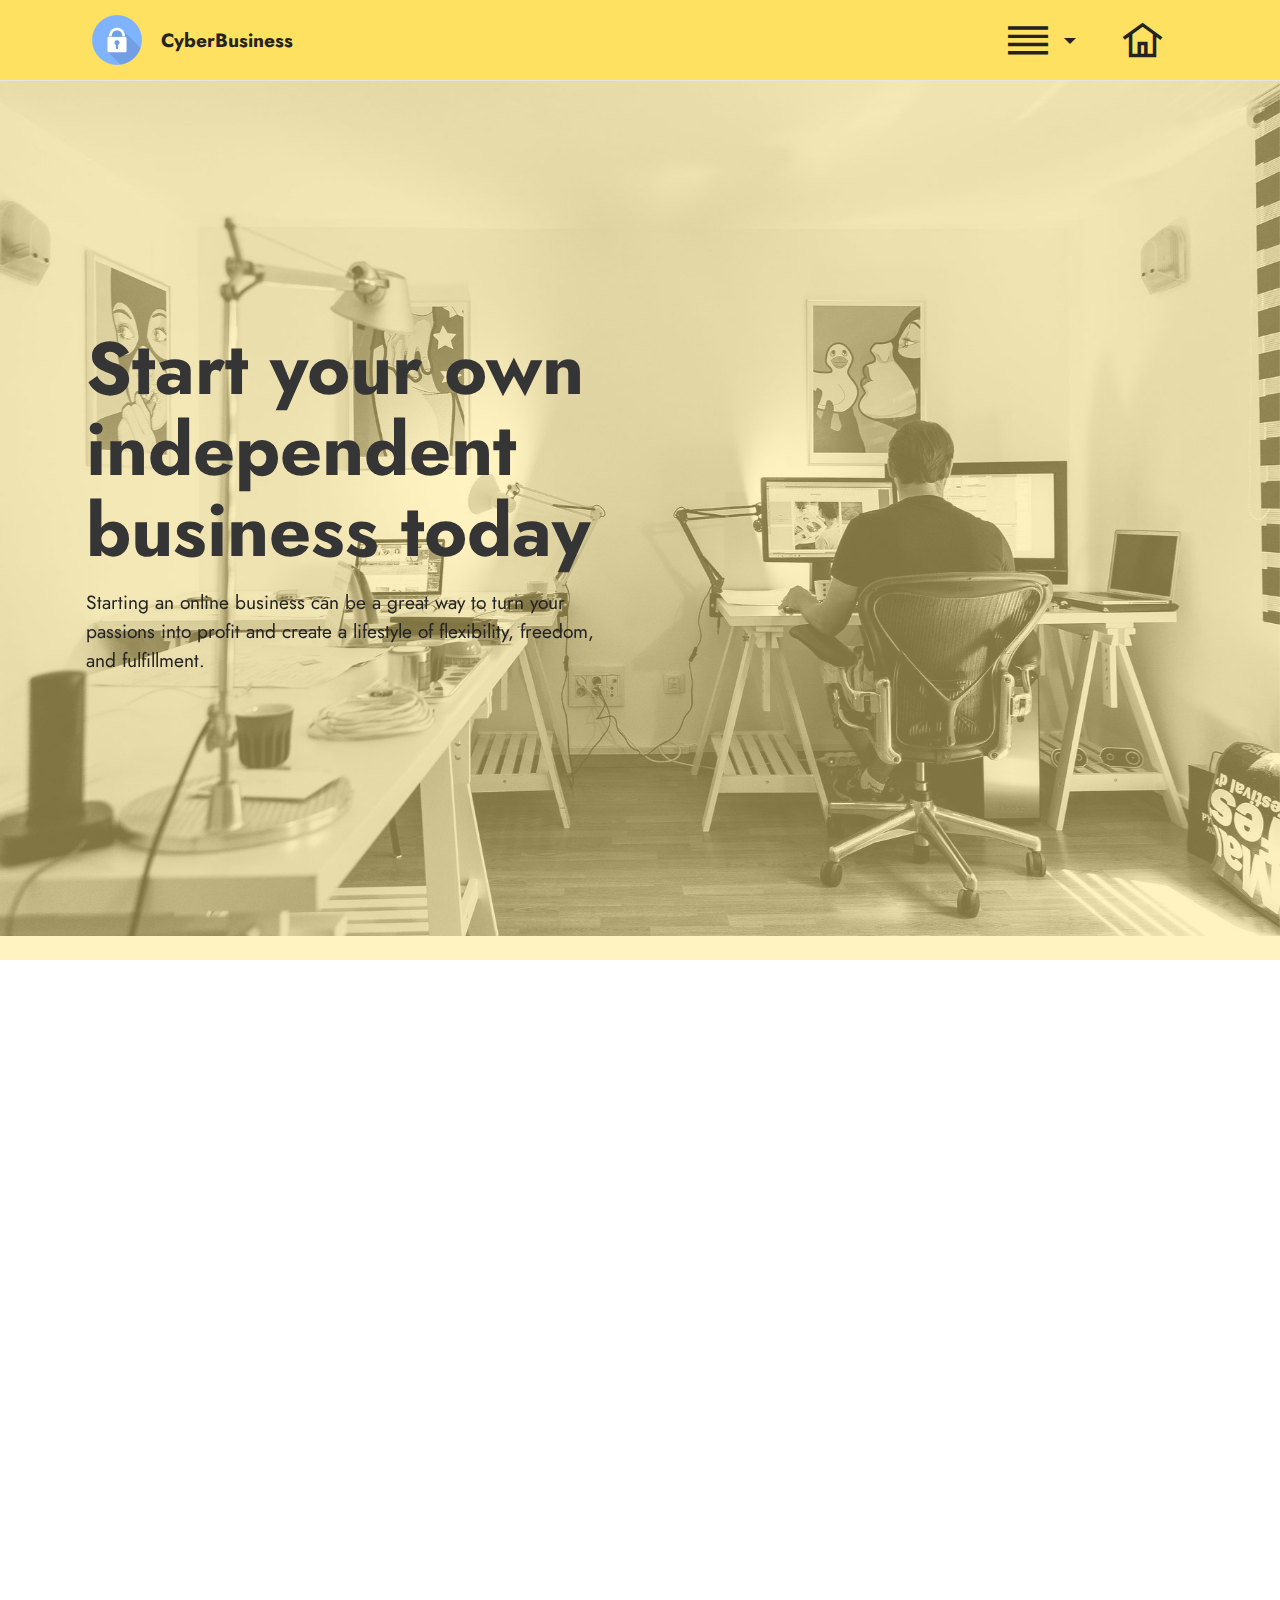
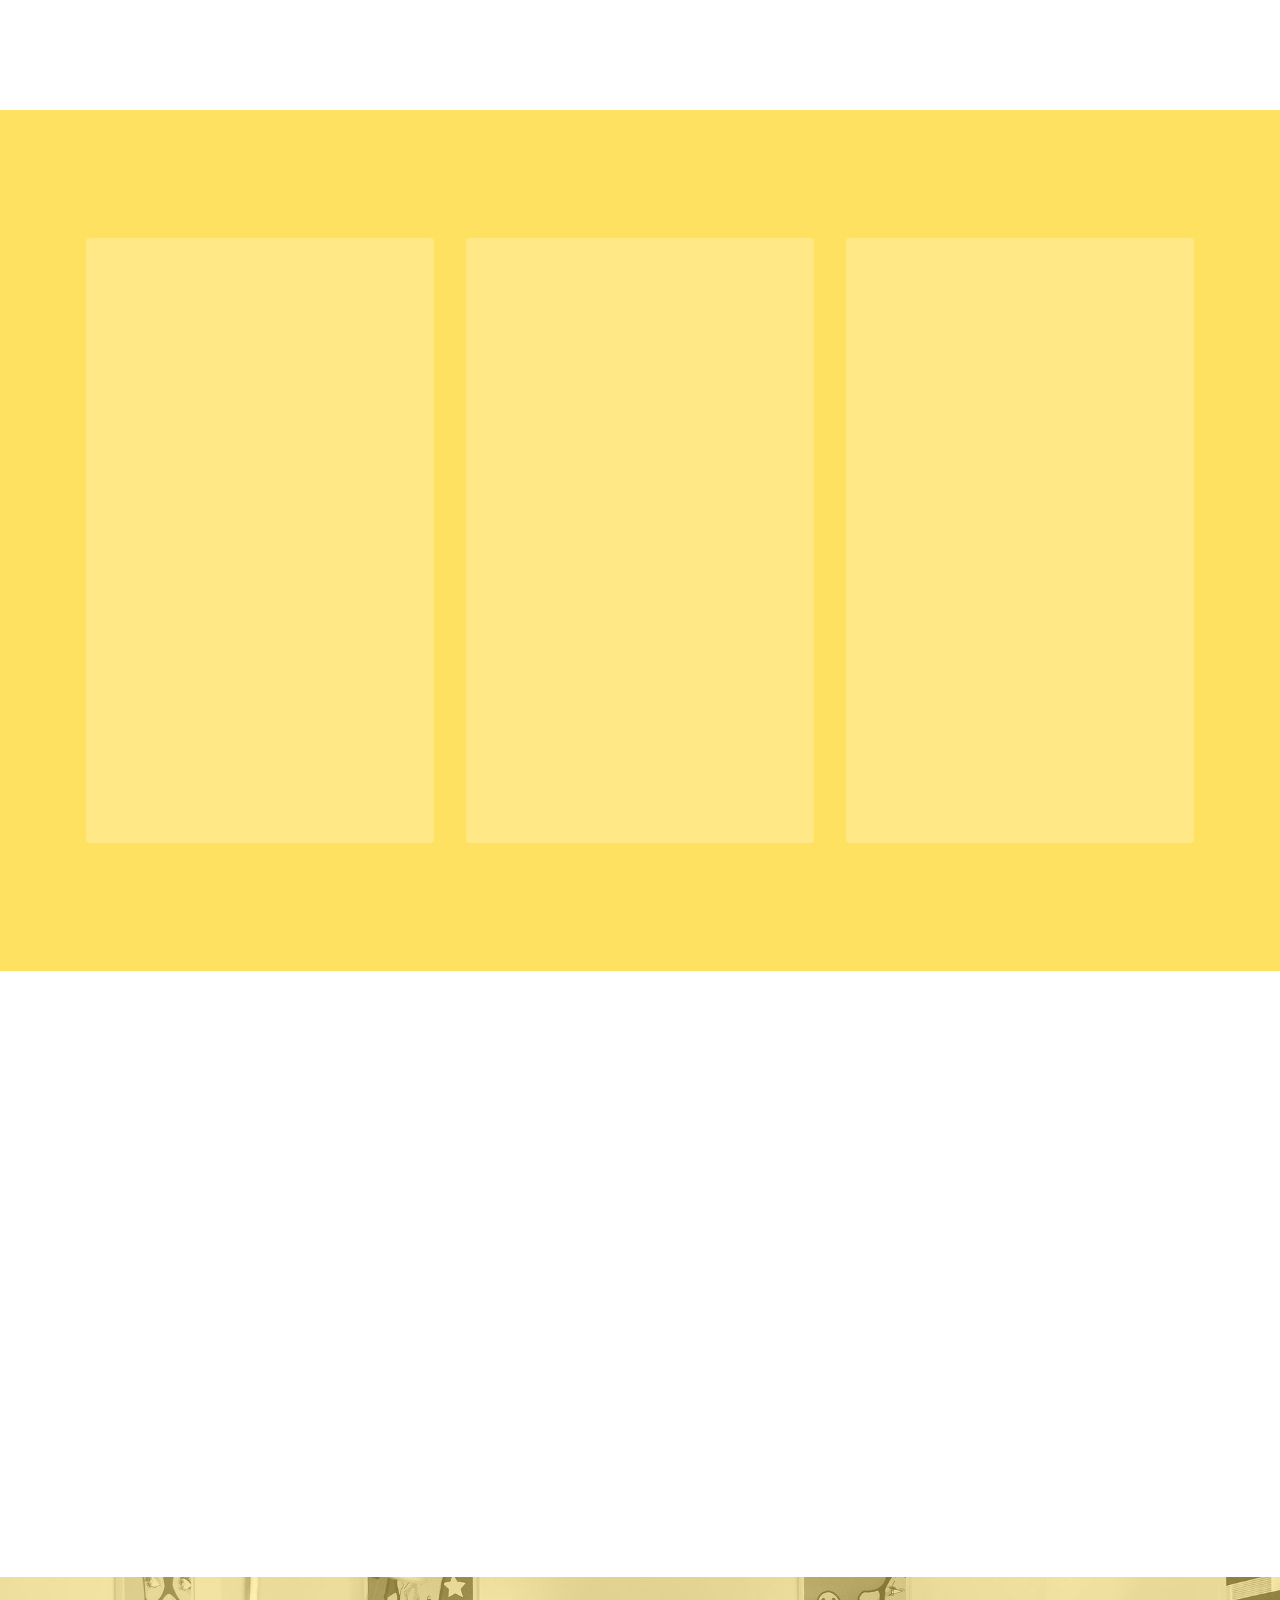
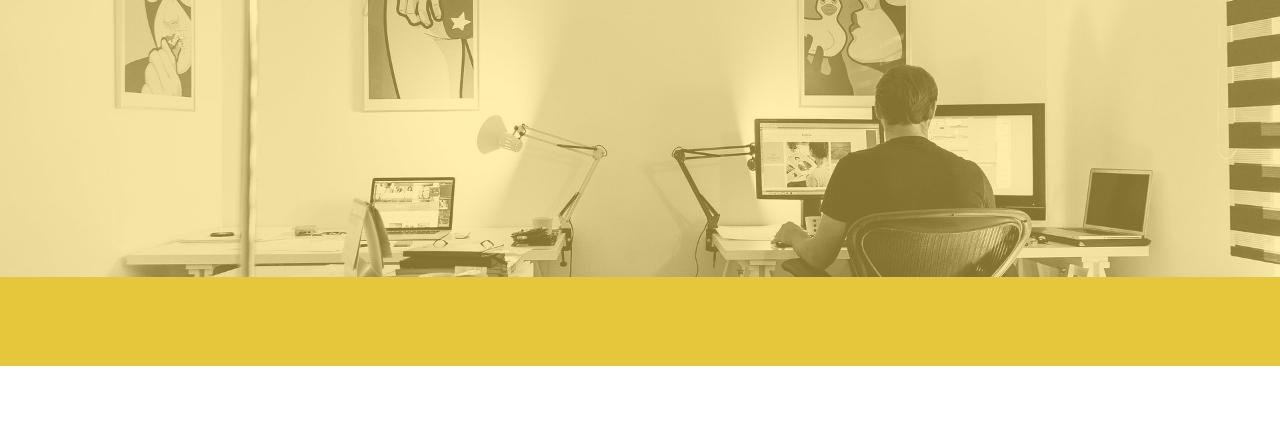
<file: index.html>
<!DOCTYPE html>
<html  >
<head>
  <!-- Site made with Mobirise Website Builder v5.8.0, https://mobirise.com -->
  <meta charset="UTF-8">
  <meta http-equiv="X-UA-Compatible" content="IE=edge">
  <meta name="generator" content="Mobirise v5.8.0, mobirise.com">
  <meta name="viewport" content="width=device-width, initial-scale=1, minimum-scale=1">
  <link rel="shortcut icon" href="assets/images/mbr-124x124.png" type="image/x-icon">
  <meta name="description" content="How to make money online? See how simple it is. Learn how to start an online business">
  
  
  <title>CyberBusiness</title>
  <link rel="stylesheet" href="assets/web/assets/mobirise-icons2/mobirise2.css">
  <link rel="stylesheet" href="assets/bootstrap/css/bootstrap.min.css">
  <link rel="stylesheet" href="assets/bootstrap/css/bootstrap-grid.min.css">
  <link rel="stylesheet" href="assets/bootstrap/css/bootstrap-reboot.min.css">
  <link rel="stylesheet" href="assets/parallax/jarallax.css">
  <link rel="stylesheet" href="assets/animatecss/animate.css">
  <link rel="stylesheet" href="assets/dropdown/css/style.css">
  <link rel="stylesheet" href="assets/socicon/css/styles.css">
  <link rel="stylesheet" href="assets/theme/css/style.css">
  <link rel="preload" href="https://fonts.googleapis.com/css?family=Jost:100,200,300,400,500,600,700,800,900,100i,200i,300i,400i,500i,600i,700i,800i,900i&display=swap" as="style" onload="this.onload=null;this.rel='stylesheet'">
  <noscript><link rel="stylesheet" href="https://fonts.googleapis.com/css?family=Jost:100,200,300,400,500,600,700,800,900,100i,200i,300i,400i,500i,600i,700i,800i,900i&display=swap"></noscript>
  <link rel="preload" as="style" href="assets/mobirise/css/mbr-additional.css"><link rel="stylesheet" href="assets/mobirise/css/mbr-additional.css" type="text/css">

  
  
  
</head>
<body>
  
  <section data-bs-version="5.1" class="menu cid-s48OLK6784" once="menu" id="menu1-h">
    
    <nav class="navbar navbar-dropdown navbar-fixed-top navbar-expand-lg">
        <div class="container">
            <div class="navbar-brand">
                <span class="navbar-logo">
                    
                        <a href="index.html"><img src="assets/images/mbr-124x124.png" alt="Website Builder" style="height: 3.9rem;"></a>
                    
                </span>
                <span class="navbar-caption-wrap"><a class="navbar-caption text-black text-primary display-7" href="index.html">CyberBusiness</a></span>
            </div>
            <button class="navbar-toggler" type="button" data-toggle="collapse" data-bs-toggle="collapse" data-target="#navbarSupportedContent" data-bs-target="#navbarSupportedContent" aria-controls="navbarNavAltMarkup" aria-expanded="false" aria-label="Toggle navigation">
                <div class="hamburger">
                    <span></span>
                    <span></span>
                    <span></span>
                    <span></span>
                </div>
            </button>
            <div class="collapse navbar-collapse" id="navbarSupportedContent">
                <ul class="navbar-nav nav-dropdown nav-right" data-app-modern-menu="true"><li class="nav-item dropdown"><a class="nav-link link dropdown-toggle text-black display-4" href="https://mobirise.com" data-toggle="dropdown-submenu" data-bs-toggle="dropdown" data-bs-auto-close="outside" aria-expanded="true"><span class="mobi-mbri mobi-mbri-align-justify mbr-iconfont mbr-iconfont-btn" style="font-size: 40px;"></span></a><div class="dropdown-menu" aria-labelledby="dropdown-717"><a class="dropdown-item text-black text-primary display-4" href="Starting Business.html">Starting Busines</a><a class="show dropdown-item text-black text-primary display-4" href="Earn Money.html">Earn money online</a><a class="show dropdown-item text-black text-primary display-4" href="Helpful Software.html">Helpful Software</a></div></li>
                    <li class="nav-item"><a class="nav-link link text-black display-4" href="index.html"><span class="mobi-mbri mobi-mbri-home mbr-iconfont mbr-iconfont-btn" style="font-size: 41px;"></span></a></li></ul>
                
                
            </div>
        </div>
    </nav>

</section>

<section data-bs-version="5.1" class="header1 cid-tw7PlY0tt5 mbr-fullscreen mbr-parallax-background" id="header1-k">

    

    
    <div class="mbr-overlay" style="opacity: 0.5; background-color: rgb(255, 232, 133);"></div>

    <div class="container">
        <div class="row">
            <div class="col-12 col-lg-6">
                <h1 class="mbr-section-title mbr-fonts-style mb-3 display-1"><strong>Start your own independent business today</strong></h1>
                
                <p class="mbr-text mbr-fonts-style display-7">
                    Starting an online business can be a great way to turn your passions into profit and create a lifestyle of flexibility, freedom, and fulfillment.</p>
                
            </div>
        </div>
    </div>
</section>

<section data-bs-version="5.1" class="content5 cid-tw80bPlNz7" id="content5-o">
    
    <div class="container">
        <div class="row justify-content-center">
            <div class="col-md-12 col-lg-10">
                
                <h4 class="mbr-section-subtitle mbr-fonts-style mb-4 display-5">Online business</h4>
                <p class="mbr-text mbr-fonts-style display-7">Online business refers to the process of conducting commercial transactions through the internet. This type of business allows companies to reach a global audience and operate 24/7 without the limitations of physical stores or traditional brick-and-mortar operations.
<br>
<br>One of the main advantages of online business is that it provides businesses with access to a vast and diverse customer base. By leveraging online marketing techniques such as search engine optimization (SEO), social media marketing, and email marketing, businesses can target their ideal customers and drive traffic to their websites.
<br>
<br>Another advantage of online business is that it can be started with relatively low capital investment compared to traditional businesses. This is because setting up an online business does not require the same level of infrastructure, inventory, or overhead costs as a physical store.
<br>
<br>However, it's important to note that online businesses also face unique challenges such as intense competition, cybersecurity risks, and the need to constantly adapt to changing technology and consumer behavior. To be successful in online business, it's essential to have a clear business plan, effective marketing strategies, and a strong online presence.</p>
            </div>
        </div>
    </div>
</section>

<section data-bs-version="5.1" class="content2 cid-tw7ZuvaPQM" id="content2-n">
    
    
    <div class="container">
        <div class="mbr-section-head">
            <h4 class="mbr-section-title mbr-fonts-style align-center mb-0 display-2"></h4>
            <h5 class="mbr-section-subtitle mbr-fonts-style align-center mb-0 mt-2 display-5"></h5>
        </div>
        <div class="row mt-4">
            <div class="item features-image сol-12 col-md-6 col-lg-4">
                <div class="item-wrapper">
                    <div class="item-img">
                        <img src="assets/images/mbr-696x464.jpg" alt="Mobirise Website Builder" title="">
                    </div>
                    <div class="item-content">
                        <h5 class="item-title mbr-fonts-style display-5">Starting business</h5>
                        <h6 class="item-subtitle mbr-fonts-style mt-1 display-7"></h6>
                        <p class="mbr-text mbr-fonts-style mt-3 display-7">Here are some general steps to consider when starting an online business.</p>
                    </div>
                    <div class="mbr-section-btn item-footer mt-2"><a href="Starting Business.html" class="btn item-btn btn-primary display-7">Read More
                            &gt;</a></div>
                </div>
            </div>
            <div class="item features-image сol-12 col-md-6 col-lg-4">
                <div class="item-wrapper">
                    <div class="item-img">
                        <img src="assets/images/mbr-1-696x464.jpg" alt="Mobirise Website Builder" title="">
                    </div>
                    <div class="item-content">
                        <h5 class="item-title mbr-fonts-style display-5">Earn money online</h5>
                        <h6 class="item-subtitle mbr-fonts-style mt-1 display-7"></h6>
                        <p class="mbr-text mbr-fonts-style mt-3 display-7">&nbsp;Here are some general ways to make money online.<br>
                        </p>
                    </div>
                    <div class="mbr-section-btn item-footer mt-2"><a href="Earn Money.html" class="btn btn-primary item-btn display-7">Read More
                            &gt;</a></div>
                </div>
            </div>
            <div class="item features-image сol-12 col-md-6 col-lg-4">
                <div class="item-wrapper">
                    <div class="item-img">
                        <img src="assets/images/mbr-696x465.jpg" alt="Mobirise Website Builder" title="">
                    </div>
                    <div class="item-content">
                        <h5 class="item-title mbr-fonts-style display-5">
<div><span style="font-size: 2.2rem;">Helpful software</span><br></div></h5>
                        <h6 class="item-subtitle mbr-fonts-style mt-1 display-7"></h6>
                        <p class="mbr-text mbr-fonts-style mt-3 display-7">By using programs and tools that are tailored to your business needs.</p>
                    </div>
                    <div class="mbr-section-btn item-footer mt-2"><a href="Helpful Software.html" class="btn btn-primary item-btn display-7">Read More
                            &gt;</a></div>
                </div>
            </div>

        </div>
    </div>
</section>

<section data-bs-version="5.1" class="content13 cid-tw85gAytpp" id="content13-q">
    

    
    
    <div class="container">
        <div class="row justify-content-center">
            <div class="col-md-12 col-lg-11">
                <h3 class="mbr-section-title mbr-fonts-style mb-4 display-5"><strong>What are the benefits of having my own online business?</strong></h3>
            </div>
        </div>
        <div class="row justify-content-center">
            <div class="col-md-12 col-lg-11">
                <div class="row justify-content-center">
                    <div class="col-12 col-lg-6">
                        <ul class="list mbr-fonts-style display-7">
                            <li><strong>Flexibility</strong><br>&nbsp; &nbsp;One of the main benefits of running an online business is the flexibility it provides. You can work from anywhere in the world as long as you have an internet connection, and&nbsp; you&nbsp; can&nbsp; often set your own schedule.</li>
                            <li><strong>Lower startup costs</strong><br>&nbsp; &nbsp;Compared to traditional brick-and-mortar businesses, starting an online business often requires lower upfront costs, such as rent, utilities, or inventory. This can make it easier to start a business with limited resources.</li>
                        </ul>
                    </div>
                    <div class="col-12 col-lg-6">
                        <ul class="list mbr-fonts-style display-7">
                            <li><strong>More marketing opportunities</strong><br>&nbsp; &nbsp;Online businesses have a wide range of marketing opportunities, including social media marketing, content marketing, email marketing, and online advertising. These channels can be more cost-effective and targeted than traditional advertising methods.</li>
                            <li><strong>More personal freedom<br></strong>&nbsp; &nbsp;By owning your own online business, you can have more personal freedom and control over your work-life balance. You can set your own hours, take time off when you need it, and enjoy the fruits of your labor.</li>
                        </ul>
                    </div>
                </div>
            </div>
        </div>
    </div>
</section>

<section data-bs-version="5.1" class="social1 cid-tw88qQb8Yv" id="share1-r">
    
    

    
    <div class="mbr-overlay" style="opacity: 0.5; background-color: rgb(255, 225, 97);">
    </div>

    <div class="container">
        <div class="media-container-row">
            <div class="col-12">
                <h3 class="mbr-section-title mb-3 align-center mbr-fonts-style display-2">
                    <strong>Share this Page!</strong>
                </h3>
                <div>
                    <div class="mbr-social-likes align-center">
                        <span class="btn btn-social socicon-bg-facebook facebook m-2">
                            <i class="socicon socicon-facebook"></i>
                        </span>
                        <span class="btn btn-social twitter socicon-bg-twitter m-2">
                            <i class="socicon socicon-twitter"></i>
                        </span>
                        
                        
                        <span class="btn btn-social pinterest socicon-bg-pinterest m-2">
                            <i class="socicon socicon-pinterest"></i>
                        </span>
                        
                    </div>
                </div>
            </div>
        </div>
    </div>
</section>

<section data-bs-version="5.1" class="footer7 cid-tw8bIyZdyM" once="footers" id="footer7-v">

    

    

    <div class="container">
        <div class="media-container-row align-center mbr-white">
            <div class="col-12">
                <p class="mbr-text mb-0 mbr-fonts-style display-7">
                    © Copyright 2023 CyberBusiness - All Rights Reserved&nbsp;<a href="page4.html" class="text-primary">Privacy Policy</a></p>
            </div>
        </div>
    </div>
</section><section class="display-7" style="padding: 0;align-items: center;justify-content: center;flex-wrap: wrap;    align-content: center;display: flex;position: relative;height: 4rem;"><a href="https://mobiri.se/2956652" style="flex: 1 1;height: 4rem;position: absolute;width: 100%;z-index: 1;"><img alt="" style="height: 4rem;" src="[data-uri]"></a><p style="margin: 0;text-align: center;" class="display-7">Made with &#8204;</p><a style="z-index:1" href="https://mobirise.com/builder/no-code-website-builder.html">No Code Website Builder</a></section><script src="assets/bootstrap/js/bootstrap.bundle.min.js"></script>  <script src="assets/parallax/jarallax.js"></script>  <script src="assets/smoothscroll/smooth-scroll.js"></script>  <script src="assets/ytplayer/index.js"></script>  <script src="assets/dropdown/js/navbar-dropdown.js"></script>  <script src="assets/sociallikes/social-likes.js"></script>  <script src="assets/theme/js/script.js"></script>  
  
  
  <input name="animation" type="hidden">
  </body>
</html>
</file>
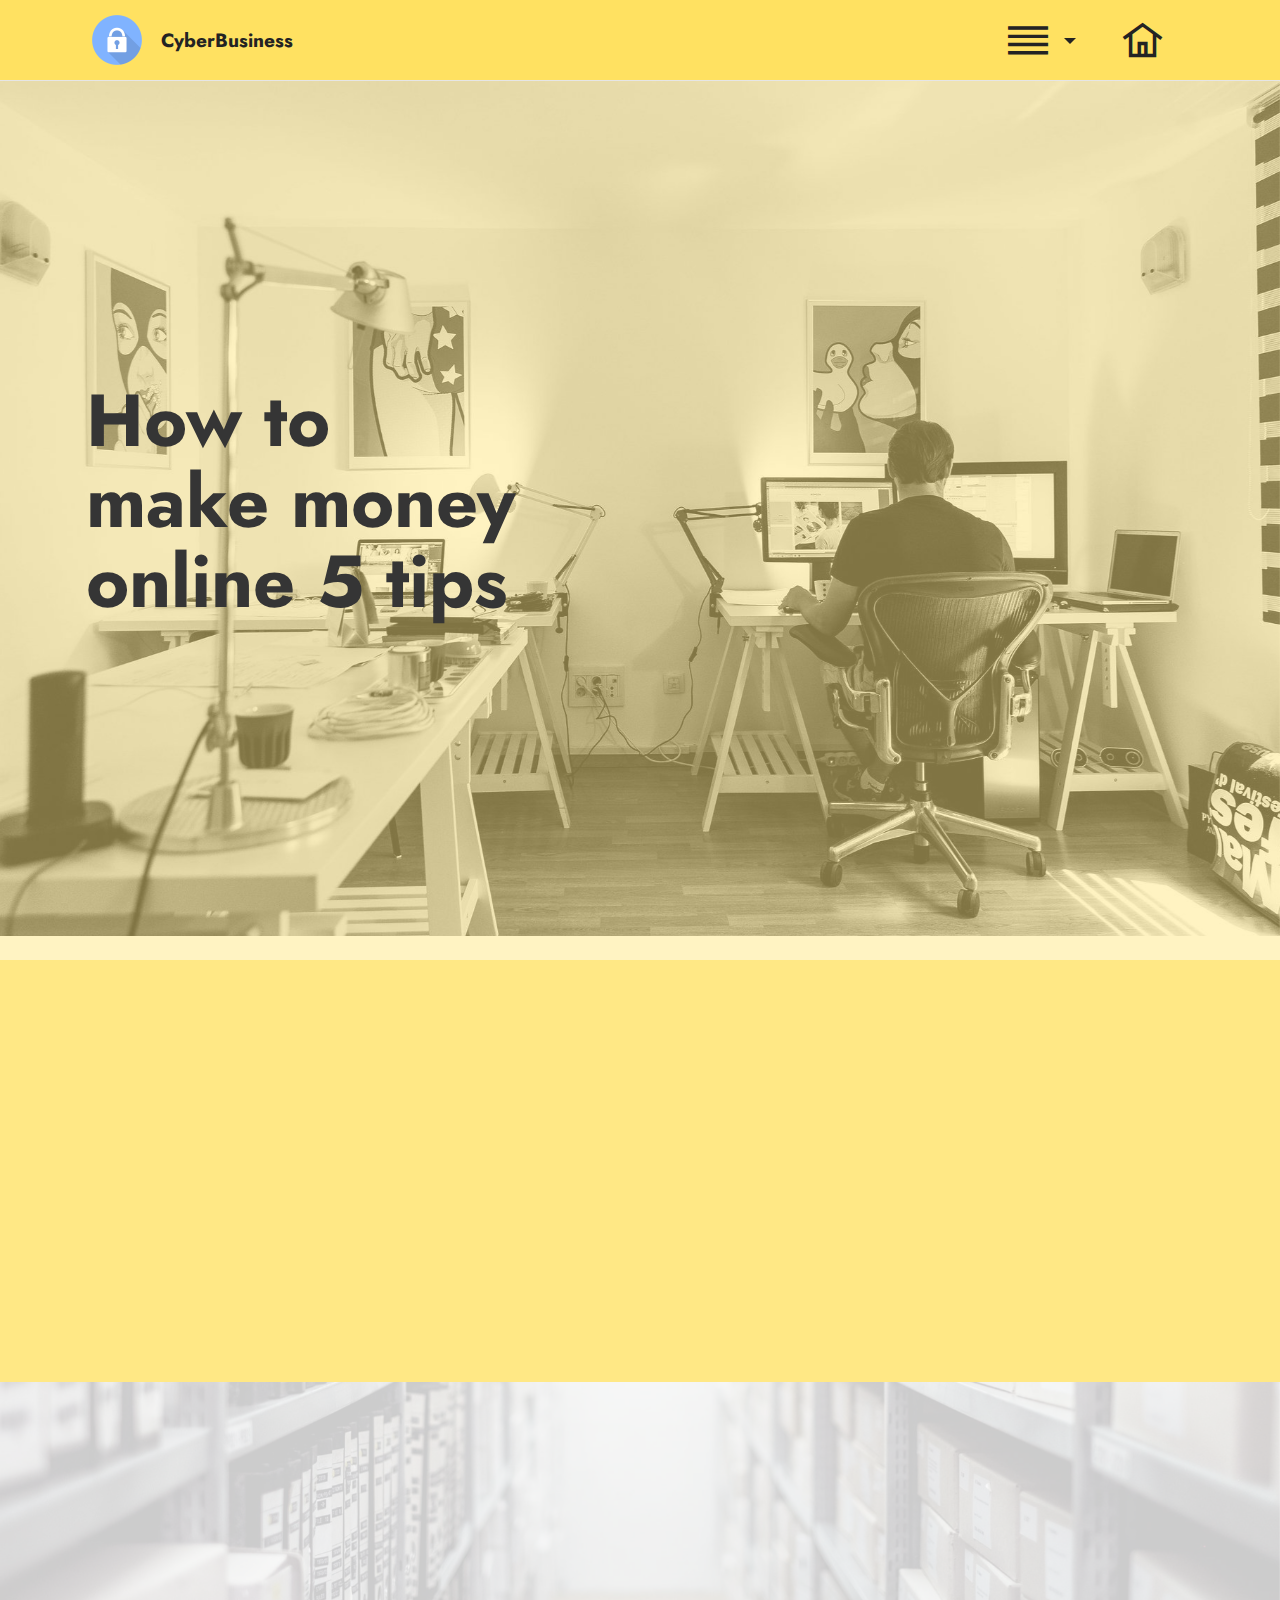
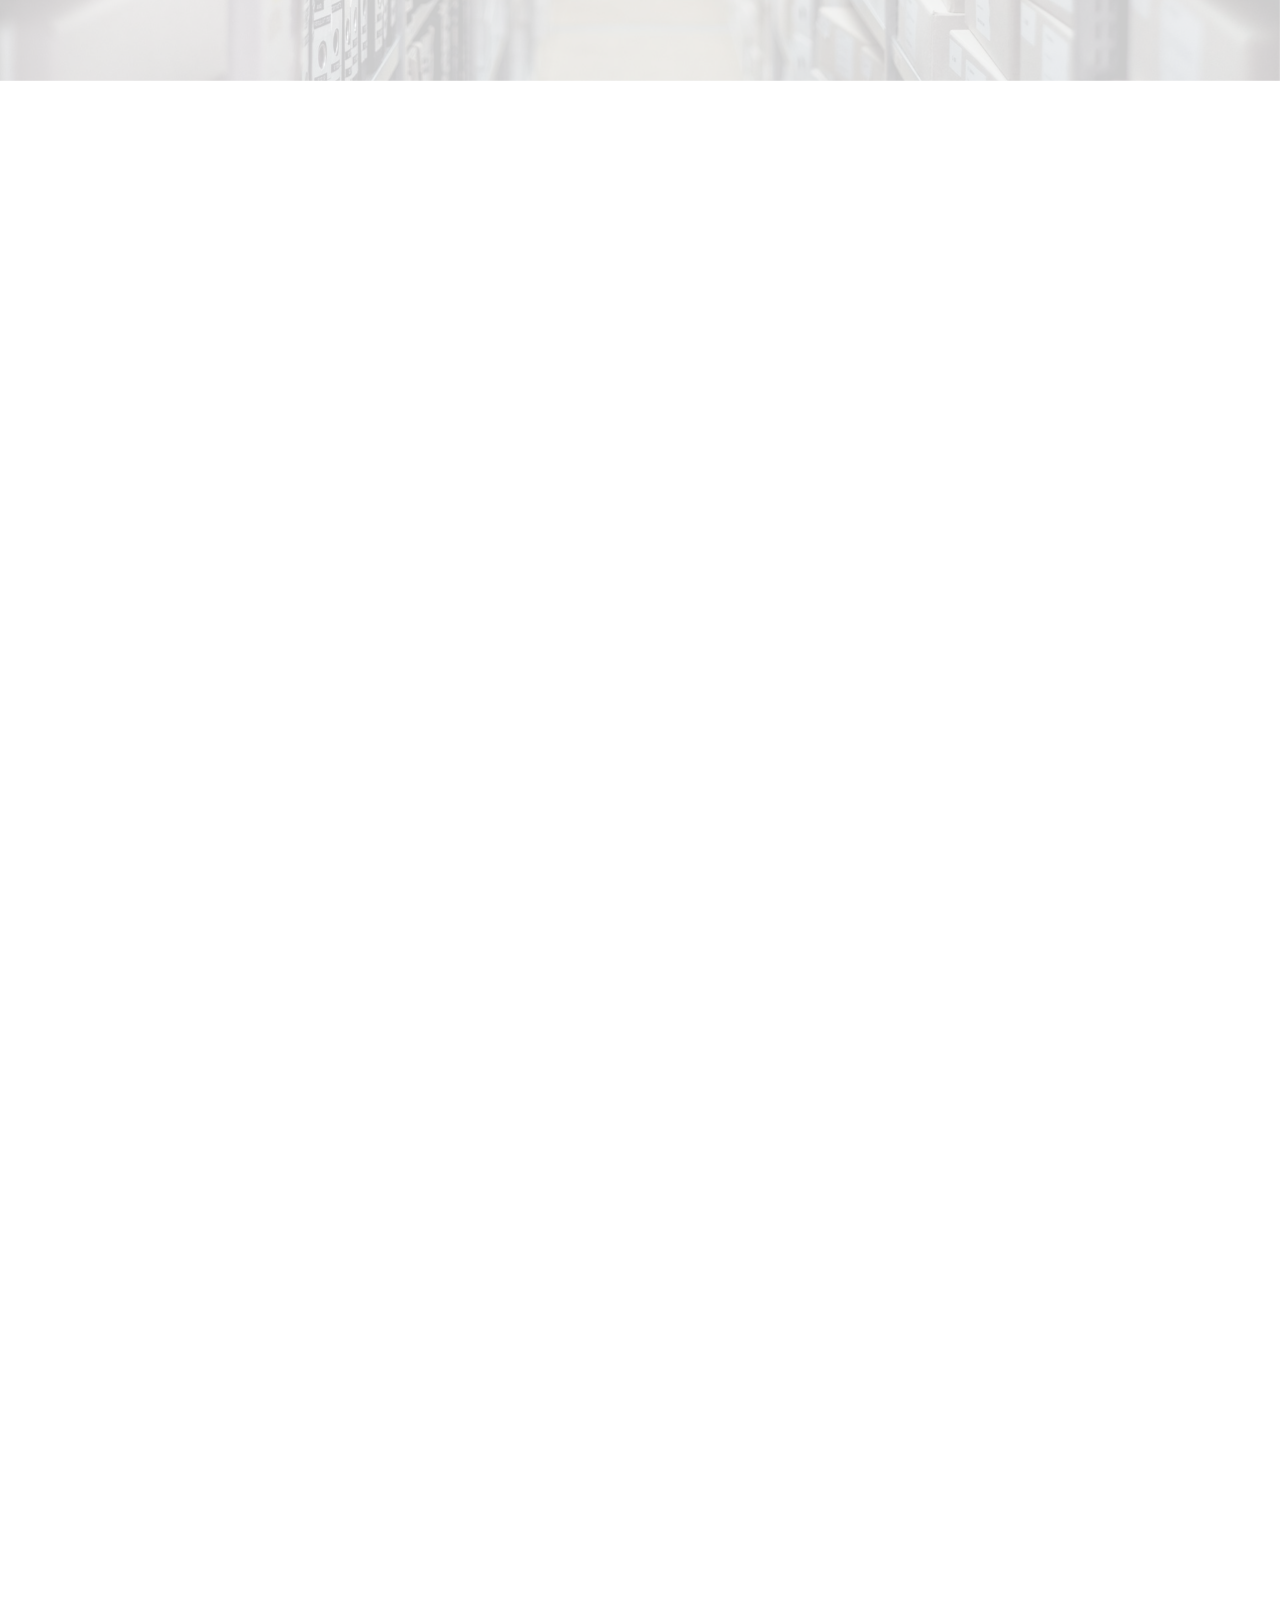
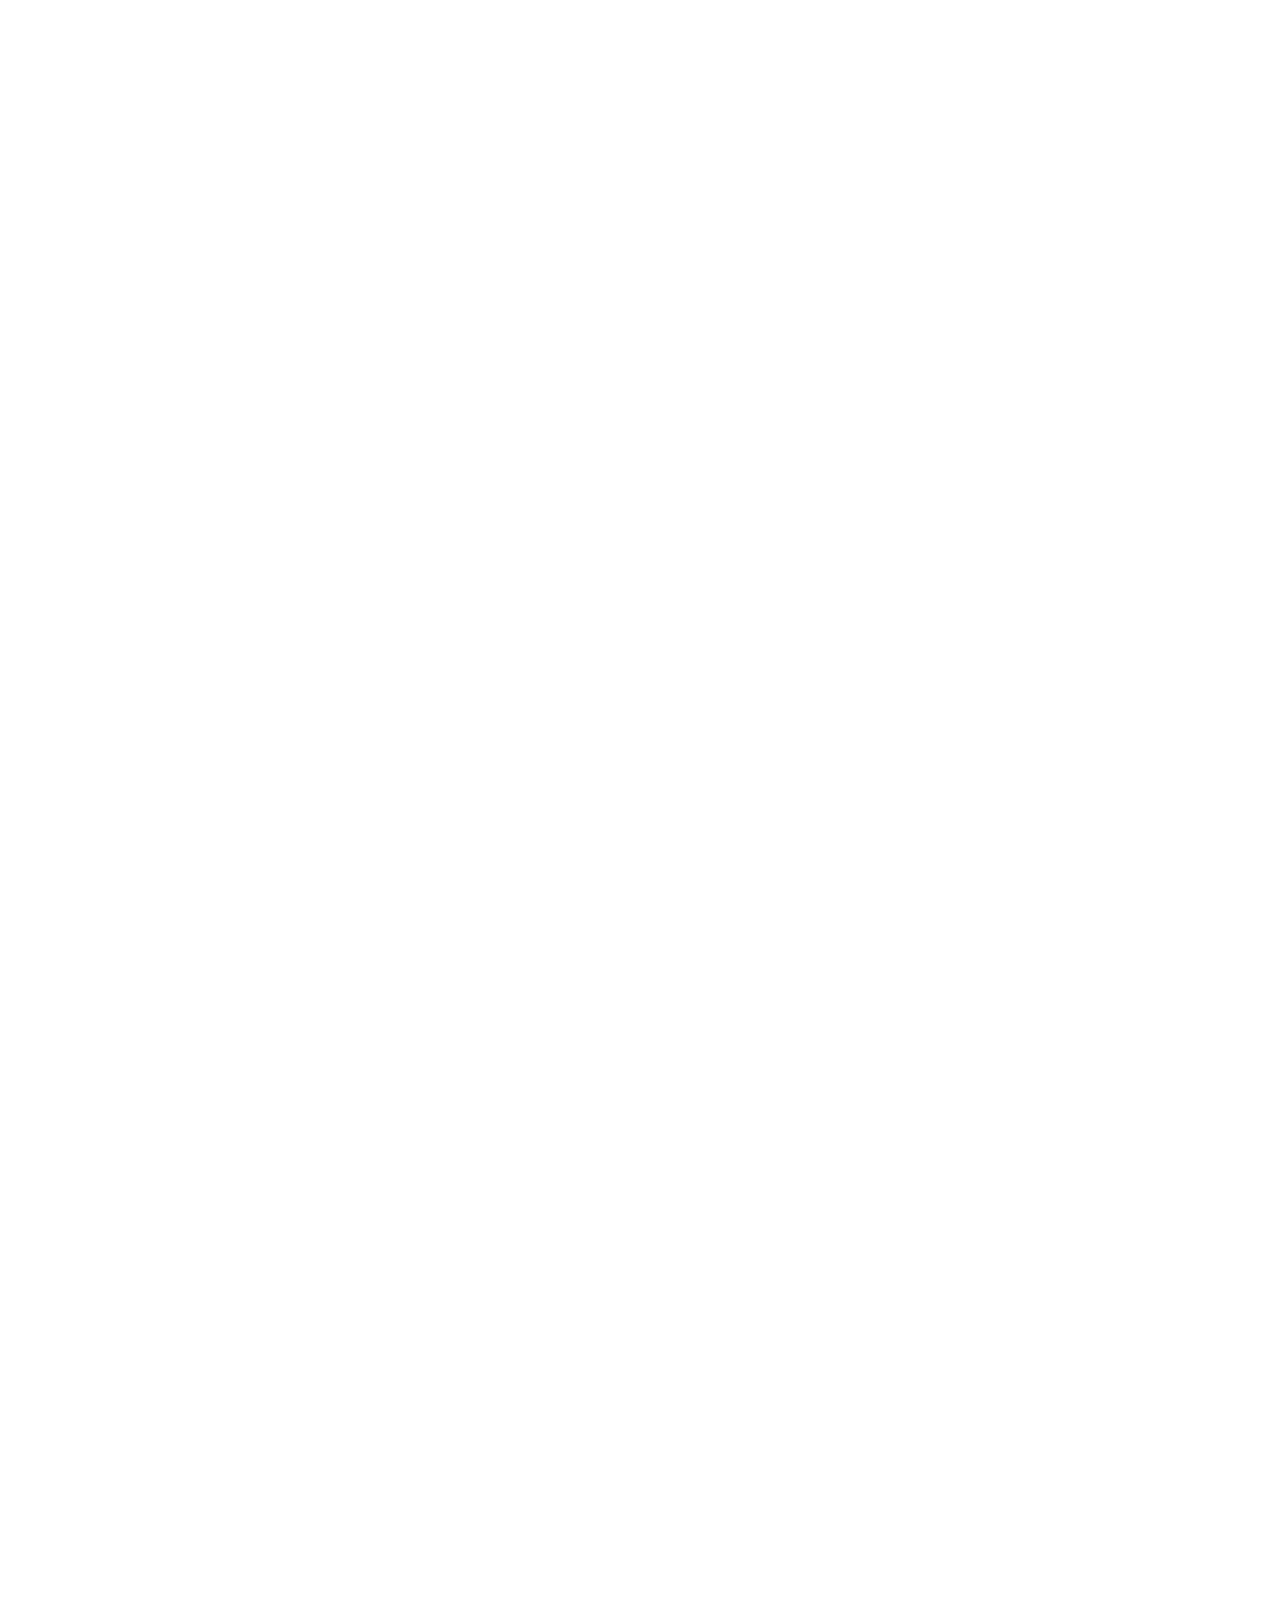
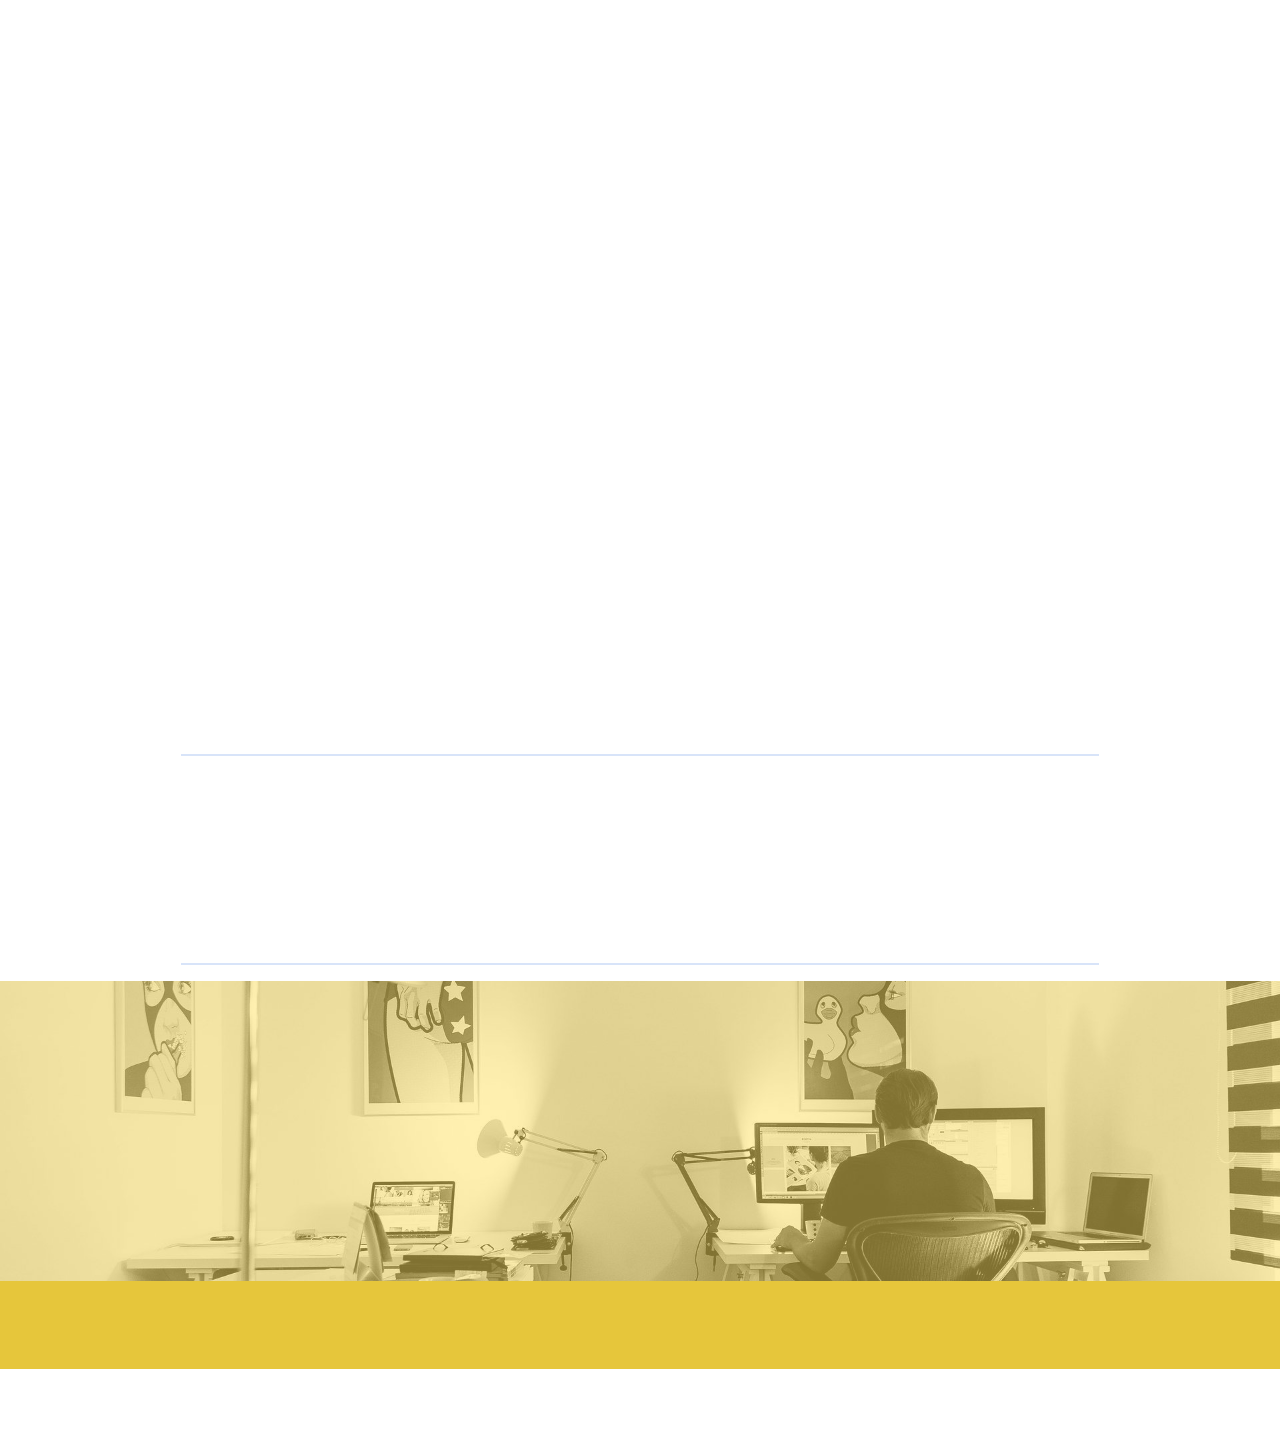
<file: Earn Money.html>
<!DOCTYPE html>
<html  >
<head>
  <!-- Site made with Mobirise Website Builder v5.8.0, https://mobirise.com -->
  <meta charset="UTF-8">
  <meta http-equiv="X-UA-Compatible" content="IE=edge">
  <meta name="generator" content="Mobirise v5.8.0, mobirise.com">
  <meta name="viewport" content="width=device-width, initial-scale=1, minimum-scale=1">
  <link rel="shortcut icon" href="assets/images/mbr-124x124.png" type="image/x-icon">
  <meta name="description" content="How to make money online">
  
  
  <title>Make Money Online</title>
  <link rel="stylesheet" href="assets/web/assets/mobirise-icons2/mobirise2.css">
  <link rel="stylesheet" href="assets/bootstrap/css/bootstrap.min.css">
  <link rel="stylesheet" href="assets/bootstrap/css/bootstrap-grid.min.css">
  <link rel="stylesheet" href="assets/bootstrap/css/bootstrap-reboot.min.css">
  <link rel="stylesheet" href="assets/parallax/jarallax.css">
  <link rel="stylesheet" href="assets/animatecss/animate.css">
  <link rel="stylesheet" href="assets/dropdown/css/style.css">
  <link rel="stylesheet" href="assets/socicon/css/styles.css">
  <link rel="stylesheet" href="assets/theme/css/style.css">
  <link rel="preload" href="https://fonts.googleapis.com/css?family=Jost:100,200,300,400,500,600,700,800,900,100i,200i,300i,400i,500i,600i,700i,800i,900i&display=swap" as="style" onload="this.onload=null;this.rel='stylesheet'">
  <noscript><link rel="stylesheet" href="https://fonts.googleapis.com/css?family=Jost:100,200,300,400,500,600,700,800,900,100i,200i,300i,400i,500i,600i,700i,800i,900i&display=swap"></noscript>
  <link rel="preload" as="style" href="assets/mobirise/css/mbr-additional.css"><link rel="stylesheet" href="assets/mobirise/css/mbr-additional.css" type="text/css">

  
  
  
</head>
<body>
  
  <section data-bs-version="5.1" class="menu cid-tw8gdPAWdE" once="menu" id="menu1-14">
    
    <nav class="navbar navbar-dropdown navbar-fixed-top navbar-expand-lg">
        <div class="container">
            <div class="navbar-brand">
                <span class="navbar-logo">
                    
                        <a href="index.html"><img src="assets/images/mbr-124x124.png" alt="Website Builder" style="height: 3.9rem;"></a>
                    
                </span>
                <span class="navbar-caption-wrap"><a class="navbar-caption text-black text-primary display-7" href="index.html">CyberBusiness</a></span>
            </div>
            <button class="navbar-toggler" type="button" data-toggle="collapse" data-bs-toggle="collapse" data-target="#navbarSupportedContent" data-bs-target="#navbarSupportedContent" aria-controls="navbarNavAltMarkup" aria-expanded="false" aria-label="Toggle navigation">
                <div class="hamburger">
                    <span></span>
                    <span></span>
                    <span></span>
                    <span></span>
                </div>
            </button>
            <div class="collapse navbar-collapse" id="navbarSupportedContent">
                <ul class="navbar-nav nav-dropdown nav-right" data-app-modern-menu="true"><li class="nav-item dropdown"><a class="nav-link link dropdown-toggle text-black display-4" href="https://mobirise.com" data-toggle="dropdown-submenu" data-bs-toggle="dropdown" data-bs-auto-close="outside" aria-expanded="true"><span class="mobi-mbri mobi-mbri-align-justify mbr-iconfont mbr-iconfont-btn" style="font-size: 40px;"></span></a><div class="dropdown-menu" aria-labelledby="dropdown-717"><a class="dropdown-item text-black text-primary display-4" href="Starting Business.html">Starting Busines</a><a class="show dropdown-item text-black text-primary display-4" href="Earn Money.html">Earn money online</a><a class="show dropdown-item text-black text-primary display-4" href="Helpful Software.html">Helpful Software</a></div></li>
                    <li class="nav-item"><a class="nav-link link text-black display-4" href="index.html"><span class="mobi-mbri mobi-mbri-home mbr-iconfont mbr-iconfont-btn" style="font-size: 41px;"></span></a></li></ul>
                
                
            </div>
        </div>
    </nav>

</section>

<section data-bs-version="5.1" class="header1 cid-tw8gdQi6DL mbr-fullscreen mbr-parallax-background" id="header1-15">

    

    
    <div class="mbr-overlay" style="opacity: 0.5; background-color: rgb(255, 232, 133);"></div>

    <div class="container">
        <div class="row">
            <div class="col-12 col-lg-5">
                <h1 class="mbr-section-title mbr-fonts-style mb-3 display-1"><strong>How to make money online 5 tips</strong></h1>
                
                <p class="mbr-text mbr-fonts-style display-7"></p>
                
            </div>
        </div>
    </div>
</section>

<section data-bs-version="5.1" class="features13 cid-twooAEocZh" id="features14-1n">
    

    
    
    <div class="container">
        <div class="row">
            <div class="col-12">
                <h3 class="mbr-section-title align-center mb-4 mbr-fonts-style display-2"><strong>See ideas and short descriptions</strong></h3>
            </div>
            <div class="card col-12 col-md-4 col-lg-2 p-3">
                <div class="card-wrapper">
                    <div class="card-box align-center">
                        <a href="Earn Money.html#features12-1o"><span class="mbr-iconfont mobi-mbri-delivery mobi-mbri"></span></a>
                        <h4 class="card-title align-center mbr-black mbr-fonts-style display-7">
                            <strong>Dropshipping</strong></h4>
                    </div>
                </div>
            </div>
            <div class="card p-3 col-12 col-md-4 col-lg-2">
                <div class="card-wrapper">
                    <div class="card-box align-center">
                        <a href="Earn Money.html#features12-1s"><span class="mbr-iconfont mobi-mbri-cash mobi-mbri"></span></a>
                        <h4 class="card-title align-center mbr-black mbr-fonts-style display-7"><strong>E-commerce</strong></h4>
                    </div>
                </div>
            </div>
            <div class="card p-3 col-12 col-md-4 col-lg-2">
                <div class="card-wrapper">
                    <div class="card-box align-center">
                        <a href="Earn Money.html#features12-1t"><span class="mbr-iconfont mobi-mbri-contact-form mobi-mbri"></span></a>
                        <h4 class="card-title align-center mbr-black mbr-fonts-style display-7"><strong>Freelancing</strong></h4>
                    </div>
                </div>
            </div>
            <div class="card p-3 col-12 col-md-4 col-lg-2">
                <div class="card-wrapper">
                    <div class="card-box align-center">
                        <a href="Earn Money.html#features12-1p"><span class="mbr-iconfont mobi-mbri-alert mobi-mbri"></span></a>
                        <h4 class="card-title align-center mbr-black mbr-fonts-style display-7"><strong>Online testing</strong></h4>
                    </div>
                </div>
            </div>
            <div class="card p-3 col-12 col-md-4 col-lg-2">
                <div class="card-wrapper">
                    <div class="card-box align-center">
                        <a href="Earn Money.html#features12-1q"><span class="mbr-iconfont mobi-mbri-cust-feedback mobi-mbri"></span></a>
                        <h4 class="card-title align-center mbr-black mbr-fonts-style display-7"><strong>Affiliate marketing</strong></h4>
                    </div>
                </div>
            </div>
            
        </div>
    </div>
</section>

<section data-bs-version="5.1" class="features11 cid-twoy6Hj5qU mbr-parallax-background" id="features12-1o">

    

    
    <div class="mbr-overlay" style="opacity: 0.8; background-color: rgb(255, 255, 255);">
    </div>
    <div class="container">
        <div class="m-0 row align-items-center">
            <div class="col-12 col-lg">
                <div class="card-wrapper">
                    <div class="card-box">
                        <h4 class="card-title mbr-fonts-style mb-4 display-2"><strong>What Is Dropshipping?</strong></h4>
                        <p class="mbr-text mbr-fonts-style mb-4 display-7">
                            Dropshipping is a business model in which an online retailer does not keep the products it sells in stock. Instead, when a customer orders a product, the retailer purchases the item from a third-party supplier, who then ships it directly to the customer. This means that the retailer does not have to manage inventory or handle the shipping process, and can instead focus on marketing and running their online store. Dropshipping is commonly used in e-commerce and can be a good option for entrepreneurs who want to start an online business without having to invest a lot of capital upfront.</p>
                        <div class="mbr-text mbr-fonts-style counter-container display-7">
                            <div><br></div>
                        </div>
                        <div class="mbr-section-btn mb-4"><a class="btn btn-warning display-4" href="https://bb3e19kgmftv5xemm5o3sgdm03.hop.clickbank.net" target="_blank">View all our features</a></div>
                    </div>
                </div>
            </div>
            <div class="p-0 col-12 col-lg-5 md-pb">
                <div class="image-wrapper">
                    <img src="assets/images/mbr-923x1253.png" alt="Mobirise Website Builder">
                </div>
            </div>
        </div>
    </div>
</section>

<section data-bs-version="5.1" class="features11 cid-twoyNvCrEf mbr-parallax-background" id="features12-1s">

    

    
    <div class="mbr-overlay" style="opacity: 0.9; background-color: rgb(255, 255, 255);">
    </div>
    <div class="container">
        <div class="m-0 row align-items-center">
            <div class="col-12 col-lg">
                <div class="card-wrapper">
                    <div class="card-box">
                        <h4 class="card-title mbr-fonts-style mb-4 display-2">
                            <strong>What is e-commerce?</strong></h4>
                        <p class="mbr-text mbr-fonts-style mb-4 display-7">
                            E-commerce, short for electronic commerce, refers to the buying and selling of goods and services over the internet. E-commerce involves various types of transactions, including business-to-business (B2B), business-to-consumer (B2C), consumer-to-consumer (C2C), and consumer-to-business (C2B). E-commerce websites allow customers to browse and purchase products or services from anywhere with an internet connection, making it a convenient and popular way to shop. Payment transactions are often completed online using electronic payment methods such as credit cards, PayPal, or other online payment services. E-commerce has become an increasingly important part of the global economy, with many businesses relying heavily on their online presence to reach customers and drive sales.</p>
                        <div class="mbr-text mbr-fonts-style counter-container display-7">
                            <div><br></div>
                        </div>
                        <div class="mbr-section-btn mb-4"><a class="btn btn-warning display-4" href="https://48e8a8ibo9nr7vfek7ymp7r571.hop.clickbank.net" target="_blank">View all our features</a></div>
                    </div>
                </div>
            </div>
            <div class="p-0 col-12 col-lg-5 md-pb">
                <div class="image-wrapper">
                    <img src="assets/images/mbr-923x615.jpg" alt="Mobirise Website Builder">
                </div>
            </div>
        </div>
    </div>
</section>

<section data-bs-version="5.1" class="features11 cid-twoyP3Fpfm mbr-parallax-background" id="features12-1t">

    

    
    <div class="mbr-overlay" style="opacity: 0.8; background-color: rgb(255, 255, 255);">
    </div>
    <div class="container">
        <div class="m-0 row align-items-center">
            <div class="col-12 col-lg">
                <div class="card-wrapper">
                    <div class="card-box">
                        <h4 class="card-title mbr-fonts-style mb-4 display-2">
                            <strong>What is freelancing?</strong></h4>
                        <p class="mbr-text mbr-fonts-style mb-4 display-7">
                            Freelancing refers to the practice of working on a project or providing a service to clients as an independent contractor, rather than as a regular employee of a company. Freelancers are self-employed individuals who offer their services to clients on a project-by-project basis or for a defined period of time. Freelancing allows individuals to have more flexibility and control over their work schedules, and often enables them to work from home or remotely. Freelancers can work in a variety of fields, such as writing, graphic design, web development, accounting, and many more. They may work for a single client or multiple clients simultaneously, and can often set their own rates and negotiate their own contracts. Freelancing can be a challenging but rewarding career path, and is becoming increasingly popular as more companies seek flexible and cost-effective solutions for their staffing needs.</p>
                        <div class="mbr-text mbr-fonts-style counter-container display-7">
                            <div><br></div>
                        </div>
                        <div class="mbr-section-btn mb-4"><a class="btn btn-warning display-4" href="https://44829wiqkfup1p68lj7px485tv.hop.clickbank.net" target="_blank">View all our features</a></div>
                    </div>
                </div>
            </div>
            <div class="p-0 col-12 col-lg-5 md-pb">
                <div class="image-wrapper">
                    <img src="assets/images/mbr-923x615.jpeg" alt="Mobirise Website Builder">
                </div>
            </div>
        </div>
    </div>
</section>

<section data-bs-version="5.1" class="features11 cid-twoyx99XvH mbr-parallax-background" id="features12-1p">

    

    
    <div class="mbr-overlay" style="opacity: 0.8; background-color: rgb(255, 255, 255);">
    </div>
    <div class="container">
        <div class="m-0 row align-items-center">
            <div class="col-12 col-lg">
                <div class="card-wrapper">
                    <div class="card-box">
                        <h4 class="card-title mbr-fonts-style mb-4 display-2">
                            <strong>What is online testing?</strong></h4>
                        <p class="mbr-text mbr-fonts-style mb-4 display-7">An online testing app is a web-based or mobile application designed to facilitate the administration and delivery of tests, quizzes, assessments, and exams in an online environment. Online testing apps provide a digital platform for instructors, educators, trainers, and businesses to create, deliver, and evaluate assessments to their students or employees.
<br>Online testing apps can offer a variety of features, such as the ability to create and customize tests, set time limits, randomize questions, and auto-grade responses. They can also provide real-time analytics and feedback to assess learners' progress and identify areas where they need additional support.
<br>Overall, online testing apps offer a convenient, flexible, and efficient way to deliver and manage assessments, saving time and effort for both instructors and learners.</p>
                        <div class="mbr-text mbr-fonts-style counter-container display-7">
                            <div><br></div>
                        </div>
                        <div class="mbr-section-btn mb-4"><a class="btn btn-warning display-4" href="https://cff2dwqbhhqw1kakx881llym6e.hop.clickbank.net" target="_blank">View all our features</a></div>
                    </div>
                </div>
            </div>
            <div class="p-0 col-12 col-lg-5 md-pb">
                <div class="image-wrapper">
                    <img src="assets/images/mbr-923x769.png" alt="Mobirise Website Builder">
                </div>
            </div>
        </div>
    </div>
</section>

<section data-bs-version="5.1" class="features11 cid-twoyxZu66y mbr-parallax-background" id="features12-1q">

    

    
    <div class="mbr-overlay" style="opacity: 0.8; background-color: rgb(255, 255, 255);">
    </div>
    <div class="container">
        <div class="m-0 row align-items-center">
            <div class="col-12 col-lg">
                <div class="card-wrapper">
                    <div class="card-box">
                        <h4 class="card-title mbr-fonts-style mb-4 display-2"><strong>What is affiliate marketing?</strong></h4>
                        <p class="mbr-text mbr-fonts-style mb-4 display-7">Affiliate marketing is a marketing strategy in which an individual or business earns a commission by promoting the products or services of another company. In affiliate marketing, the affiliate promotes the product or service to potential customers and earns a commission for each sale or action taken by the customer that is linked to the affiliate's unique tracking link.
<br>
<br>Affiliate marketing typically involves three parties: the advertiser or merchant, the affiliate, and the consumer. The advertiser provides the product or service that the affiliate promotes. The affiliate markets the product or service to consumers through various channels, such as a website, social media, or email. The consumer then purchases the product or service through the affiliate's unique tracking link, and the affiliate earns a commission on the sale.</p>
                        <div class="mbr-text mbr-fonts-style counter-container display-7">
                            <div><br></div>
                        </div>
                        <div class="mbr-section-btn mb-4"><a class="btn btn-warning display-4" href="https://64310yooo3qz0sc9qjya3f3xjx.hop.clickbank.net" target="_blank">View all our features</a></div>
                    </div>
                </div>
            </div>
            <div class="p-0 col-12 col-lg-5 md-pb">
                <div class="image-wrapper">
                    <img src="assets/images/mbr-923x692.jpg" alt="Mobirise Website Builder">
                </div>
            </div>
        </div>
    </div>
</section>

<section data-bs-version="5.1" class="content6 cid-twoJCdKBF6" id="content6-1w">
    
    <div class="container">
        <div class="row justify-content-center">
            <div class="col-md-12 col-lg-10">
                <hr class="line">
                <p class="mbr-text align-center mbr-fonts-style my-4 display-5">"Development is not a destination, it's a journey. Remember to enjoy every step forward and know that each moment has its challenges, but also its rewards." - Oprah Winfrey</p>
                <hr class="line">
            </div>
        </div>
    </div>
</section>

<section data-bs-version="5.1" class="social1 cid-tw8gdSKvuT" id="share1-1a">
    
    

    
    <div class="mbr-overlay" style="opacity: 0.5; background-color: rgb(255, 225, 97);">
    </div>

    <div class="container">
        <div class="media-container-row">
            <div class="col-12">
                <h3 class="mbr-section-title mb-3 align-center mbr-fonts-style display-2">
                    <strong>Share this Page!</strong>
                </h3>
                <div>
                    <div class="mbr-social-likes align-center">
                        <span class="btn btn-social socicon-bg-facebook facebook m-2">
                            <i class="socicon socicon-facebook"></i>
                        </span>
                        <span class="btn btn-social twitter socicon-bg-twitter m-2">
                            <i class="socicon socicon-twitter"></i>
                        </span>
                        
                        
                        <span class="btn btn-social pinterest socicon-bg-pinterest m-2">
                            <i class="socicon socicon-pinterest"></i>
                        </span>
                        
                    </div>
                </div>
            </div>
        </div>
    </div>
</section>

<section data-bs-version="5.1" class="footer7 cid-tw8gdTaXJz" once="footers" id="footer7-1b">

    

    

    <div class="container">
        <div class="media-container-row align-center mbr-white">
            <div class="col-12">
                <p class="mbr-text mb-0 mbr-fonts-style display-7">
                    © Copyright 2023 CyberBusiness - All Rights Reserved&nbsp;<a href="page4.html" class="text-primary">Privacy Policy</a></p>
            </div>
        </div>
    </div>
</section><section class="display-7" style="padding: 0;align-items: center;justify-content: center;flex-wrap: wrap;    align-content: center;display: flex;position: relative;height: 4rem;"><a href="https://mobiri.se/2956652" style="flex: 1 1;height: 4rem;position: absolute;width: 100%;z-index: 1;"><img alt="" style="height: 4rem;" src="[data-uri]"></a><p style="margin: 0;text-align: center;" class="display-7">Made with &#8204;</p><a style="z-index:1" href="https://mobirise.com/builder/landing-page-software.html">Landing Page Software</a></section><script src="assets/bootstrap/js/bootstrap.bundle.min.js"></script>  <script src="assets/parallax/jarallax.js"></script>  <script src="assets/smoothscroll/smooth-scroll.js"></script>  <script src="assets/ytplayer/index.js"></script>  <script src="assets/dropdown/js/navbar-dropdown.js"></script>  <script src="assets/sociallikes/social-likes.js"></script>  <script src="assets/theme/js/script.js"></script>  
  
  
  <input name="animation" type="hidden">
  </body>
</html>
</file>
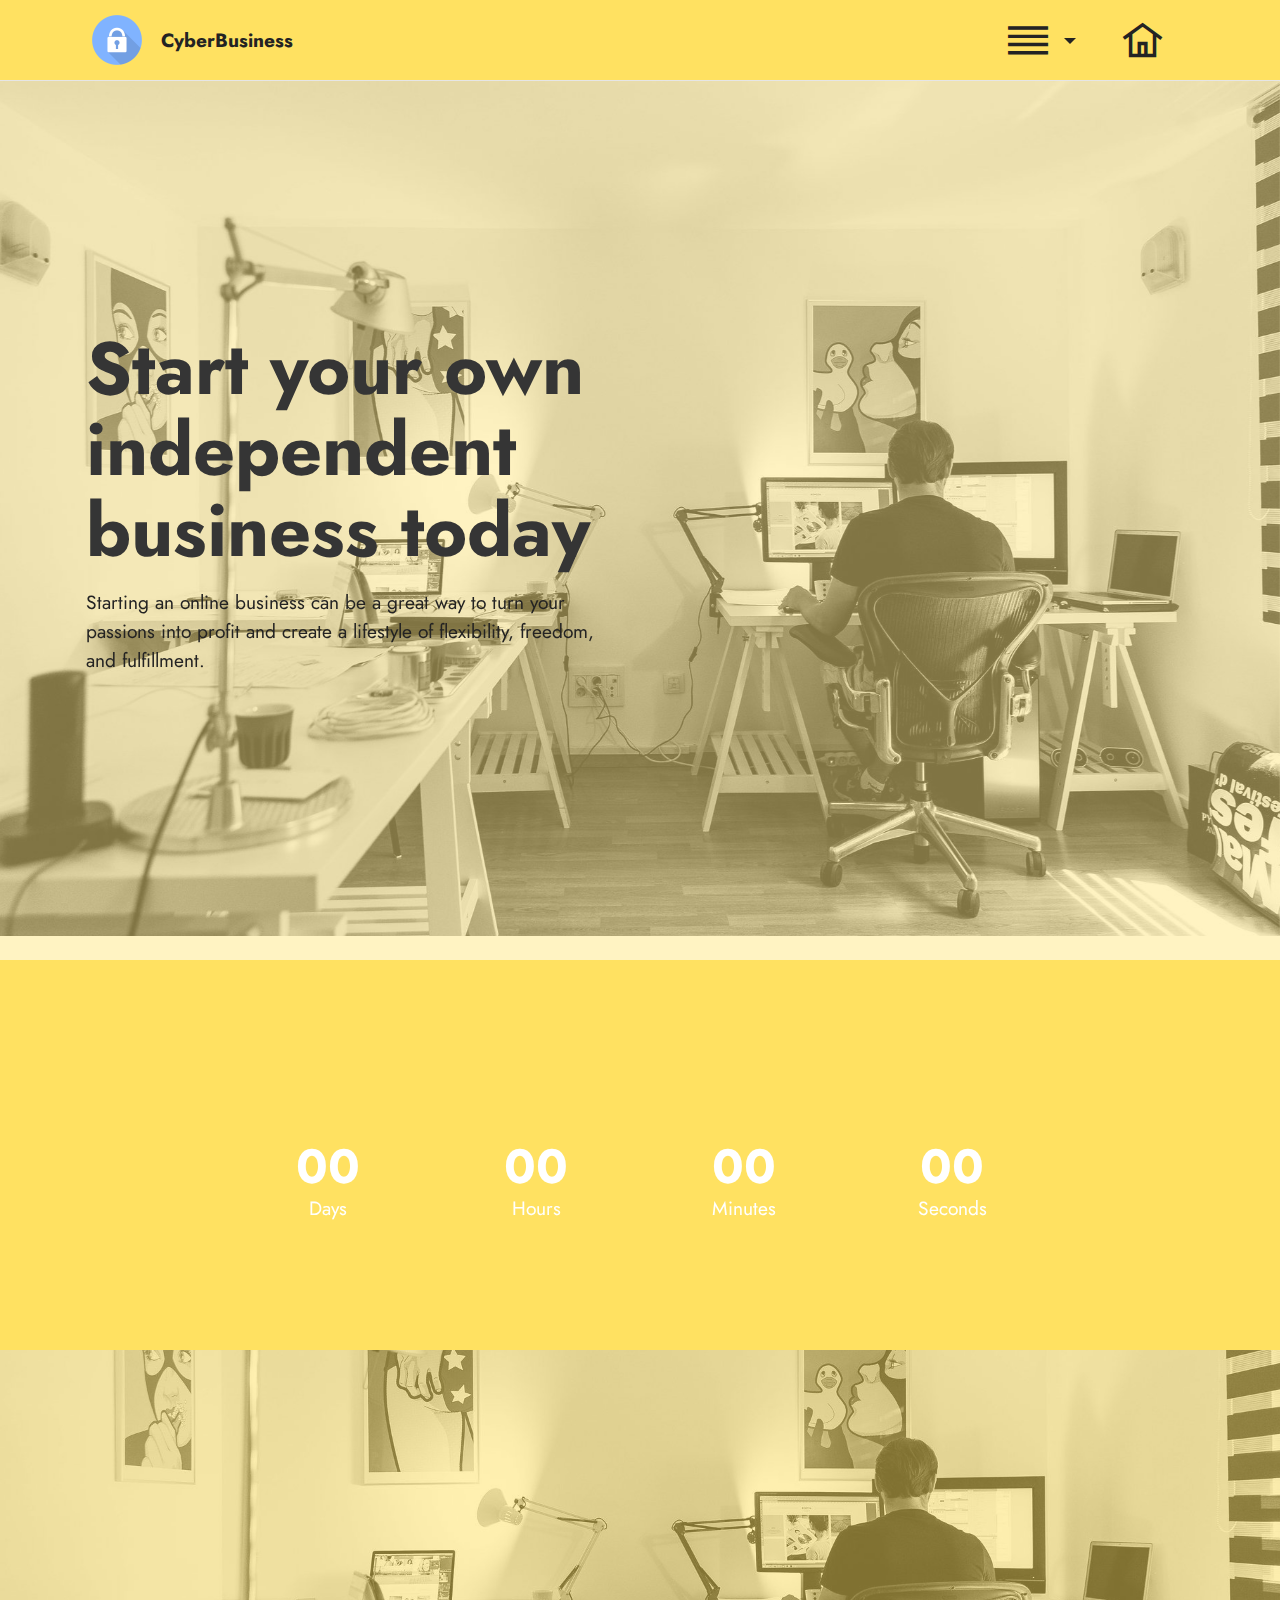
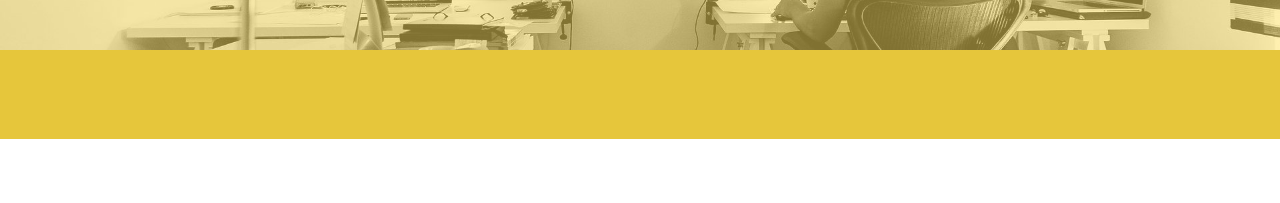
<file: Helpful Software.html>
<!DOCTYPE html>
<html  >
<head>
  <!-- Site made with Mobirise Website Builder v5.8.0, https://mobirise.com -->
  <meta charset="UTF-8">
  <meta http-equiv="X-UA-Compatible" content="IE=edge">
  <meta name="generator" content="Mobirise v5.8.0, mobirise.com">
  <meta name="viewport" content="width=device-width, initial-scale=1, minimum-scale=1">
  <link rel="shortcut icon" href="assets/images/mbr-124x124.png" type="image/x-icon">
  <meta name="description" content="">
  
  
  <title>Helpful Software</title>
  <link rel="stylesheet" href="assets/web/assets/mobirise-icons2/mobirise2.css">
  <link rel="stylesheet" href="assets/bootstrap/css/bootstrap.min.css">
  <link rel="stylesheet" href="assets/bootstrap/css/bootstrap-grid.min.css">
  <link rel="stylesheet" href="assets/bootstrap/css/bootstrap-reboot.min.css">
  <link rel="stylesheet" href="assets/parallax/jarallax.css">
  <link rel="stylesheet" href="assets/animatecss/animate.css">
  <link rel="stylesheet" href="assets/dropdown/css/style.css">
  <link rel="stylesheet" href="assets/socicon/css/styles.css">
  <link rel="stylesheet" href="assets/theme/css/style.css">
  <link rel="preload" href="https://fonts.googleapis.com/css?family=Jost:100,200,300,400,500,600,700,800,900,100i,200i,300i,400i,500i,600i,700i,800i,900i&display=swap" as="style" onload="this.onload=null;this.rel='stylesheet'">
  <noscript><link rel="stylesheet" href="https://fonts.googleapis.com/css?family=Jost:100,200,300,400,500,600,700,800,900,100i,200i,300i,400i,500i,600i,700i,800i,900i&display=swap"></noscript>
  <link rel="preload" as="style" href="assets/mobirise/css/mbr-additional.css"><link rel="stylesheet" href="assets/mobirise/css/mbr-additional.css" type="text/css">

  
  
  
</head>
<body>
  
  <section data-bs-version="5.1" class="menu cid-tw8ggFY3O1" once="menu" id="menu1-1c">
    
    <nav class="navbar navbar-dropdown navbar-fixed-top navbar-expand-lg">
        <div class="container">
            <div class="navbar-brand">
                <span class="navbar-logo">
                    
                        <a href="index.html"><img src="assets/images/mbr-124x124.png" alt="Website Builder" style="height: 3.9rem;"></a>
                    
                </span>
                <span class="navbar-caption-wrap"><a class="navbar-caption text-black text-primary display-7" href="index.html">CyberBusiness</a></span>
            </div>
            <button class="navbar-toggler" type="button" data-toggle="collapse" data-bs-toggle="collapse" data-target="#navbarSupportedContent" data-bs-target="#navbarSupportedContent" aria-controls="navbarNavAltMarkup" aria-expanded="false" aria-label="Toggle navigation">
                <div class="hamburger">
                    <span></span>
                    <span></span>
                    <span></span>
                    <span></span>
                </div>
            </button>
            <div class="collapse navbar-collapse" id="navbarSupportedContent">
                <ul class="navbar-nav nav-dropdown nav-right" data-app-modern-menu="true"><li class="nav-item dropdown"><a class="nav-link link dropdown-toggle text-black display-4" href="https://mobirise.com" data-toggle="dropdown-submenu" data-bs-toggle="dropdown" data-bs-auto-close="outside" aria-expanded="true"><span class="mobi-mbri mobi-mbri-align-justify mbr-iconfont mbr-iconfont-btn" style="font-size: 40px;"></span></a><div class="dropdown-menu" aria-labelledby="dropdown-717"><a class="dropdown-item text-black text-primary display-4" href="Starting Business.html">Starting Busines</a><a class="show dropdown-item text-black text-primary display-4" href="Earn Money.html">Earn money online</a><a class="show dropdown-item text-black text-primary display-4" href="Helpful Software.html">Helpful Software</a></div></li>
                    <li class="nav-item"><a class="nav-link link text-black display-4" href="index.html"><span class="mobi-mbri mobi-mbri-home mbr-iconfont mbr-iconfont-btn" style="font-size: 41px;"></span></a></li></ul>
                
                
            </div>
        </div>
    </nav>

</section>

<section data-bs-version="5.1" class="header1 cid-tw8ggGOHRG mbr-fullscreen mbr-parallax-background" id="header1-1d">

    

    
    <div class="mbr-overlay" style="opacity: 0.5; background-color: rgb(255, 232, 133);"></div>

    <div class="container">
        <div class="row">
            <div class="col-12 col-lg-6">
                <h1 class="mbr-section-title mbr-fonts-style mb-3 display-1"><strong>Start your own independent business today</strong></h1>
                
                <p class="mbr-text mbr-fonts-style display-7">
                    Starting an online business can be a great way to turn your passions into profit and create a lifestyle of flexibility, freedom, and fulfillment.</p>
                
            </div>
        </div>
    </div>
</section>

<section data-bs-version="5.1" class="countdown4 cid-twoRGBaTD8" id="countdown4-1x">
    

    
    
    <div class="container-fluid">
        <div class="row justify-content-center">
            <div class="col-lg-8">
                <h3 class="mbr-section-title mb-5 align-center mbr-fonts-style display-2">
                    <strong>Coming Soon</strong>
                </h3>
                
                <div class="countdown-cont align-center mb-5">
                    <div class="daysCountdown col-xs-3 col-sm-3 col-md-3" title="Days"></div>
                    <div class="hoursCountdown col-xs-3 col-sm-3 col-md-3" title="Hours"></div>
                    <div class="minutesCountdown col-xs-3 col-sm-3 col-md-3" title="Minutes"></div>
                    <div class="secondsCountdown col-xs-3 col-sm-3 col-md-3" title="Seconds"></div>
                    <div class="countdown" data-due-date="2023/04/14"></div>
                </div>
                
                
                
            </div>
        </div>
    </div>
</section>

<section data-bs-version="5.1" class="social1 cid-tw8ggJPKEi" id="share1-1i">
    
    

    
    <div class="mbr-overlay" style="opacity: 0.5; background-color: rgb(255, 225, 97);">
    </div>

    <div class="container">
        <div class="media-container-row">
            <div class="col-12">
                <h3 class="mbr-section-title mb-3 align-center mbr-fonts-style display-2">
                    <strong>Share this Page!</strong>
                </h3>
                <div>
                    <div class="mbr-social-likes align-center">
                        <span class="btn btn-social socicon-bg-facebook facebook m-2">
                            <i class="socicon socicon-facebook"></i>
                        </span>
                        <span class="btn btn-social twitter socicon-bg-twitter m-2">
                            <i class="socicon socicon-twitter"></i>
                        </span>
                        
                        
                        <span class="btn btn-social pinterest socicon-bg-pinterest m-2">
                            <i class="socicon socicon-pinterest"></i>
                        </span>
                        
                    </div>
                </div>
            </div>
        </div>
    </div>
</section>

<section data-bs-version="5.1" class="footer7 cid-tw8ggKlsPp" once="footers" id="footer7-1j">

    

    

    <div class="container">
        <div class="media-container-row align-center mbr-white">
            <div class="col-12">
                <p class="mbr-text mb-0 mbr-fonts-style display-7">
                    © Copyright 2023 CyberBusiness - All Rights Reserved&nbsp;<a href="page4.html" class="text-primary">Privacy Policy</a></p>
            </div>
        </div>
    </div>
</section><section class="display-7" style="padding: 0;align-items: center;justify-content: center;flex-wrap: wrap;    align-content: center;display: flex;position: relative;height: 4rem;"><a href="https://mobiri.se/2956652" style="flex: 1 1;height: 4rem;position: absolute;width: 100%;z-index: 1;"><img alt="" style="height: 4rem;" src="[data-uri]"></a><p style="margin: 0;text-align: center;" class="display-7">Designed with &#8204;</p><a style="z-index:1" href="https://mobirise.com/html-builder.html">HTML Website Generator</a></section><script src="assets/bootstrap/js/bootstrap.bundle.min.js"></script>  <script src="assets/parallax/jarallax.js"></script>  <script src="assets/smoothscroll/smooth-scroll.js"></script>  <script src="assets/ytplayer/index.js"></script>  <script src="assets/dropdown/js/navbar-dropdown.js"></script>  <script src="assets/countdown/countdown.js"></script>  <script src="assets/sociallikes/social-likes.js"></script>  <script src="assets/theme/js/script.js"></script>  
  
  
  <input name="animation" type="hidden">
  </body>
</html>
</file>
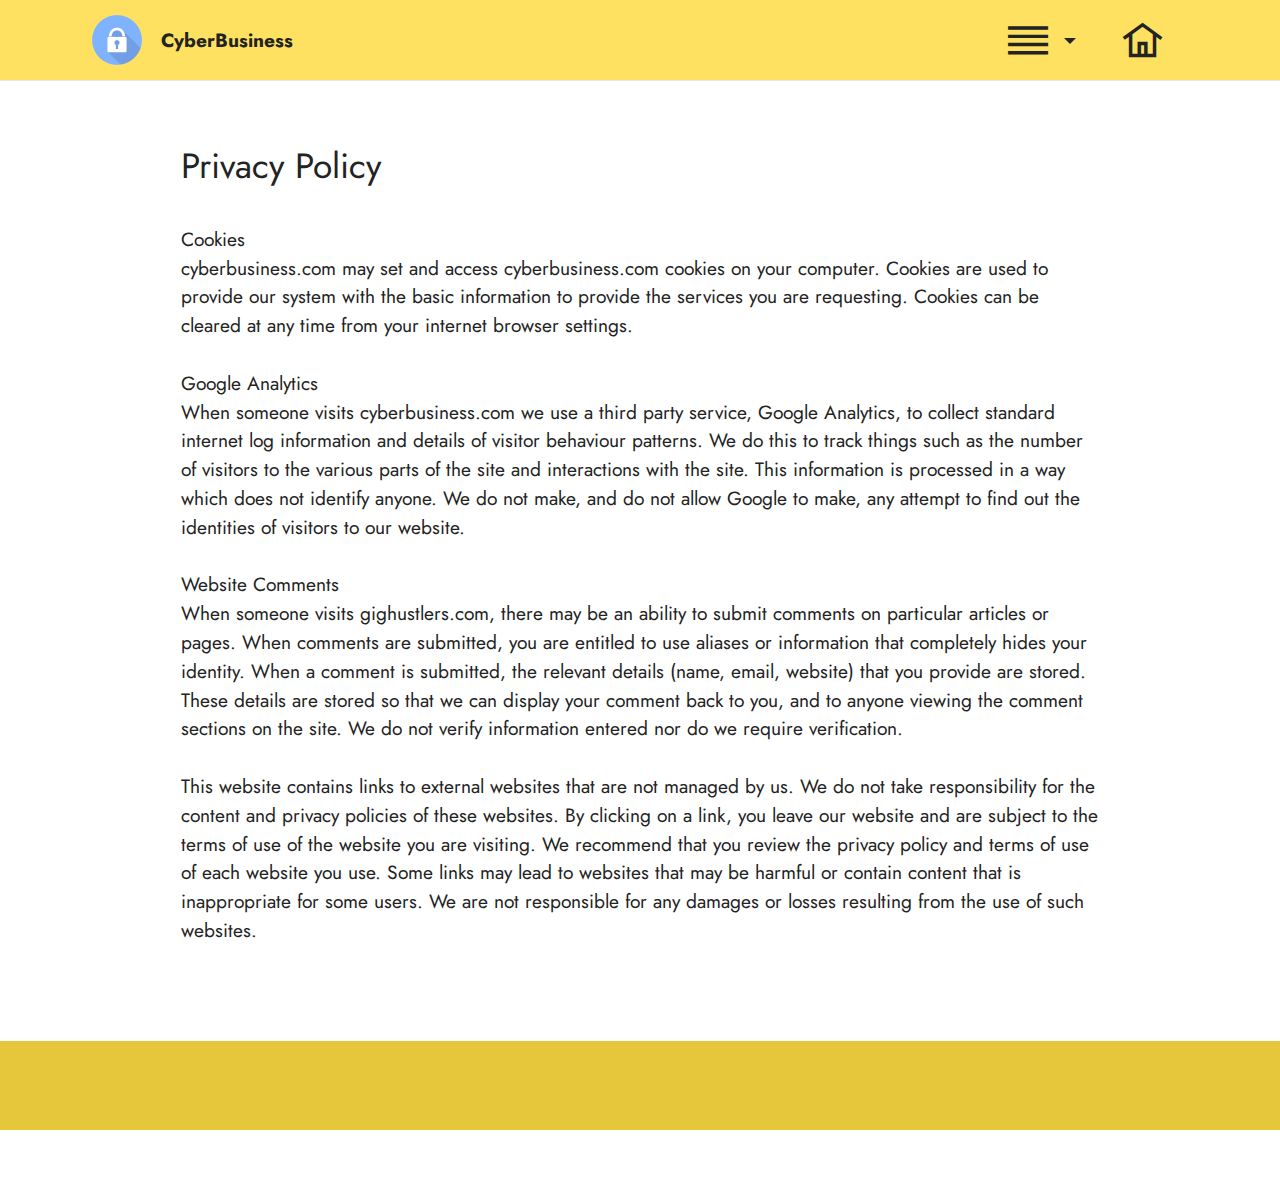
<file: page4.html>
<!DOCTYPE html>
<html  >
<head>
  <!-- Site made with Mobirise Website Builder v5.8.0, https://mobirise.com -->
  <meta charset="UTF-8">
  <meta http-equiv="X-UA-Compatible" content="IE=edge">
  <meta name="generator" content="Mobirise v5.8.0, mobirise.com">
  <meta name="viewport" content="width=device-width, initial-scale=1, minimum-scale=1">
  <link rel="shortcut icon" href="assets/images/mbr-124x124.png" type="image/x-icon">
  <meta name="description" content="">
  
  
  <title>Polityka Prywatnosi</title>
  <link rel="stylesheet" href="assets/web/assets/mobirise-icons2/mobirise2.css">
  <link rel="stylesheet" href="assets/bootstrap/css/bootstrap.min.css">
  <link rel="stylesheet" href="assets/bootstrap/css/bootstrap-grid.min.css">
  <link rel="stylesheet" href="assets/bootstrap/css/bootstrap-reboot.min.css">
  <link rel="stylesheet" href="assets/animatecss/animate.css">
  <link rel="stylesheet" href="assets/dropdown/css/style.css">
  <link rel="stylesheet" href="assets/socicon/css/styles.css">
  <link rel="stylesheet" href="assets/theme/css/style.css">
  <link rel="preload" href="https://fonts.googleapis.com/css?family=Jost:100,200,300,400,500,600,700,800,900,100i,200i,300i,400i,500i,600i,700i,800i,900i&display=swap" as="style" onload="this.onload=null;this.rel='stylesheet'">
  <noscript><link rel="stylesheet" href="https://fonts.googleapis.com/css?family=Jost:100,200,300,400,500,600,700,800,900,100i,200i,300i,400i,500i,600i,700i,800i,900i&display=swap"></noscript>
  <link rel="preload" as="style" href="assets/mobirise/css/mbr-additional.css"><link rel="stylesheet" href="assets/mobirise/css/mbr-additional.css" type="text/css">

  
  
  
</head>
<body>
  
  <section data-bs-version="5.1" class="menu cid-s48OLK6784" once="menu" id="menu1-1y">
    
    <nav class="navbar navbar-dropdown navbar-fixed-top navbar-expand-lg">
        <div class="container">
            <div class="navbar-brand">
                <span class="navbar-logo">
                    
                        <a href="index.html"><img src="assets/images/mbr-124x124.png" alt="Website Builder" style="height: 3.9rem;"></a>
                    
                </span>
                <span class="navbar-caption-wrap"><a class="navbar-caption text-black text-primary display-7" href="index.html">CyberBusiness</a></span>
            </div>
            <button class="navbar-toggler" type="button" data-toggle="collapse" data-bs-toggle="collapse" data-target="#navbarSupportedContent" data-bs-target="#navbarSupportedContent" aria-controls="navbarNavAltMarkup" aria-expanded="false" aria-label="Toggle navigation">
                <div class="hamburger">
                    <span></span>
                    <span></span>
                    <span></span>
                    <span></span>
                </div>
            </button>
            <div class="collapse navbar-collapse" id="navbarSupportedContent">
                <ul class="navbar-nav nav-dropdown nav-right" data-app-modern-menu="true"><li class="nav-item dropdown open"><a class="nav-link link dropdown-toggle text-black display-4" href="https://mobirise.com" data-toggle="dropdown-submenu" data-bs-toggle="dropdown" data-bs-auto-close="outside" aria-expanded="true"><span class="mobi-mbri mobi-mbri-align-justify mbr-iconfont mbr-iconfont-btn" style="font-size: 40px;"></span></a><div class="dropdown-menu" aria-labelledby="dropdown-717"><a class="dropdown-item text-black text-primary display-4" href="Starting Business.html">Starting Busines</a><a class="show dropdown-item text-black text-primary display-4" href="Earn Money.html">Earn money online</a><a class="show dropdown-item text-black text-primary display-4" href="Helpful Software.html">Helpful Software</a></div></li>
                    <li class="nav-item"><a class="nav-link link text-black display-4" href="index.html"><span class="mobi-mbri mobi-mbri-home mbr-iconfont mbr-iconfont-btn" style="font-size: 41px;"></span></a></li></ul>
                
                
            </div>
        </div>
    </nav>

</section>

<section data-bs-version="5.1" class="content5 cid-twp287q5jS" id="content5-20">
    
    <div class="container">
        <div class="row justify-content-center">
            <div class="col-md-12 col-lg-10">
                
                <h4 class="mbr-section-subtitle mbr-fonts-style mb-4 display-5">Privacy Policy</h4>
                <p class="mbr-text mbr-fonts-style display-7">Cookies
<br>cyberbusiness.com may set and access cyberbusiness.com cookies on your computer.  Cookies are used to provide our system with the basic information to provide the services you are requesting.  Cookies can be cleared at any time from your internet browser settings.
<br>
<br>Google Analytics
<br>When someone visits cyberbusiness.com​ we use a third party service, Google Analytics, to collect standard internet log information and details of visitor behaviour patterns. We do this to track things such as the number of visitors to the various parts of the site and interactions with the site. This information is processed in a way which does not identify anyone. We do not make, and do not allow Google to make, any attempt to find out the identities of visitors to our website.
<br>
<br>Website Comments
<br>When someone visits gighustlers.com​, there may be an ability to submit comments on particular articles or pages.  When comments are submitted, you are entitled to use aliases or information that completely hides your identity. When a comment is submitted, the relevant details (name, email, website) that you provide are stored.  These details are stored so that we can display your comment back to you, and to anyone viewing the comment sections on the site. We do not verify information entered nor do we require verification.<br><br>This website contains links to external websites that are not managed by us. We do not take responsibility for the content and privacy policies of these websites. By clicking on a link, you leave our website and are subject to the terms of use of the website you are visiting. We recommend that you review the privacy policy and terms of use of each website you use. Some links may lead to websites that may be harmful or contain content that is inappropriate for some users. We are not responsible for any damages or losses resulting from the use of such websites.<br></p>
            </div>
        </div>
    </div>
</section>

<section data-bs-version="5.1" class="footer7 cid-tw8bIyZdyM" once="footers" id="footer7-1z">

    

    

    <div class="container">
        <div class="media-container-row align-center mbr-white">
            <div class="col-12">
                <p class="mbr-text mb-0 mbr-fonts-style display-7">
                    © Copyright 2023 CyberBusiness - All Rights Reserved&nbsp;<a href="page4.html" class="text-primary">Privacy Policy</a></p>
            </div>
        </div>
    </div>
</section><section class="display-7" style="padding: 0;align-items: center;justify-content: center;flex-wrap: wrap;    align-content: center;display: flex;position: relative;height: 4rem;"><a href="https://mobiri.se/2956652" style="flex: 1 1;height: 4rem;position: absolute;width: 100%;z-index: 1;"><img alt="" style="height: 4rem;" src="[data-uri]"></a><p style="margin: 0;text-align: center;" class="display-7">Made with &#8204;</p><a style="z-index:1" href="https://mobirise.com/html-editor.html">WYSIWYG HTML Editor</a></section><script src="assets/bootstrap/js/bootstrap.bundle.min.js"></script>  <script src="assets/smoothscroll/smooth-scroll.js"></script>  <script src="assets/ytplayer/index.js"></script>  <script src="assets/dropdown/js/navbar-dropdown.js"></script>  <script src="assets/theme/js/script.js"></script>  
  
  
  <input name="animation" type="hidden">
  </body>
</html>
</file>
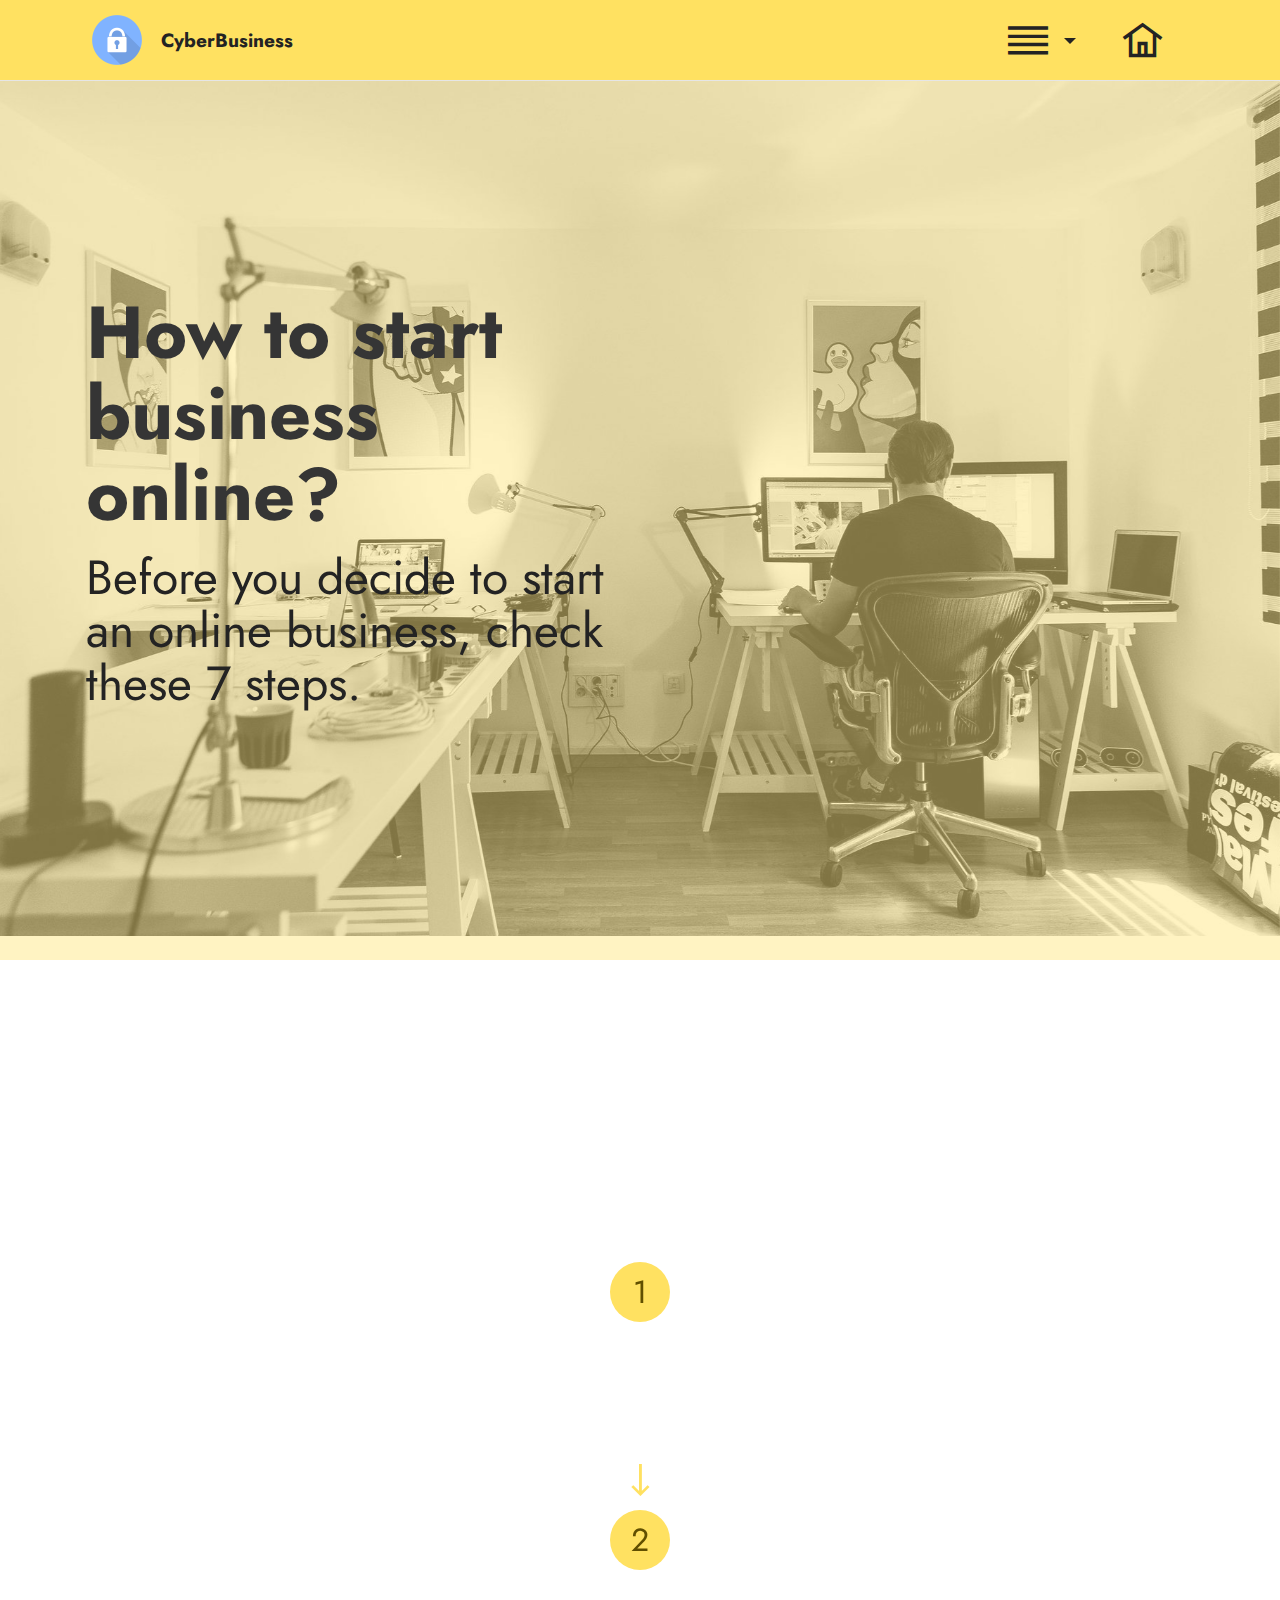
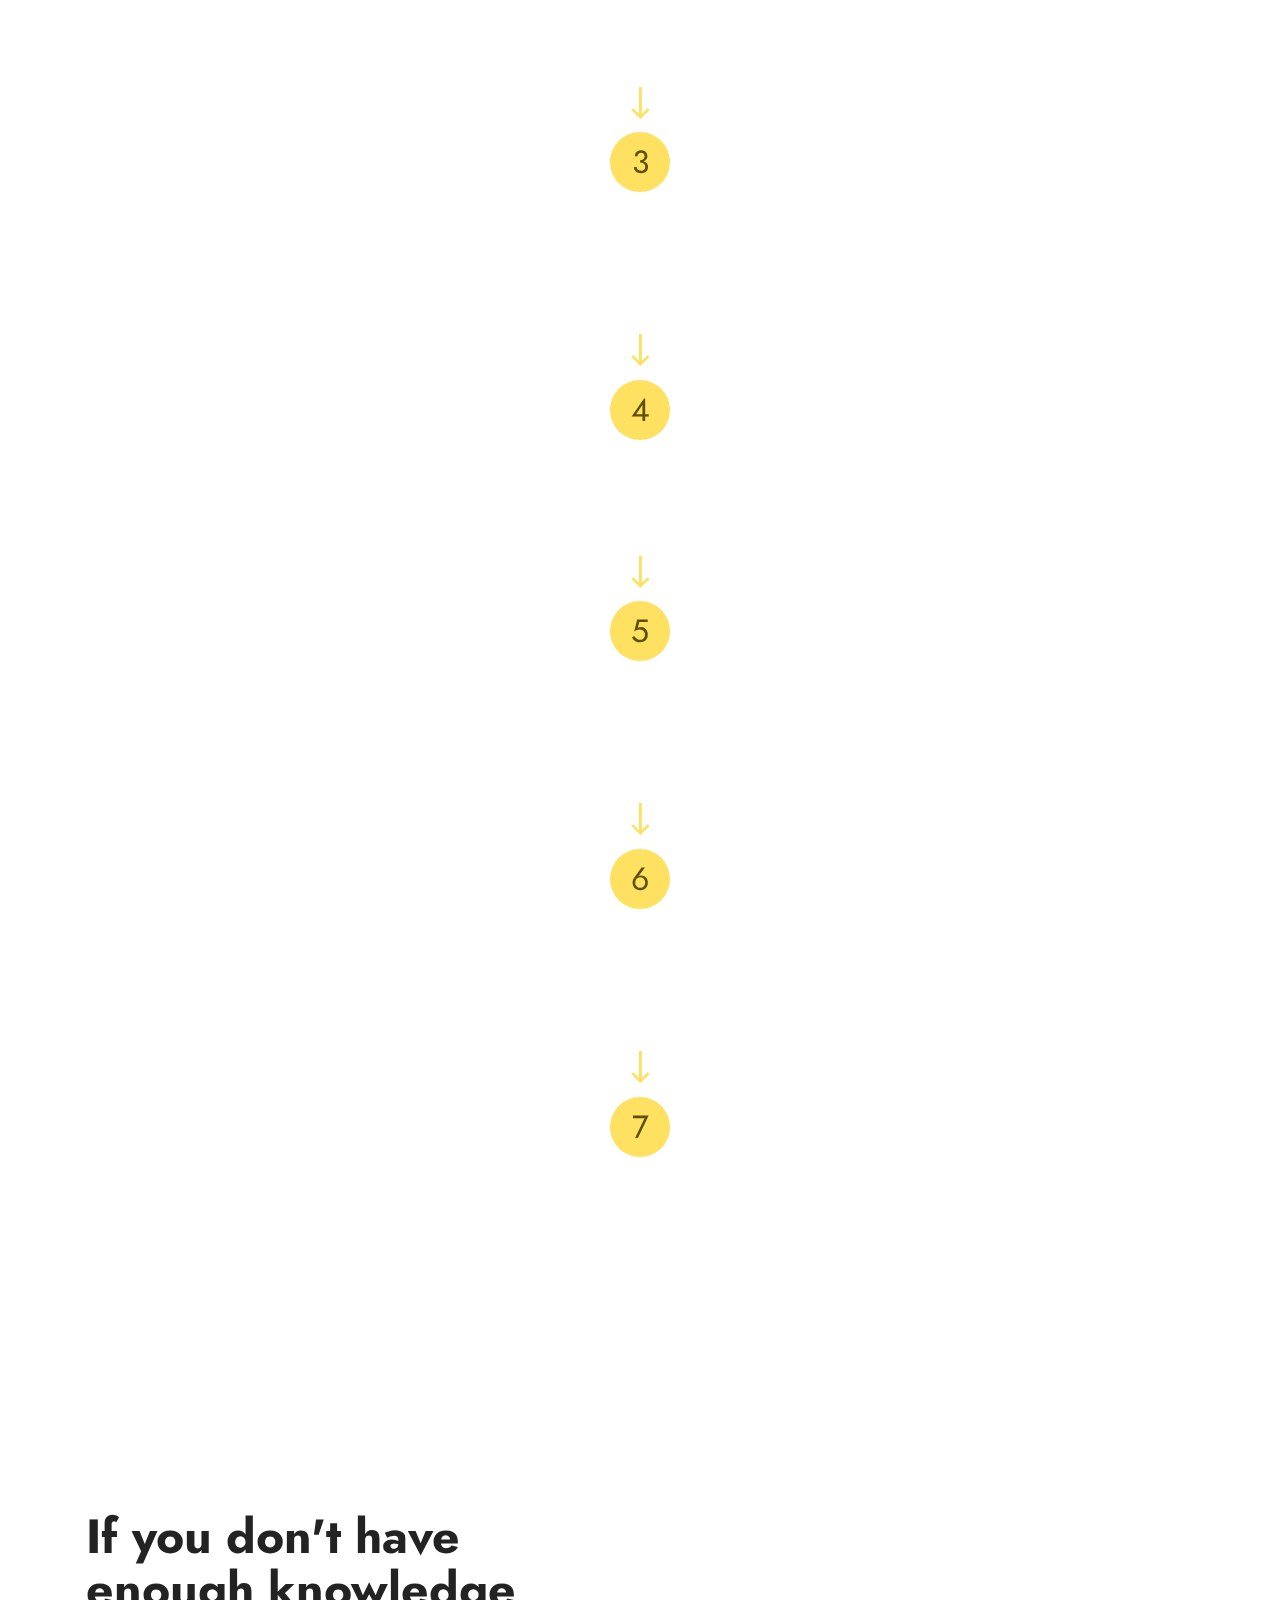
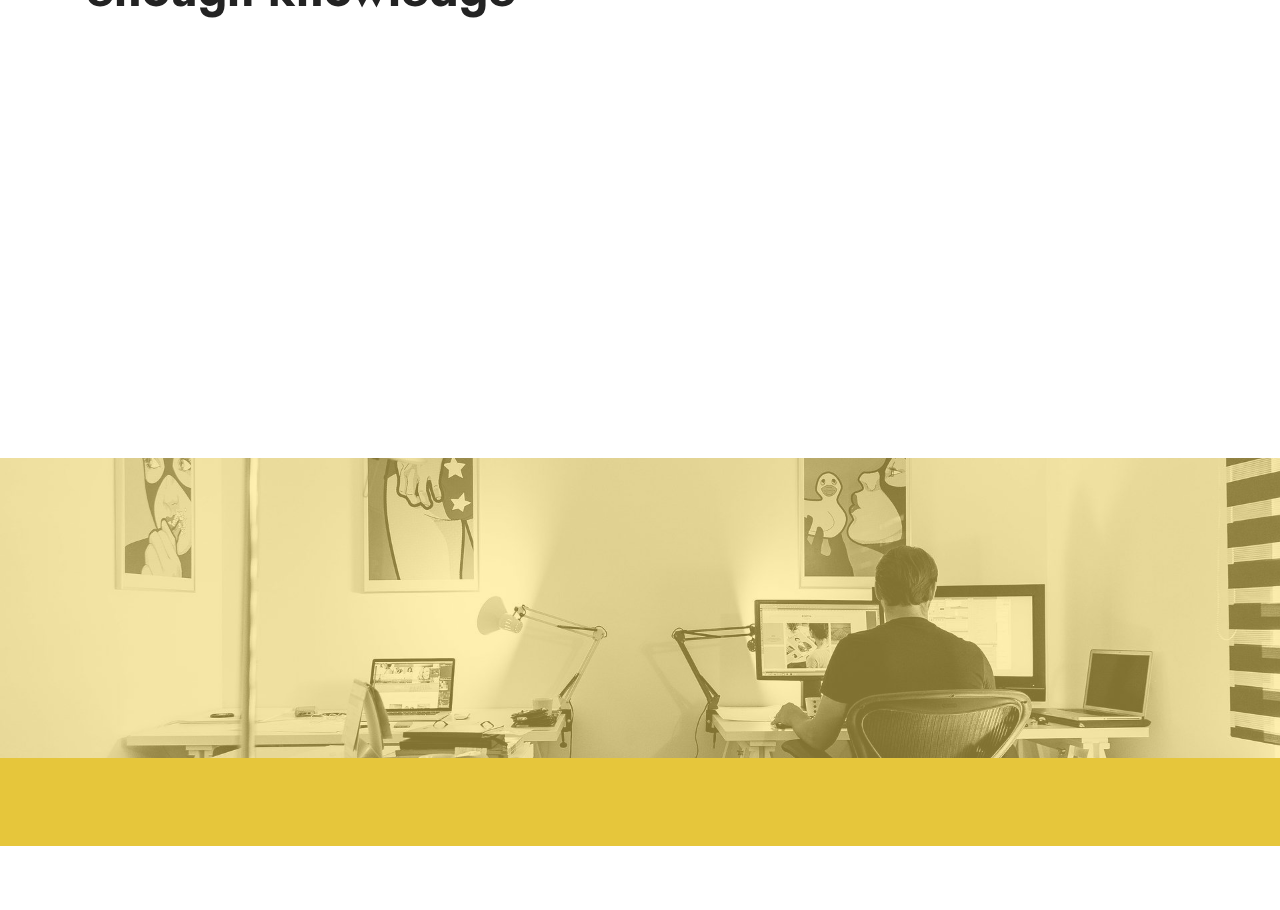
<file: Starting Business.html>
<!DOCTYPE html>
<html  >
<head>
  <!-- Site made with Mobirise Website Builder v5.8.0, https://mobirise.com -->
  <meta charset="UTF-8">
  <meta http-equiv="X-UA-Compatible" content="IE=edge">
  <meta name="generator" content="Mobirise v5.8.0, mobirise.com">
  <meta name="viewport" content="width=device-width, initial-scale=1, minimum-scale=1">
  <link rel="shortcut icon" href="assets/images/mbr-124x124.png" type="image/x-icon">
  <meta name="description" content="How to start business online">
  
  
  <title>Starting Business</title>
  <link rel="stylesheet" href="assets/web/assets/mobirise-icons2/mobirise2.css">
  <link rel="stylesheet" href="assets/bootstrap/css/bootstrap.min.css">
  <link rel="stylesheet" href="assets/bootstrap/css/bootstrap-grid.min.css">
  <link rel="stylesheet" href="assets/bootstrap/css/bootstrap-reboot.min.css">
  <link rel="stylesheet" href="assets/parallax/jarallax.css">
  <link rel="stylesheet" href="assets/animatecss/animate.css">
  <link rel="stylesheet" href="assets/dropdown/css/style.css">
  <link rel="stylesheet" href="assets/socicon/css/styles.css">
  <link rel="stylesheet" href="assets/theme/css/style.css">
  <link rel="preload" href="https://fonts.googleapis.com/css?family=Jost:100,200,300,400,500,600,700,800,900,100i,200i,300i,400i,500i,600i,700i,800i,900i&display=swap" as="style" onload="this.onload=null;this.rel='stylesheet'">
  <noscript><link rel="stylesheet" href="https://fonts.googleapis.com/css?family=Jost:100,200,300,400,500,600,700,800,900,100i,200i,300i,400i,500i,600i,700i,800i,900i&display=swap"></noscript>
  <link rel="preload" as="style" href="assets/mobirise/css/mbr-additional.css"><link rel="stylesheet" href="assets/mobirise/css/mbr-additional.css" type="text/css">

  
  
  
</head>
<body>
  
  <section data-bs-version="5.1" class="menu cid-tw8fWmdaMW" once="menu" id="menu1-w">
    
    <nav class="navbar navbar-dropdown navbar-fixed-top navbar-expand-lg">
        <div class="container">
            <div class="navbar-brand">
                <span class="navbar-logo">
                    
                        <a href="index.html"><img src="assets/images/mbr-124x124.png" alt="Website Builder" style="height: 3.9rem;"></a>
                    
                </span>
                <span class="navbar-caption-wrap"><a class="navbar-caption text-black text-primary display-7" href="index.html">CyberBusiness</a></span>
            </div>
            <button class="navbar-toggler" type="button" data-toggle="collapse" data-bs-toggle="collapse" data-target="#navbarSupportedContent" data-bs-target="#navbarSupportedContent" aria-controls="navbarNavAltMarkup" aria-expanded="false" aria-label="Toggle navigation">
                <div class="hamburger">
                    <span></span>
                    <span></span>
                    <span></span>
                    <span></span>
                </div>
            </button>
            <div class="collapse navbar-collapse" id="navbarSupportedContent">
                <ul class="navbar-nav nav-dropdown nav-right" data-app-modern-menu="true"><li class="nav-item dropdown open"><a class="nav-link link dropdown-toggle text-black display-4" href="https://mobirise.com" data-toggle="dropdown-submenu" data-bs-toggle="dropdown" data-bs-auto-close="outside" aria-expanded="true"><span class="mobi-mbri mobi-mbri-align-justify mbr-iconfont mbr-iconfont-btn" style="font-size: 40px;"></span></a><div class="dropdown-menu" aria-labelledby="dropdown-717"><a class="dropdown-item text-black text-primary display-4" href="Starting Business.html">Starting Busines</a><a class="show dropdown-item text-black text-primary display-4" href="Earn Money.html">Earn money online</a><a class="show dropdown-item text-black text-primary display-4" href="Helpful Software.html">Helpful Software</a></div></li>
                    <li class="nav-item"><a class="nav-link link text-black display-4" href="index.html"><span class="mobi-mbri mobi-mbri-home mbr-iconfont mbr-iconfont-btn" style="font-size: 41px;"></span></a></li></ul>
                
                
            </div>
        </div>
    </nav>

</section>

<section data-bs-version="5.1" class="header1 cid-tw8fWn4hrU mbr-fullscreen mbr-parallax-background" id="header1-x">

    

    
    <div class="mbr-overlay" style="opacity: 0.5; background-color: rgb(255, 232, 133);"></div>

    <div class="container">
        <div class="row">
            <div class="col-12 col-lg-6">
                <h1 class="mbr-section-title mbr-fonts-style mb-3 display-1"><strong>How to start business online?&nbsp;</strong></h1>
                <h2 class="mbr-section-subtitle mbr-fonts-style mb-3 display-2">Before you decide to start an online business, check these 7 steps.</h2>
                
                
            </div>
        </div>
    </div>
</section>

<section data-bs-version="5.1" class="features20 cid-tw8hwDJeys" id="features21-1k">

    

    
    
    <div class="container">
        <div class="row justify-content-center">
            <div class="col-md-12 col-lg-9">
                <div class="card-wrapper mb-4">
                    <div class="card-box align-center">
                        <h4 class="card-title mbr-fonts-style mb-4 display-2">
                            <strong>Steps</strong>
                        </h4>
                        <p class="mbr-text mbr-fonts-style mb-4 display-7">
                            Starting an online business can be an exciting and rewarding venture. Here are some general steps to consider when starting an online business:</p>
                        
                    </div>
                </div>
            </div>
            <div class="col-12 col-md-8">
                <div class="item mbr-flex">
                    <div class="icon-wrap w-100">
                        <div class="icon-box">
                            <span class="step-number mbr-fonts-style display-5">1</span>
                        </div>
                    </div>
                    <div class="text-box">
                        <h4 class="icon-title card-title mbr-black mbr-fonts-style display-7"><strong>Identify your business idea</strong></h4>
                        <h5 class="icon-text mbr-black mbr-fonts-style display-4">The first step to starting an online business is to come up with a business idea that aligns with your interests, skills, and experience. Conduct market research to determine the potential demand for your product or service.</h5>
                    </div>
                </div>
                <div class="item mbr-flex">
                    <div class="icon-wrap w-100">
                        <div class="icon-box">
                            <span class="step-number mbr-fonts-style display-5">2</span>
                        </div>
                    </div>
                    <div class="text-box">
                        <h4 class="icon-title card-title mbr-black mbr-fonts-style display-7"><strong>Choose a business model</strong></h4>
                        <h5 class="icon-text mbr-black mbr-fonts-style display-4">There are different business models to choose from, such as <a href="Earn Money.html#features12-1s" class="text-primary">e-commerce</a>, <a href="Earn Money.html#features12-1q" class="text-primary">affiliate marketing</a>, <a href="Earn Money.html#features12-1t" class="text-primary">freelancing</a>, and <a href="Earn Money.html#features12-1p" class="text-primary">online </a>testing. Choose the model that best suits your business idea and goals.</h5>
                    </div>
                </div>
                <div class="item mbr-flex">
                    <div class="icon-wrap w-100">
                        <div class="icon-box">
                            <span class="step-number mbr-fonts-style display-5">3</span>
                        </div>
                    </div>
                    <div class="text-box">
                        <h4 class="icon-title card-title mbr-black mbr-fonts-style display-7"><strong>Create a business plan</strong></h4>
                        <h5 class="icon-text mbr-black mbr-fonts-style display-4">Develop a business plan that outlines your business goals, target market, marketing strategies, pricing, and financial projections. This will help you to stay focused and organized as you start your business.<br></h5>
                    </div>
                </div>
                <div class="item mbr-flex">
                    <div class="icon-wrap w-100">
                        <div class="icon-box">
                            <span class="step-number mbr-fonts-style display-5">4</span>
                        </div>
                    </div>
                    <div class="text-box">
                        <h4 class="icon-title card-title mbr-black mbr-fonts-style display-7"><strong>Register your business!</strong></h4>
                        <h5 class="icon-text mbr-black mbr-fonts-style display-4">Register your business with the relevant authorities in your jurisdiction. This may include obtaining a business license, tax ID number, and permits.</h5>
                    </div>
                </div>
                <div class="item mbr-flex">
                    <div class="icon-wrap w-100">
                        <div class="icon-box">
                            <span class="step-number mbr-fonts-style display-5">5</span>
                        </div>
                    </div>
                    <div class="text-box">
                        <h4 class="icon-title card-title mbr-black mbr-fonts-style display-7"><strong>Build your online presence</strong></h4>
                        <h5 class="icon-text mbr-black mbr-fonts-style display-4">Set up a website, social media accounts, and other online platforms to establish your online presence. Make sure your online presence reflects your brand and communicates your unique value proposition.</h5>
                    </div>
                </div>
                <div class="item mbr-flex">
                    <div class="icon-wrap w-100">
                        <div class="icon-box">
                            <span class="step-number mbr-fonts-style display-5">6</span>
                        </div>
                    </div>
                    <div class="text-box">
                        <h4 class="icon-title card-title mbr-black mbr-fonts-style display-7"><strong>Launch your business</strong></h4>
                        <h5 class="icon-text mbr-black mbr-fonts-style display-4">&nbsp;Once you have set up your online presence, launch your business and start marketing to attract customers. Utilize digital marketing strategies such as social media advertising, email marketing, and search engine optimization to drive traffic to your website.</h5>
                    </div>
                </div>
                <div class="item mbr-flex last">
                    <div class="icon-wrap w-100">
                        <div class="icon-box">
                            <span class="step-number mbr-fonts-style display-5">7</span>
                        </div>
                    </div>
                    <div class="text-box">
                        <h4 class="icon-title card-title mbr-black mbr-fonts-style display-7"><strong>Monitor your progress</strong></h4>
                        <h5 class="icon-text mbr-black mbr-fonts-style display-4">Keep track of your progress and make adjustments as necessary to ensure that your business is growing and meeting your goals.</h5>
                    </div>
                </div>
                
                
                
            </div>
        </div>
    </div>
</section>

<section data-bs-version="5.1" class="features18 cid-tw8kCYhNpZ" id="features19-1m">

    

    
    
    <div class="container">
        <div class="row justify-content-center">
            <div class="card col-12 col-lg">
                <div class="card-wrapper">
                    <h6 class="card-title mbr-fonts-style mb-4 display-2"><strong>If you don't have enough knowledge</strong></h6>
                    <p class="mbr-text mbr-fonts-style display-7">
                        Investing in an online course is a valuable opportunity to enhance your knowledge and skills in a convenient and flexible way. With a vast range of courses available on various subjects, you can learn at your own pace and gain expertise from expert instructors. Online courses can lead to career advancement, personal growth, and a sense of achievement. Don't miss out on this chance to invest in yourself and your future.</p>
                    <div class="mbr-section-btn"><a class="btn btn-warning display-4" href="https://e0e4f5slibll7w9fsee2n2w-ez.hop.clickbank.net">Start now</a></div>
                </div>
            </div>
            <div class="col-12 col-lg-6">
                <div class="image-wrapper">
                    <img src="assets/images/mbr-1-1076x717.jpg" alt="">
                </div>
            </div>
        </div>
    </div>
</section>

<section data-bs-version="5.1" class="social1 cid-tw8fWpVZ26" id="share1-12">
    
    

    
    <div class="mbr-overlay" style="opacity: 0.5; background-color: rgb(255, 225, 97);">
    </div>

    <div class="container">
        <div class="media-container-row">
            <div class="col-12">
                <h3 class="mbr-section-title mb-3 align-center mbr-fonts-style display-2">
                    <strong>Share this Page!</strong>
                </h3>
                <div>
                    <div class="mbr-social-likes align-center">
                        <span class="btn btn-social socicon-bg-facebook facebook m-2">
                            <i class="socicon socicon-facebook"></i>
                        </span>
                        <span class="btn btn-social twitter socicon-bg-twitter m-2">
                            <i class="socicon socicon-twitter"></i>
                        </span>
                        
                        
                        <span class="btn btn-social pinterest socicon-bg-pinterest m-2">
                            <i class="socicon socicon-pinterest"></i>
                        </span>
                        
                    </div>
                </div>
            </div>
        </div>
    </div>
</section>

<section data-bs-version="5.1" class="footer7 cid-tw8fWqnf8Y" once="footers" id="footer7-13">

    

    

    <div class="container">
        <div class="media-container-row align-center mbr-white">
            <div class="col-12">
                <p class="mbr-text mb-0 mbr-fonts-style display-7">
                    © Copyright 2023 CyberBusiness - All Rights Reserved&nbsp;<a href="page4.html" class="text-primary">Privacy Policy</a></p>
            </div>
        </div>
    </div>
</section><section class="display-7" style="padding: 0;align-items: center;justify-content: center;flex-wrap: wrap;    align-content: center;display: flex;position: relative;height: 4rem;"><a href="https://mobiri.se/2956652" style="flex: 1 1;height: 4rem;position: absolute;width: 100%;z-index: 1;"><img alt="" style="height: 4rem;" src="[data-uri]"></a><p style="margin: 0;text-align: center;" class="display-7">Made with &#8204;</p><a style="z-index:1" href="https://mobirise.com/html-editor.html">HTML Editor</a></section><script src="assets/bootstrap/js/bootstrap.bundle.min.js"></script>  <script src="assets/parallax/jarallax.js"></script>  <script src="assets/smoothscroll/smooth-scroll.js"></script>  <script src="assets/ytplayer/index.js"></script>  <script src="assets/dropdown/js/navbar-dropdown.js"></script>  <script src="assets/sociallikes/social-likes.js"></script>  <script src="assets/theme/js/script.js"></script>  
  
  
  <input name="animation" type="hidden">
  </body>
</html>
</file>
<file: assets/web/assets/mobirise-icons2/mobirise2.css>
@font-face {
  font-family: 'Moririse2';
  font-display: swap;
  src:  url('mobirise2.eot?f2bix4');
  src:  url('mobirise2.eot?f2bix4#iefix') format('embedded-opentype'),
    url('mobirise2.ttf?f2bix4') format('truetype'),
    url('mobirise2.woff?f2bix4') format('woff'),
    url('mobirise2.svg?f2bix4#mobirise2') format('svg');
  font-weight: normal;
  font-style: normal;
}

[class^="mobi-"], [class*=" mobi-"] {
  /* use !important to prevent issues with browser extensions that change fonts */
  font-family: 'Moririse2' !important;
  speak: none;
  font-style: normal;
  font-weight: normal;
  font-variant: normal;
  text-transform: none;
  line-height: 1;

  /* Better Font Rendering =========== */
  -webkit-font-smoothing: antialiased;
  -moz-osx-font-smoothing: grayscale;
}

.mobi-mbri-add-submenu:before {
  content: "\e900";
}
.mobi-mbri-alert:before {
  content: "\e901";
}
.mobi-mbri-align-center:before {
  content: "\e902";
}
.mobi-mbri-align-justify:before {
  content: "\e903";
}
.mobi-mbri-align-left:before {
  content: "\e904";
}
.mobi-mbri-align-right:before {
  content: "\e905";
}
.mobi-mbri-android:before {
  content: "\e906";
}
.mobi-mbri-apple:before {
  content: "\e907";
}
.mobi-mbri-arrow-down:before {
  content: "\e908";
}
.mobi-mbri-arrow-next:before {
  content: "\e909";
}
.mobi-mbri-arrow-prev:before {
  content: "\e90a";
}
.mobi-mbri-arrow-up:before {
  content: "\e90b";
}
.mobi-mbri-bold:before {
  content: "\e90c";
}
.mobi-mbri-bookmark:before {
  content: "\e90d";
}
.mobi-mbri-bootstrap:before {
  content: "\e90e";
}
.mobi-mbri-briefcase:before {
  content: "\e90f";
}
.mobi-mbri-browse:before {
  content: "\e910";
}
.mobi-mbri-bulleted-list:before {
  content: "\e911";
}
.mobi-mbri-calendar:before {
  content: "\e912";
}
.mobi-mbri-camera:before {
  content: "\e913";
}
.mobi-mbri-cart-add:before {
  content: "\e914";
}
.mobi-mbri-cart-full:before {
  content: "\e915";
}
.mobi-mbri-cash:before {
  content: "\e916";
}
.mobi-mbri-change-style:before {
  content: "\e917";
}
.mobi-mbri-chat:before {
  content: "\e918";
}
.mobi-mbri-clock:before {
  content: "\e919";
}
.mobi-mbri-close:before {
  content: "\e91a";
}
.mobi-mbri-cloud:before {
  content: "\e91b";
}
.mobi-mbri-code:before {
  content: "\e91c";
}
.mobi-mbri-contact-form:before {
  content: "\e91d";
}
.mobi-mbri-credit-card:before {
  content: "\e91e";
}
.mobi-mbri-cursor-click:before {
  content: "\e91f";
}
.mobi-mbri-cust-feedback:before {
  content: "\e920";
}
.mobi-mbri-database:before {
  content: "\e921";
}
.mobi-mbri-delivery:before {
  content: "\e922";
}
.mobi-mbri-desktop:before {
  content: "\e923";
}
.mobi-mbri-devices:before {
  content: "\e924";
}
.mobi-mbri-down:before {
  content: "\e925";
}
.mobi-mbri-download-2:before {
  content: "\e926";
}
.mobi-mbri-download:before {
  content: "\e927";
}
.mobi-mbri-drag-n-drop-2:before {
  content: "\e928";
}
.mobi-mbri-drag-n-drop:before {
  content: "\e929";
}
.mobi-mbri-edit-2:before {
  content: "\e92a";
}
.mobi-mbri-edit:before {
  content: "\e92b";
}
.mobi-mbri-error:before {
  content: "\e92c";
}
.mobi-mbri-extension:before {
  content: "\e92d";
}
.mobi-mbri-features:before {
  content: "\e92e";
}
.mobi-mbri-file:before {
  content: "\e92f";
}
.mobi-mbri-flag:before {
  content: "\e930";
}
.mobi-mbri-folder:before {
  content: "\e931";
}
.mobi-mbri-gift:before {
  content: "\e932";
}
.mobi-mbri-github:before {
  content: "\e933";
}
.mobi-mbri-globe-2:before {
  content: "\e934";
}
.mobi-mbri-globe:before {
  content: "\e935";
}
.mobi-mbri-growing-chart:before {
  content: "\e936";
}
.mobi-mbri-hearth:before {
  content: "\e937";
}
.mobi-mbri-help:before {
  content: "\e938";
}
.mobi-mbri-home:before {
  content: "\e939";
}
.mobi-mbri-hot-cup:before {
  content: "\e93a";
}
.mobi-mbri-idea:before {
  content: "\e93b";
}
.mobi-mbri-image-gallery:before {
  content: "\e93c";
}
.mobi-mbri-image-slider:before {
  content: "\e93d";
}
.mobi-mbri-info:before {
  content: "\e93e";
}
.mobi-mbri-italic:before {
  content: "\e93f";
}
.mobi-mbri-key:before {
  content: "\e940";
}
.mobi-mbri-laptop:before {
  content: "\e941";
}
.mobi-mbri-layers:before {
  content: "\e942";
}
.mobi-mbri-left-right:before {
  content: "\e943";
}
.mobi-mbri-left:before {
  content: "\e944";
}
.mobi-mbri-letter:before {
  content: "\e945";
}
.mobi-mbri-like:before {
  content: "\e946";
}
.mobi-mbri-link:before {
  content: "\e947";
}
.mobi-mbri-lock:before {
  content: "\e948";
}
.mobi-mbri-login:before {
  content: "\e949";
}
.mobi-mbri-logout:before {
  content: "\e94a";
}
.mobi-mbri-magic-stick:before {
  content: "\e94b";
}
.mobi-mbri-map-pin:before {
  content: "\e94c";
}
.mobi-mbri-menu:before {
  content: "\e94d";
}
.mobi-mbri-mobile-2:before {
  content: "\e94e";
}
.mobi-mbri-mobile-horizontal:before {
  content: "\e94f";
}
.mobi-mbri-mobile:before {
  content: "\e950";
}
.mobi-mbri-mobirise:before {
  content: "\e951";
}
.mobi-mbri-more-horizontal:before {
  content: "\e952";
}
.mobi-mbri-more-vertical:before {
  content: "\e953";
}
.mobi-mbri-music:before {
  content: "\e954";
}
.mobi-mbri-new-file:before {
  content: "\e955";
}
.mobi-mbri-numbered-list:before {
  content: "\e956";
}
.mobi-mbri-opened-folder:before {
  content: "\e957";
}
.mobi-mbri-pages:before {
  content: "\e958";
}
.mobi-mbri-paper-plane:before {
  content: "\e959";
}
.mobi-mbri-paperclip:before {
  content: "\e95a";
}
.mobi-mbri-phone:before {
  content: "\e95b";
}
.mobi-mbri-photo:before {
  content: "\e95c";
}
.mobi-mbri-photos:before {
  content: "\e95d";
}
.mobi-mbri-pin:before {
  content: "\e95e";
}
.mobi-mbri-play:before {
  content: "\e95f";
}
.mobi-mbri-plus:before {
  content: "\e960";
}
.mobi-mbri-preview:before {
  content: "\e961";
}
.mobi-mbri-print:before {
  content: "\e962";
}
.mobi-mbri-protect:before {
  content: "\e963";
}
.mobi-mbri-question:before {
  content: "\e964";
}
.mobi-mbri-quote-left:before {
  content: "\e965";
}
.mobi-mbri-quote-right:before {
  content: "\e966";
}
.mobi-mbri-redo:before {
  content: "\e967";
}
.mobi-mbri-refresh:before {
  content: "\e968";
}
.mobi-mbri-responsive-2:before {
  content: "\e969";
}
.mobi-mbri-responsive:before {
  content: "\e96a";
}
.mobi-mbri-right:before {
  content: "\e96b";
}
.mobi-mbri-rocket:before {
  content: "\e96c";
}
.mobi-mbri-sad-face:before {
  content: "\e96d";
}
.mobi-mbri-sale:before {
  content: "\e96e";
}
.mobi-mbri-save:before {
  content: "\e96f";
}
.mobi-mbri-search:before {
  content: "\e970";
}
.mobi-mbri-setting-2:before {
  content: "\e971";
}
.mobi-mbri-setting-3:before {
  content: "\e972";
}
.mobi-mbri-setting:before {
  content: "\e973";
}
.mobi-mbri-share:before {
  content: "\e974";
}
.mobi-mbri-shopping-bag:before {
  content: "\e975";
}
.mobi-mbri-shopping-basket:before {
  content: "\e976";
}
.mobi-mbri-shopping-cart:before {
  content: "\e977";
}
.mobi-mbri-sites:before {
  content: "\e978";
}
.mobi-mbri-smile-face:before {
  content: "\e979";
}
.mobi-mbri-speed:before {
  content: "\e97a";
}
.mobi-mbri-star:before {
  content: "\e97b";
}
.mobi-mbri-success:before {
  content: "\e97c";
}
.mobi-mbri-sun:before {
  content: "\e97d";
}
.mobi-mbri-sun2:before {
  content: "\e97e";
}
.mobi-mbri-tablet-vertical:before {
  content: "\e97f";
}
.mobi-mbri-tablet:before {
  content: "\e980";
}
.mobi-mbri-target:before {
  content: "\e981";
}
.mobi-mbri-timer:before {
  content: "\e982";
}
.mobi-mbri-to-ftp:before {
  content: "\e983";
}
.mobi-mbri-to-local-drive:before {
  content: "\e984";
}
.mobi-mbri-touch-swipe:before {
  content: "\e985";
}
.mobi-mbri-touch:before {
  content: "\e986";
}
.mobi-mbri-trash:before {
  content: "\e987";
}
.mobi-mbri-underline:before {
  content: "\e988";
}
.mobi-mbri-undo:before {
  content: "\e989";
}
.mobi-mbri-unlink:before {
  content: "\e98a";
}
.mobi-mbri-unlock:before {
  content: "\e98b";
}
.mobi-mbri-up-down:before {
  content: "\e98c";
}
.mobi-mbri-up:before {
  content: "\e98d";
}
.mobi-mbri-update:before {
  content: "\e98e";
}
.mobi-mbri-upload-2:before {
  content: "\e98f";
}
.mobi-mbri-upload:before {
  content: "\e990";
}
.mobi-mbri-user-2:before {
  content: "\e991";
}
.mobi-mbri-user:before {
  content: "\e992";
}
.mobi-mbri-users:before {
  content: "\e993";
}
.mobi-mbri-video-play:before {
  content: "\e994";
}
.mobi-mbri-video:before {
  content: "\e995";
}
.mobi-mbri-watch:before {
  content: "\e996";
}
.mobi-mbri-website-theme-2:before {
  content: "\e997";
}
.mobi-mbri-website-theme:before {
  content: "\e998";
}
.mobi-mbri-wifi:before {
  content: "\e999";
}
.mobi-mbri-windows:before {
  content: "\e99a";
}
.mobi-mbri-zoom-in:before {
  content: "\e99b";
}
.mobi-mbri-zoom-out:before {
  content: "\e99c";
}
</file>
<file: assets/parallax/jarallax.css>
.jarallax {
    position: relative;
    z-index: 0;
}
.jarallax > .jarallax-img {
    position: absolute;
    object-fit: cover;
    /* support for plugin https://github.com/bfred-it/object-fit-images */
    font-family: 'object-fit: cover;';
    top: 0;
    left: 0;
    width: 100%;
    height: 100%;
    z-index: -1;
}
</file>
<file: assets/dropdown/css/style.css>
.navbar-dropdown {
  left: 0;
  padding: 0;
  position: absolute;
  right: 0;
  top: 0;
  transition: all 0.45s ease;
  z-index: 1030;
  background: #282828; }
  .navbar-dropdown .navbar-logo {
    margin-right: 0.8rem;
    transition: margin 0.3s ease-in-out;
    vertical-align: middle; }
    .navbar-dropdown .navbar-logo img {
      height: 3.125rem;
      transition: all 0.3s ease-in-out; }
    .navbar-dropdown .navbar-logo.mbr-iconfont {
      font-size: 3.125rem;
      line-height: 3.125rem; }
  .navbar-dropdown .navbar-caption {
    font-weight: 700;
    white-space: normal;
    vertical-align: -4px;
    line-height: 3.125rem !important; }
    .navbar-dropdown .navbar-caption, .navbar-dropdown .navbar-caption:hover {
      color: inherit;
      text-decoration: none; }
  .navbar-dropdown .mbr-iconfont + .navbar-caption {
    vertical-align: -1px; }
  .navbar-dropdown.navbar-fixed-top {
    position: fixed; }
  .navbar-dropdown .navbar-brand span {
    vertical-align: -4px; }
  .navbar-dropdown.bg-color.transparent {
    background: none; }
  .navbar-dropdown.navbar-short .navbar-brand {
    padding: 0.625rem 0; }
    .navbar-dropdown.navbar-short .navbar-brand span {
      vertical-align: -1px; }
  .navbar-dropdown.navbar-short .navbar-caption {
    line-height: 2.375rem !important;
    vertical-align: -2px; }
  .navbar-dropdown.navbar-short .navbar-logo {
    margin-right: 0.5rem; }
    .navbar-dropdown.navbar-short .navbar-logo img {
      height: 2.375rem; }
    .navbar-dropdown.navbar-short .navbar-logo.mbr-iconfont {
      font-size: 2.375rem;
      line-height: 2.375rem; }
  .navbar-dropdown.navbar-short .mbr-table-cell {
    height: 3.625rem; }
  .navbar-dropdown .navbar-close {
    left: 0.6875rem;
    position: fixed;
    top: 0.75rem;
    z-index: 1000; }
  .navbar-dropdown .hamburger-icon {
    content: "";
    display: inline-block;
    vertical-align: middle;
    width: 16px;
    -webkit-box-shadow: 0 -6px 0 1px #282828,0 0 0 1px #282828,0 6px 0 1px #282828;
    -moz-box-shadow: 0 -6px 0 1px #282828,0 0 0 1px #282828,0 6px 0 1px #282828;
    box-shadow: 0 -6px 0 1px #282828,0 0 0 1px #282828,0 6px 0 1px #282828; }

.dropdown-menu .dropdown-toggle[data-toggle="dropdown-submenu"]::after {
  border-bottom: 0.35em solid transparent;
  border-left: 0.35em solid;
  border-right: 0;
  border-top: 0.35em solid transparent;
  margin-left: 0.3rem; }

.dropdown-menu .dropdown-item:focus {
  outline: 0; }

.nav-dropdown {
  font-size: 0.75rem;
  font-weight: 500;
  height: auto !important; }
  .nav-dropdown .nav-btn {
    padding-left: 1rem; }
  .nav-dropdown .link {
    margin: .667em 1.667em;
    font-weight: 500;
    padding: 0;
    transition: color .2s ease-in-out; }
    .nav-dropdown .link.dropdown-toggle {
      margin-right: 2.583em; }
      .nav-dropdown .link.dropdown-toggle::after {
        margin-left: .25rem;
        border-top: 0.35em solid;
        border-right: 0.35em solid transparent;
        border-left: 0.35em solid transparent;
        border-bottom: 0; }
      .nav-dropdown .link.dropdown-toggle[aria-expanded="true"] {
        margin: 0;
        padding: 0.667em 3.263em  0.667em 1.667em; }
  .nav-dropdown .link::after,
  .nav-dropdown .dropdown-item::after {
    color: inherit; }
  .nav-dropdown .btn {
    font-size: 0.75rem;
    font-weight: 700;
    letter-spacing: 0;
    margin-bottom: 0;
    padding-left: 1.25rem;
    padding-right: 1.25rem; }
  .nav-dropdown .dropdown-menu {
    border-radius: 0;
    border: 0;
    left: 0;
    margin: 0;
    padding-bottom: 1.25rem;
    padding-top: 1.25rem;
    position: relative; }
  .nav-dropdown .dropdown-submenu {
    margin-left: 0.125rem;
    top: 0; }
  .nav-dropdown .dropdown-item {
    font-weight: 500;
    line-height: 2;
    padding: 0.3846em 4.615em 0.3846em 1.5385em;
    position: relative;
    transition: color .2s ease-in-out, background-color .2s ease-in-out; }
    .nav-dropdown .dropdown-item::after {
      margin-top: -0.3077em;
      position: absolute;
      right: 1.1538em;
      top: 50%; }
    .nav-dropdown .dropdown-item:focus, .nav-dropdown .dropdown-item:hover {
      background: none; }

@media (max-width: 767px) {
  .nav-dropdown.navbar-toggleable-sm {
    bottom: 0;
    display: none;
    left: 0;
    overflow-x: hidden;
    position: fixed;
    top: 0;
    transform: translateX(-100%);
    -ms-transform: translateX(-100%);
    -webkit-transform: translateX(-100%);
    width: 18.75rem;
    z-index: 999; } }
.nav-dropdown.navbar-toggleable-xl {
  bottom: 0;
  display: none;
  left: 0;
  overflow-x: hidden;
  position: fixed;
  top: 0;
  transform: translateX(-100%);
  -ms-transform: translateX(-100%);
  -webkit-transform: translateX(-100%);
  width: 18.75rem;
  z-index: 999; }

.nav-dropdown-sm {
  display: block !important;
  overflow-x: hidden;
  overflow: auto;
  padding-top: 3.875rem; }
  .nav-dropdown-sm::after {
    content: "";
    display: block;
    height: 3rem;
    width: 100%; }
  .nav-dropdown-sm.collapse.in ~ .navbar-close {
    display: block !important; }
  .nav-dropdown-sm.collapsing, .nav-dropdown-sm.collapse.in {
    transform: translateX(0);
    -ms-transform: translateX(0);
    -webkit-transform: translateX(0);
    transition: all 0.25s ease-out;
    -webkit-transition: all 0.25s ease-out;
    background: #282828; }
  .nav-dropdown-sm.collapsing[aria-expanded="false"] {
    transform: translateX(-100%);
    -ms-transform: translateX(-100%);
    -webkit-transform: translateX(-100%); }
  .nav-dropdown-sm .nav-item {
    display: block;
    margin-left: 0 !important;
    padding-left: 0; }
  .nav-dropdown-sm .link,
  .nav-dropdown-sm .dropdown-item {
    border-top: 1px dotted rgba(255, 255, 255, 0.1);
    font-size: 0.8125rem;
    line-height: 1.6;
    margin: 0 !important;
    padding: 0.875rem 2.4rem 0.875rem 1.5625rem !important;
    position: relative;
    white-space: normal; }
    .nav-dropdown-sm .link:focus, .nav-dropdown-sm .link:hover,
    .nav-dropdown-sm .dropdown-item:focus,
    .nav-dropdown-sm .dropdown-item:hover {
      background: rgba(0, 0, 0, 0.2) !important;
      color: #c0a375; }
  .nav-dropdown-sm .nav-btn {
    position: relative;
    padding: 1.5625rem 1.5625rem 0 1.5625rem; }
    .nav-dropdown-sm .nav-btn::before {
      border-top: 1px dotted rgba(255, 255, 255, 0.1);
      content: "";
      left: 0;
      position: absolute;
      top: 0;
      width: 100%; }
    .nav-dropdown-sm .nav-btn + .nav-btn {
      padding-top: 0.625rem; }
      .nav-dropdown-sm .nav-btn + .nav-btn::before {
        display: none; }
  .nav-dropdown-sm .btn {
    padding: 0.625rem 0; }
  .nav-dropdown-sm .dropdown-toggle[data-toggle="dropdown-submenu"]::after {
    margin-left: .25rem;
    border-top: 0.35em solid;
    border-right: 0.35em solid transparent;
    border-left: 0.35em solid transparent;
    border-bottom: 0; }
  .nav-dropdown-sm .dropdown-toggle[data-toggle="dropdown-submenu"][aria-expanded="true"]::after {
    border-top: 0;
    border-right: 0.35em solid transparent;
    border-left: 0.35em solid transparent;
    border-bottom: 0.35em solid; }
  .nav-dropdown-sm .dropdown-menu {
    margin: 0;
    padding: 0;
    position: relative;
    top: 0;
    left: 0;
    width: 100%;
    border: 0;
    float: none;
    border-radius: 0;
    background: none; }
  .nav-dropdown-sm .dropdown-submenu {
    left: 100%;
    margin-left: 0.125rem;
    margin-top: -1.25rem;
    top: 0; }

.navbar-toggleable-sm .nav-dropdown .dropdown-menu {
  position: absolute; }

.navbar-toggleable-sm .nav-dropdown .dropdown-submenu {
  left: 100%;
  margin-left: 0.125rem;
  margin-top: -1.25rem;
  top: 0; }

.navbar-toggleable-sm.opened .nav-dropdown .dropdown-menu {
  position: relative; }

.navbar-toggleable-sm.opened .nav-dropdown .dropdown-submenu {
  left: 0;
  margin-left: 00rem;
  margin-top: 0rem;
  top: 0; }

.is-builder .nav-dropdown.collapsing {
  transition: none !important; }
</file>
<file: assets/socicon/css/styles.css>
@charset "UTF-8";

@font-face {
  font-family: 'Socicon';
  src:  url('../fonts/socicon.eot');
  src:  url('../fonts/socicon.eot?#iefix') format('embedded-opentype'),
    url('../fonts/socicon.woff2') format('woff2'),
    url('../fonts/socicon.ttf') format('truetype'),
    url('../fonts/socicon.woff') format('woff'),
    url('../fonts/socicon.svg#socicon') format('svg');
  font-weight: normal;
  font-style: normal;
  font-display: swap;
}

[data-icon]:before {
  font-family: "socicon" !important;
  content: attr(data-icon);
  font-style: normal !important;
  font-weight: normal !important;
  font-variant: normal !important;
  text-transform: none !important;
  speak: none;
  line-height: 1;
  -webkit-font-smoothing: antialiased;
  -moz-osx-font-smoothing: grayscale;
}

[class^="socicon-"], [class*=" socicon-"] {
  /* use !important to prevent issues with browser extensions that change fonts */
  font-family: 'Socicon' !important;
  speak: none;
  font-style: normal;
  font-weight: normal;
  font-variant: normal;
  text-transform: none;
  line-height: 1;

  /* Better Font Rendering =========== */
  -webkit-font-smoothing: antialiased;
  -moz-osx-font-smoothing: grayscale;
}

.socicon-eitaa:before {
  content: "\e97c";
}
.socicon-soroush:before {
  content: "\e97d";
}
.socicon-bale:before {
  content: "\e97e";
}
.socicon-zazzle:before {
  content: "\e97b";
}
.socicon-society6:before {
  content: "\e97a";
}
.socicon-redbubble:before {
  content: "\e979";
}
.socicon-avvo:before {
  content: "\e978";
}
.socicon-stitcher:before {
  content: "\e977";
}
.socicon-googlehangouts:before {
  content: "\e974";
}
.socicon-dlive:before {
  content: "\e975";
}
.socicon-vsco:before {
  content: "\e976";
}
.socicon-flipboard:before {
  content: "\e973";
}
.socicon-ubuntu:before {
  content: "\e958";
}
.socicon-artstation:before {
  content: "\e959";
}
.socicon-invision:before {
  content: "\e95a";
}
.socicon-torial:before {
  content: "\e95b";
}
.socicon-collectorz:before {
  content: "\e95c";
}
.socicon-seenthis:before {
  content: "\e95d";
}
.socicon-googleplaymusic:before {
  content: "\e95e";
}
.socicon-debian:before {
  content: "\e95f";
}
.socicon-filmfreeway:before {
  content: "\e960";
}
.socicon-gnome:before {
  content: "\e961";
}
.socicon-itchio:before {
  content: "\e962";
}
.socicon-jamendo:before {
  content: "\e963";
}
.socicon-mix:before {
  content: "\e964";
}
.socicon-sharepoint:before {
  content: "\e965";
}
.socicon-tinder:before {
  content: "\e966";
}
.socicon-windguru:before {
  content: "\e967";
}
.socicon-cdbaby:before {
  content: "\e968";
}
.socicon-elementaryos:before {
  content: "\e969";
}
.socicon-stage32:before {
  content: "\e96a";
}
.socicon-tiktok:before {
  content: "\e96b";
}
.socicon-gitter:before {
  content: "\e96c";
}
.socicon-letterboxd:before {
  content: "\e96d";
}
.socicon-threema:before {
  content: "\e96e";
}
.socicon-splice:before {
  content: "\e96f";
}
.socicon-metapop:before {
  content: "\e970";
}
.socicon-naver:before {
  content: "\e971";
}
.socicon-remote:before {
  content: "\e972";
}
.socicon-internet:before {
  content: "\e957";
}
.socicon-moddb:before {
  content: "\e94b";
}
.socicon-indiedb:before {
  content: "\e94c";
}
.socicon-traxsource:before {
  content: "\e94d";
}
.socicon-gamefor:before {
  content: "\e94e";
}
.socicon-pixiv:before {
  content: "\e94f";
}
.socicon-myanimelist:before {
  content: "\e950";
}
.socicon-blackberry:before {
  content: "\e951";
}
.socicon-wickr:before {
  content: "\e952";
}
.socicon-spip:before {
  content: "\e953";
}
.socicon-napster:before {
  content: "\e954";
}
.socicon-beatport:before {
  content: "\e955";
}
.socicon-hackerone:before {
  content: "\e956";
}
.socicon-hackernews:before {
  content: "\e946";
}
.socicon-smashwords:before {
  content: "\e947";
}
.socicon-kobo:before {
  content: "\e948";
}
.socicon-bookbub:before {
  content: "\e949";
}
.socicon-mailru:before {
  content: "\e94a";
}
.socicon-gitlab:before {
  content: "\e945";
}
.socicon-instructables:before {
  content: "\e944";
}
.socicon-portfolio:before {
  content: "\e943";
}
.socicon-codered:before {
  content: "\e940";
}
.socicon-origin:before {
  content: "\e941";
}
.socicon-nextdoor:before {
  content: "\e942";
}
.socicon-udemy:before {
  content: "\e93f";
}
.socicon-livemaster:before {
  content: "\e93e";
}
.socicon-crunchbase:before {
  content: "\e93b";
}
.socicon-homefy:before {
  content: "\e93c";
}
.socicon-calendly:before {
  content: "\e93d";
}
.socicon-realtor:before {
  content: "\e90f";
}
.socicon-tidal:before {
  content: "\e910";
}
.socicon-qobuz:before {
  content: "\e911";
}
.socicon-natgeo:before {
  content: "\e912";
}
.socicon-mastodon:before {
  content: "\e913";
}
.socicon-unsplash:before {
  content: "\e914";
}
.socicon-homeadvisor:before {
  content: "\e915";
}
.socicon-angieslist:before {
  content: "\e916";
}
.socicon-codepen:before {
  content: "\e917";
}
.socicon-slack:before {
  content: "\e918";
}
.socicon-openaigym:before {
  content: "\e919";
}
.socicon-logmein:before {
  content: "\e91a";
}
.socicon-fiverr:before {
  content: "\e91b";
}
.socicon-gotomeeting:before {
  content: "\e91c";
}
.socicon-aliexpress:before {
  content: "\e91d";
}
.socicon-guru:before {
  content: "\e91e";
}
.socicon-appstore:before {
  content: "\e91f";
}
.socicon-homes:before {
  content: "\e920";
}
.socicon-zoom:before {
  content: "\e921";
}
.socicon-alibaba:before {
  content: "\e922";
}
.socicon-craigslist:before {
  content: "\e923";
}
.socicon-wix:before {
  content: "\e924";
}
.socicon-redfin:before {
  content: "\e925";
}
.socicon-googlecalendar:before {
  content: "\e926";
}
.socicon-shopify:before {
  content: "\e927";
}
.socicon-freelancer:before {
  content: "\e928";
}
.socicon-seedrs:before {
  content: "\e929";
}
.socicon-bing:before {
  content: "\e92a";
}
.socicon-doodle:before {
  content: "\e92b";
}
.socicon-bonanza:before {
  content: "\e92c";
}
.socicon-squarespace:before {
  content: "\e92d";
}
.socicon-toptal:before {
  content: "\e92e";
}
.socicon-gust:before {
  content: "\e92f";
}
.socicon-ask:before {
  content: "\e930";
}
.socicon-trulia:before {
  content: "\e931";
}
.socicon-loomly:before {
  content: "\e932";
}
.socicon-ghost:before {
  content: "\e933";
}
.socicon-upwork:before {
  content: "\e934";
}
.socicon-fundable:before {
  content: "\e935";
}
.socicon-booking:before {
  content: "\e936";
}
.socicon-googlemaps:before {
  content: "\e937";
}
.socicon-zillow:before {
  content: "\e938";
}
.socicon-niconico:before {
  content: "\e939";
}
.socicon-toneden:before {
  content: "\e93a";
}
.socicon-augment:before {
  content: "\e908";
}
.socicon-bitbucket:before {
  content: "\e909";
}
.socicon-fyuse:before {
  content: "\e90a";
}
.socicon-yt-gaming:before {
  content: "\e90b";
}
.socicon-sketchfab:before {
  content: "\e90c";
}
.socicon-mobcrush:before {
  content: "\e90d";
}
.socicon-microsoft:before {
  content: "\e90e";
}
.socicon-pandora:before {
  content: "\e907";
}
.socicon-messenger:before {
  content: "\e906";
}
.socicon-gamewisp:before {
  content: "\e905";
}
.socicon-bloglovin:before {
  content: "\e904";
}
.socicon-tunein:before {
  content: "\e903";
}
.socicon-gamejolt:before {
  content: "\e901";
}
.socicon-trello:before {
  content: "\e902";
}
.socicon-spreadshirt:before {
  content: "\e900";
}
.socicon-500px:before {
  content: "\e000";
}
.socicon-8tracks:before {
  content: "\e001";
}
.socicon-airbnb:before {
  content: "\e002";
}
.socicon-alliance:before {
  content: "\e003";
}
.socicon-amazon:before {
  content: "\e004";
}
.socicon-amplement:before {
  content: "\e005";
}
.socicon-android:before {
  content: "\e006";
}
.socicon-angellist:before {
  content: "\e007";
}
.socicon-apple:before {
  content: "\e008";
}
.socicon-appnet:before {
  content: "\e009";
}
.socicon-baidu:before {
  content: "\e00a";
}
.socicon-bandcamp:before {
  content: "\e00b";
}
.socicon-battlenet:before {
  content: "\e00c";
}
.socicon-mixer:before {
  content: "\e00d";
}
.socicon-bebee:before {
  content: "\e00e";
}
.socicon-bebo:before {
  content: "\e00f";
}
.socicon-behance:before {
  content: "\e010";
}
.socicon-blizzard:before {
  content: "\e011";
}
.socicon-blogger:before {
  content: "\e012";
}
.socicon-buffer:before {
  content: "\e013";
}
.socicon-chrome:before {
  content: "\e014";
}
.socicon-coderwall:before {
  content: "\e015";
}
.socicon-curse:before {
  content: "\e016";
}
.socicon-dailymotion:before {
  content: "\e017";
}
.socicon-deezer:before {
  content: "\e018";
}
.socicon-delicious:before {
  content: "\e019";
}
.socicon-deviantart:before {
  content: "\e01a";
}
.socicon-diablo:before {
  content: "\e01b";
}
.socicon-digg:before {
  content: "\e01c";
}
.socicon-discord:before {
  content: "\e01d";
}
.socicon-disqus:before {
  content: "\e01e";
}
.socicon-douban:before {
  content: "\e01f";
}
.socicon-draugiem:before {
  content: "\e020";
}
.socicon-dribbble:before {
  content: "\e021";
}
.socicon-drupal:before {
  content: "\e022";
}
.socicon-ebay:before {
  content: "\e023";
}
.socicon-ello:before {
  content: "\e024";
}
.socicon-endomodo:before {
  content: "\e025";
}
.socicon-envato:before {
  content: "\e026";
}
.socicon-etsy:before {
  content: "\e027";
}
.socicon-facebook:before {
  content: "\e028";
}
.socicon-feedburner:before {
  content: "\e029";
}
.socicon-filmweb:before {
  content: "\e02a";
}
.socicon-firefox:before {
  content: "\e02b";
}
.socicon-flattr:before {
  content: "\e02c";
}
.socicon-flickr:before {
  content: "\e02d";
}
.socicon-formulr:before {
  content: "\e02e";
}
.socicon-forrst:before {
  content: "\e02f";
}
.socicon-foursquare:before {
  content: "\e030";
}
.socicon-friendfeed:before {
  content: "\e031";
}
.socicon-github:before {
  content: "\e032";
}
.socicon-goodreads:before {
  content: "\e033";
}
.socicon-google:before {
  content: "\e034";
}
.socicon-googlescholar:before {
  content: "\e035";
}
.socicon-googlegroups:before {
  content: "\e036";
}
.socicon-googlephotos:before {
  content: "\e037";
}
.socicon-googleplus:before {
  content: "\e038";
}
.socicon-grooveshark:before {
  content: "\e039";
}
.socicon-hackerrank:before {
  content: "\e03a";
}
.socicon-hearthstone:before {
  content: "\e03b";
}
.socicon-hellocoton:before {
  content: "\e03c";
}
.socicon-heroes:before {
  content: "\e03d";
}
.socicon-smashcast:before {
  content: "\e03e";
}
.socicon-horde:before {
  content: "\e03f";
}
.socicon-houzz:before {
  content: "\e040";
}
.socicon-icq:before {
  content: "\e041";
}
.socicon-identica:before {
  content: "\e042";
}
.socicon-imdb:before {
  content: "\e043";
}
.socicon-instagram:before {
  content: "\e044";
}
.socicon-issuu:before {
  content: "\e045";
}
.socicon-istock:before {
  content: "\e046";
}
.socicon-itunes:before {
  content: "\e047";
}
.socicon-keybase:before {
  content: "\e048";
}
.socicon-lanyrd:before {
  content: "\e049";
}
.socicon-lastfm:before {
  content: "\e04a";
}
.socicon-line:before {
  content: "\e04b";
}
.socicon-linkedin:before {
  content: "\e04c";
}
.socicon-livejournal:before {
  content: "\e04d";
}
.socicon-lyft:before {
  content: "\e04e";
}
.socicon-macos:before {
  content: "\e04f";
}
.socicon-mail:before {
  content: "\e050";
}
.socicon-medium:before {
  content: "\e051";
}
.socicon-meetup:before {
  content: "\e052";
}
.socicon-mixcloud:before {
  content: "\e053";
}
.socicon-modelmayhem:before {
  content: "\e054";
}
.socicon-mumble:before {
  content: "\e055";
}
.socicon-myspace:before {
  content: "\e056";
}
.socicon-newsvine:before {
  content: "\e057";
}
.socicon-nintendo:before {
  content: "\e058";
}
.socicon-npm:before {
  content: "\e059";
}
.socicon-odnoklassniki:before {
  content: "\e05a";
}
.socicon-openid:before {
  content: "\e05b";
}
.socicon-opera:before {
  content: "\e05c";
}
.socicon-outlook:before {
  content: "\e05d";
}
.socicon-overwatch:before {
  content: "\e05e";
}
.socicon-patreon:before {
  content: "\e05f";
}
.socicon-paypal:before {
  content: "\e060";
}
.socicon-periscope:before {
  content: "\e061";
}
.socicon-persona:before {
  content: "\e062";
}
.socicon-pinterest:before {
  content: "\e063";
}
.socicon-play:before {
  content: "\e064";
}
.socicon-player:before {
  content: "\e065";
}
.socicon-playstation:before {
  content: "\e066";
}
.socicon-pocket:before {
  content: "\e067";
}
.socicon-qq:before {
  content: "\e068";
}
.socicon-quora:before {
  content: "\e069";
}
.socicon-raidcall:before {
  content: "\e06a";
}
.socicon-ravelry:before {
  content: "\e06b";
}
.socicon-reddit:before {
  content: "\e06c";
}
.socicon-renren:before {
  content: "\e06d";
}
.socicon-researchgate:before {
  content: "\e06e";
}
.socicon-residentadvisor:before {
  content: "\e06f";
}
.socicon-reverbnation:before {
  content: "\e070";
}
.socicon-rss:before {
  content: "\e071";
}
.socicon-sharethis:before {
  content: "\e072";
}
.socicon-skype:before {
  content: "\e073";
}
.socicon-slideshare:before {
  content: "\e074";
}
.socicon-smugmug:before {
  content: "\e075";
}
.socicon-snapchat:before {
  content: "\e076";
}
.socicon-songkick:before {
  content: "\e077";
}
.socicon-soundcloud:before {
  content: "\e078";
}
.socicon-spotify:before {
  content: "\e079";
}
.socicon-stackexchange:before {
  content: "\e07a";
}
.socicon-stackoverflow:before {
  content: "\e07b";
}
.socicon-starcraft:before {
  content: "\e07c";
}
.socicon-stayfriends:before {
  content: "\e07d";
}
.socicon-steam:before {
  content: "\e07e";
}
.socicon-storehouse:before {
  content: "\e07f";
}
.socicon-strava:before {
  content: "\e080";
}
.socicon-streamjar:before {
  content: "\e081";
}
.socicon-stumbleupon:before {
  content: "\e082";
}
.socicon-swarm:before {
  content: "\e083";
}
.socicon-teamspeak:before {
  content: "\e084";
}
.socicon-teamviewer:before {
  content: "\e085";
}
.socicon-technorati:before {
  content: "\e086";
}
.socicon-telegram:before {
  content: "\e087";
}
.socicon-tripadvisor:before {
  content: "\e088";
}
.socicon-tripit:before {
  content: "\e089";
}
.socicon-triplej:before {
  content: "\e08a";
}
.socicon-tumblr:before {
  content: "\e08b";
}
.socicon-twitch:before {
  content: "\e08c";
}
.socicon-twitter:before {
  content: "\e08d";
}
.socicon-uber:before {
  content: "\e08e";
}
.socicon-ventrilo:before {
  content: "\e08f";
}
.socicon-viadeo:before {
  content: "\e090";
}
.socicon-viber:before {
  content: "\e091";
}
.socicon-viewbug:before {
  content: "\e092";
}
.socicon-vimeo:before {
  content: "\e093";
}
.socicon-vine:before {
  content: "\e094";
}
.socicon-vkontakte:before {
  content: "\e095";
}
.socicon-warcraft:before {
  content: "\e096";
}
.socicon-wechat:before {
  content: "\e097";
}
.socicon-weibo:before {
  content: "\e098";
}
.socicon-whatsapp:before {
  content: "\e099";
}
.socicon-wikipedia:before {
  content: "\e09a";
}
.socicon-windows:before {
  content: "\e09b";
}
.socicon-wordpress:before {
  content: "\e09c";
}
.socicon-wykop:before {
  content: "\e09d";
}
.socicon-xbox:before {
  content: "\e09e";
}
.socicon-xing:before {
  content: "\e09f";
}
.socicon-yahoo:before {
  content: "\e0a0";
}
.socicon-yammer:before {
  content: "\e0a1";
}
.socicon-yandex:before {
  content: "\e0a2";
}
.socicon-yelp:before {
  content: "\e0a3";
}
.socicon-younow:before {
  content: "\e0a4";
}
.socicon-youtube:before {
  content: "\e0a5";
}
.socicon-zapier:before {
  content: "\e0a6";
}
.socicon-zerply:before {
  content: "\e0a7";
}
.socicon-zomato:before {
  content: "\e0a8";
}
.socicon-zynga:before {
  content: "\e0a9";
}
</file>
<file: assets/theme/css/style.css>
@charset "UTF-8";
section {
  background-color: #ffffff;
}

body {
  font-style: normal;
  line-height: 1.5;
  font-weight: 400;
  color: #232323;
  position: relative;
}

button {
  background-color: transparent;
  border-color: transparent;
}

section,
.container,
.container-fluid {
  position: relative;
  word-wrap: break-word;
}

a.mbr-iconfont:hover {
  text-decoration: none;
}

.article .lead p,
.article .lead ul,
.article .lead ol,
.article .lead pre,
.article .lead blockquote {
  margin-bottom: 0;
}

a {
  font-style: normal;
  font-weight: 400;
  cursor: pointer;
}
a, a:hover {
  text-decoration: none;
}

.mbr-section-title {
  font-style: normal;
  line-height: 1.3;
}

.mbr-section-subtitle {
  line-height: 1.3;
}

.mbr-text {
  font-style: normal;
  line-height: 1.7;
}

h1,
h2,
h3,
h4,
h5,
h6,
.display-1,
.display-2,
.display-4,
.display-5,
.display-7,
span,
p,
a {
  line-height: 1;
  word-break: break-word;
  word-wrap: break-word;
  font-weight: 400;
}

b,
strong {
  font-weight: bold;
}

input:-webkit-autofill, input:-webkit-autofill:hover, input:-webkit-autofill:focus, input:-webkit-autofill:active {
  transition-delay: 9999s;
  -webkit-transition-property: background-color, color;
  transition-property: background-color, color;
}

textarea[type=hidden] {
  display: none;
}

section {
  background-position: 50% 50%;
  background-repeat: no-repeat;
  background-size: cover;
}
section .mbr-background-video,
section .mbr-background-video-preview {
  position: absolute;
  bottom: 0;
  left: 0;
  right: 0;
  top: 0;
}

.hidden {
  visibility: hidden;
}

.mbr-z-index20 {
  z-index: 20;
}

/*! Base colors */
.mbr-white {
  color: #ffffff;
}

.mbr-black {
  color: #111111;
}

.mbr-bg-white {
  background-color: #ffffff;
}

.mbr-bg-black {
  background-color: #000000;
}

/*! Text-aligns */
.align-left {
  text-align: left;
}

.align-center {
  text-align: center;
}

.align-right {
  text-align: right;
}

/*! Font-weight  */
.mbr-light {
  font-weight: 300;
}

.mbr-regular {
  font-weight: 400;
}

.mbr-semibold {
  font-weight: 500;
}

.mbr-bold {
  font-weight: 700;
}

/*! Media  */
.media-content {
  flex-basis: 100%;
}

.media-container-row {
  display: flex;
  flex-direction: row;
  flex-wrap: wrap;
  justify-content: center;
  align-content: center;
  align-items: start;
}
.media-container-row .media-size-item {
  width: 400px;
}

.media-container-column {
  display: flex;
  flex-direction: column;
  flex-wrap: wrap;
  justify-content: center;
  align-content: center;
  align-items: stretch;
}
.media-container-column > * {
  width: 100%;
}

@media (min-width: 992px) {
  .media-container-row {
    flex-wrap: nowrap;
  }
}
figure {
  margin-bottom: 0;
  overflow: hidden;
}

figure[mbr-media-size] {
  transition: width 0.1s;
}

img,
iframe {
  display: block;
  width: 100%;
}

.card {
  background-color: transparent;
  border: none;
}

.card-box {
  width: 100%;
}

.card-img {
  text-align: center;
  flex-shrink: 0;
  -webkit-flex-shrink: 0;
}

.media {
  max-width: 100%;
  margin: 0 auto;
}

.mbr-figure {
  align-self: center;
}

.media-container > div {
  max-width: 100%;
}

.mbr-figure img,
.card-img img {
  width: 100%;
}

@media (max-width: 991px) {
  .media-size-item {
    width: auto !important;
  }

  .media {
    width: auto;
  }

  .mbr-figure {
    width: 100% !important;
  }
}
/*! Buttons */
.mbr-section-btn {
  margin-left: -0.6rem;
  margin-right: -0.6rem;
  font-size: 0;
}

.btn {
  font-weight: 600;
  border-width: 1px;
  font-style: normal;
  margin: 0.6rem 0.6rem;
  white-space: normal;
  transition: all 0.2s ease-in-out;
  display: inline-flex;
  align-items: center;
  justify-content: center;
  word-break: break-word;
}

.btn-sm {
  font-weight: 600;
  letter-spacing: 0px;
  transition: all 0.3s ease-in-out;
}

.btn-md {
  font-weight: 600;
  letter-spacing: 0px;
  transition: all 0.3s ease-in-out;
}

.btn-lg {
  font-weight: 600;
  letter-spacing: 0px;
  transition: all 0.3s ease-in-out;
}

.btn-form {
  margin: 0;
}
.btn-form:hover {
  cursor: pointer;
}

nav .mbr-section-btn {
  margin-left: 0rem;
  margin-right: 0rem;
}

/*! Btn icon margin */
.btn .mbr-iconfont,
.btn.btn-sm .mbr-iconfont {
  order: 1;
  cursor: pointer;
  margin-left: 0.5rem;
  vertical-align: sub;
}

.btn.btn-md .mbr-iconfont,
.btn.btn-md .mbr-iconfont {
  margin-left: 0.8rem;
}

.mbr-regular {
  font-weight: 400;
}

.mbr-semibold {
  font-weight: 500;
}

.mbr-bold {
  font-weight: 700;
}

[type=submit] {
  -webkit-appearance: none;
}

/*! Full-screen */
.mbr-fullscreen .mbr-overlay {
  min-height: 100vh;
}

.mbr-fullscreen {
  display: flex;
  display: -moz-flex;
  display: -ms-flex;
  display: -o-flex;
  align-items: center;
  min-height: 100vh;
  padding-top: 3rem;
  padding-bottom: 3rem;
}

/*! Map */
.map {
  height: 25rem;
  position: relative;
}
.map iframe {
  width: 100%;
  height: 100%;
}

/*! Scroll to top arrow */
.mbr-arrow-up {
  bottom: 25px;
  right: 90px;
  position: fixed;
  text-align: right;
  z-index: 5000;
  color: #ffffff;
  font-size: 22px;
}

.mbr-arrow-up a {
  background: rgba(0, 0, 0, 0.2);
  border-radius: 50%;
  color: #fff;
  display: inline-block;
  height: 60px;
  width: 60px;
  border: 2px solid #fff;
  outline-style: none !important;
  position: relative;
  text-decoration: none;
  transition: all 0.3s ease-in-out;
  cursor: pointer;
  text-align: center;
}
.mbr-arrow-up a:hover {
  background-color: rgba(0, 0, 0, 0.4);
}
.mbr-arrow-up a i {
  line-height: 60px;
}

.mbr-arrow-up-icon {
  display: block;
  color: #fff;
}

.mbr-arrow-up-icon::before {
  content: "›";
  display: inline-block;
  font-family: serif;
  font-size: 22px;
  line-height: 1;
  font-style: normal;
  position: relative;
  top: 6px;
  left: -4px;
  transform: rotate(-90deg);
}

/*! Arrow Down */
.mbr-arrow {
  position: absolute;
  bottom: 45px;
  left: 50%;
  width: 60px;
  height: 60px;
  cursor: pointer;
  background-color: rgba(80, 80, 80, 0.5);
  border-radius: 50%;
  transform: translateX(-50%);
}
@media (max-width: 767px) {
  .mbr-arrow {
    display: none;
  }
}
.mbr-arrow > a {
  display: inline-block;
  text-decoration: none;
  outline-style: none;
  -webkit-animation: arrowdown 1.7s ease-in-out infinite;
          animation: arrowdown 1.7s ease-in-out infinite;
  color: #ffffff;
}
.mbr-arrow > a > i {
  position: absolute;
  top: -2px;
  left: 15px;
  font-size: 2rem;
}

#scrollToTop a i::before {
  content: "";
  position: absolute;
  display: block;
  border-bottom: 2.5px solid #fff;
  border-left: 2.5px solid #fff;
  width: 27.8%;
  height: 27.8%;
  left: 50%;
  top: 51%;
  transform: translateY(-30%) translateX(-50%) rotate(135deg);
}

@keyframes arrowdown {
  0% {
    transform: translateY(0px);
  }
  50% {
    transform: translateY(-5px);
  }
  100% {
    transform: translateY(0px);
  }
}
@-webkit-keyframes arrowdown {
  0% {
    transform: translateY(0px);
  }
  50% {
    transform: translateY(-5px);
  }
  100% {
    transform: translateY(0px);
  }
}
@media (max-width: 500px) {
  .mbr-arrow-up {
    left: 0;
    right: 0;
    text-align: center;
  }
}
/*Gradients animation*/
@keyframes gradient-animation {
  from {
    background-position: 0% 100%;
    -webkit-animation-timing-function: ease-in-out;
            animation-timing-function: ease-in-out;
  }
  to {
    background-position: 100% 0%;
    -webkit-animation-timing-function: ease-in-out;
            animation-timing-function: ease-in-out;
  }
}
@-webkit-keyframes gradient-animation {
  from {
    background-position: 0% 100%;
    -webkit-animation-timing-function: ease-in-out;
            animation-timing-function: ease-in-out;
  }
  to {
    background-position: 100% 0%;
    -webkit-animation-timing-function: ease-in-out;
            animation-timing-function: ease-in-out;
  }
}
.bg-gradient {
  background-size: 200% 200%;
  animation: gradient-animation 5s infinite alternate;
  -webkit-animation: gradient-animation 5s infinite alternate;
}

.menu .navbar-brand {
  display: -webkit-flex;
}
.menu .navbar-brand span {
  display: flex;
  display: -webkit-flex;
}
.menu .navbar-brand .navbar-caption-wrap {
  display: -webkit-flex;
}
.menu .navbar-brand .navbar-logo img {
  display: -webkit-flex;
  width: auto;
}
@media (min-width: 768px) and (max-width: 991px) {
  .menu .navbar-toggleable-sm .navbar-nav {
    display: -ms-flexbox;
  }
}
@media (max-width: 991px) {
  .menu .navbar-collapse {
    max-height: 93.5vh;
  }
  .menu .navbar-collapse.show {
    overflow: auto;
  }
}
@media (min-width: 992px) {
  .menu .navbar-nav.nav-dropdown {
    display: -webkit-flex;
  }
  .menu .navbar-toggleable-sm .navbar-collapse {
    display: -webkit-flex !important;
  }
  .menu .collapsed .navbar-collapse {
    max-height: 93.5vh;
  }
  .menu .collapsed .navbar-collapse.show {
    overflow: auto;
  }
}
@media (max-width: 767px) {
  .menu .navbar-collapse {
    max-height: 80vh;
  }
}

.nav-link .mbr-iconfont {
  margin-right: 0.5rem;
}

.navbar {
  display: -webkit-flex;
  -webkit-flex-wrap: wrap;
  -webkit-align-items: center;
  -webkit-justify-content: space-between;
}

.navbar-collapse {
  -webkit-flex-basis: 100%;
  -webkit-flex-grow: 1;
  -webkit-align-items: center;
}

.nav-dropdown .link {
  padding: 0.667em 1.667em !important;
  margin: 0 !important;
}

.nav {
  display: -webkit-flex;
  -webkit-flex-wrap: wrap;
}

.row {
  display: -webkit-flex;
  -webkit-flex-wrap: wrap;
}

.justify-content-center {
  -webkit-justify-content: center;
}

.form-inline {
  display: -webkit-flex;
}

.card-wrapper {
  -webkit-flex: 1;
}

.carousel-control {
  z-index: 10;
  display: -webkit-flex;
}

.carousel-controls {
  display: -webkit-flex;
}

.media {
  display: -webkit-flex;
}

.form-group:focus {
  outline: none;
}

.jq-selectbox__select {
  padding: 7px 0;
  position: relative;
}

.jq-selectbox__dropdown {
  overflow: hidden;
  border-radius: 10px;
  position: absolute;
  top: 100%;
  left: 0 !important;
  width: 100% !important;
}

.jq-selectbox__trigger-arrow {
  right: 0;
  transform: translateY(-50%);
}

.jq-selectbox li {
  padding: 1.07em 0.5em;
}

input[type=range] {
  padding-left: 0 !important;
  padding-right: 0 !important;
}

.modal-dialog,
.modal-content {
  height: 100%;
}

.modal-dialog .carousel-inner {
  height: calc(100vh - 1.75rem);
}
@media (max-width: 575px) {
  .modal-dialog .carousel-inner {
    height: calc(100vh - 1rem);
  }
}

.carousel-item {
  text-align: center;
}

.carousel-item img {
  margin: auto;
}

.navbar-toggler {
  align-self: flex-start;
  padding: 0.25rem 0.75rem;
  font-size: 1.25rem;
  line-height: 1;
  background: transparent;
  border: 1px solid transparent;
  border-radius: 0.25rem;
}

.navbar-toggler:focus,
.navbar-toggler:hover {
  text-decoration: none;
  box-shadow: none;
}

.navbar-toggler-icon {
  display: inline-block;
  width: 1.5em;
  height: 1.5em;
  vertical-align: middle;
  content: "";
  background: no-repeat center center;
  background-size: 100% 100%;
}

.navbar-toggler-left {
  position: absolute;
  left: 1rem;
}

.navbar-toggler-right {
  position: absolute;
  right: 1rem;
}

.card-img {
  width: auto;
}

.menu .navbar.collapsed:not(.beta-menu) {
  flex-direction: column;
}

.carousel-item.active,
.carousel-item-next,
.carousel-item-prev {
  display: flex;
}

.note-air-layout .dropup .dropdown-menu,
.note-air-layout .navbar-fixed-bottom .dropdown .dropdown-menu {
  bottom: initial !important;
}

html,
body {
  height: auto;
  min-height: 100vh;
}

.dropup .dropdown-toggle::after {
  display: none;
}

.form-asterisk {
  font-family: initial;
  position: absolute;
  top: -2px;
  font-weight: normal;
}

.form-control-label {
  position: relative;
  cursor: pointer;
  margin-bottom: 0.357em;
  padding: 0;
}

.alert {
  color: #ffffff;
  border-radius: 0;
  border: 0;
  font-size: 1.1rem;
  line-height: 1.5;
  margin-bottom: 1.875rem;
  padding: 1.25rem;
  position: relative;
  text-align: center;
}
.alert.alert-form::after {
  background-color: inherit;
  bottom: -7px;
  content: "";
  display: block;
  height: 14px;
  left: 50%;
  margin-left: -7px;
  position: absolute;
  transform: rotate(45deg);
  width: 14px;
}

.form-control {
  background-color: #ffffff;
  background-clip: border-box;
  color: #232323;
  line-height: 1rem !important;
  height: auto;
  padding: 0.6rem 1.2rem;
  transition: border-color 0.25s ease 0s;
  border: 1px solid transparent !important;
  border-radius: 4px;
  box-shadow: rgba(0, 0, 0, 0.07) 0px 1px 1px 0px, rgba(0, 0, 0, 0.07) 0px 1px 3px 0px, rgba(0, 0, 0, 0.03) 0px 0px 0px 1px;
}
.form-active .form-control:invalid {
  border-color: red;
}

form .row {
  margin-left: -0.6rem;
  margin-right: -0.6rem;
}
form .row [class*=col] {
  padding-left: 0.6rem;
  padding-right: 0.6rem;
}

form .mbr-section-btn {
  margin: 0;
  padding-left: 0.6rem;
  padding-right: 0.6rem;
}

form .btn {
  display: flex;
  padding: 0.6rem 1.2rem;
  margin: 0;
}

form .form-check-input {
  margin-top: 0.5;
}

textarea.form-control {
  line-height: 1.5rem !important;
}

.form-group {
  margin-bottom: 1.2rem;
}

.form-control,
form .btn {
  min-height: 48px;
}

.gdpr-block label span.textGDPR input[name=gdpr] {
  top: 7px;
}

.form-control:focus {
  box-shadow: none;
}

:focus {
  outline: none;
}

.mbr-overlay {
  background-color: #000;
  bottom: 0;
  left: 0;
  opacity: 0.5;
  position: absolute;
  right: 0;
  top: 0;
  z-index: 0;
  pointer-events: none;
}

blockquote {
  font-style: italic;
  padding: 3rem;
  font-size: 1.09rem;
  position: relative;
  border-left: 3px solid;
}

ul,
ol,
pre,
blockquote {
  margin-bottom: 2.3125rem;
}

.mt-4 {
  margin-top: 2rem !important;
}

.mb-4 {
  margin-bottom: 2rem !important;
}

@media (min-width: 992px) {
  .container {
    padding-left: 16px;
    padding-right: 16px;
  }

  .row {
    margin-left: -16px;
    margin-right: -16px;
  }
  .row > [class*=col] {
    padding-left: 16px;
    padding-right: 16px;
  }
}
@media (min-width: 768px) {
  .container-fluid {
    padding-left: 32px;
    padding-right: 32px;
  }
}
@media (min-width: 768px) and (max-width: 991px) {
  .mbr-container {
    padding-left: 32px;
    padding-right: 32px;
  }
}
@media (max-width: 767px) {
  .mbr-container {
    padding-left: 16px;
    padding-right: 16px;
  }
}
.card-wrapper,
.item-wrapper {
  overflow: hidden;
}

.app-video-wrapper > img {
  opacity: 1;
}

.item {
  position: relative;
}

.dropdown-menu .dropdown-menu {
  left: 100%;
}

.dropdown-item + .dropdown-menu {
  display: none;
}

.dropdown-item:hover + .dropdown-menu,
.dropdown-menu:hover {
  display: block;
}

@media (min-aspect-ratio: 16/9) {
  .mbr-video-foreground {
    height: 300% !important;
    top: -100% !important;
  }
}
@media (max-aspect-ratio: 16/9) {
  .mbr-video-foreground {
    width: 300% !important;
    left: -100% !important;
  }
}.engine {
	position: absolute;
	text-indent: -2400px;
	text-align: center;
	padding: 0;
	top: 0;
	left: -2400px;
}
</file>
<file: assets/mobirise/css/mbr-additional.css>
body {
  font-family: Jost;
}
.display-1 {
  font-family: 'Jost', sans-serif;
  font-size: 4.6rem;
  line-height: 1.1;
}
.display-1 > .mbr-iconfont {
  font-size: 5.75rem;
}
.display-2 {
  font-family: 'Jost', sans-serif;
  font-size: 3rem;
  line-height: 1.1;
}
.display-2 > .mbr-iconfont {
  font-size: 3.75rem;
}
.display-4 {
  font-family: 'Jost', sans-serif;
  font-size: 1.1rem;
  line-height: 1.5;
}
.display-4 > .mbr-iconfont {
  font-size: 1.375rem;
}
.display-5 {
  font-family: 'Jost', sans-serif;
  font-size: 2.2rem;
  line-height: 1.5;
}
.display-5 > .mbr-iconfont {
  font-size: 2.75rem;
}
.display-7 {
  font-family: 'Jost', sans-serif;
  font-size: 1.2rem;
  line-height: 1.5;
}
.display-7 > .mbr-iconfont {
  font-size: 1.5rem;
}
/* ---- Fluid typography for mobile devices ---- */
/* 1.4 - font scale ratio ( bootstrap == 1.42857 ) */
/* 100vw - current viewport width */
/* (48 - 20)  48 == 48rem == 768px, 20 == 20rem == 320px(minimal supported viewport) */
/* 0.65 - min scale variable, may vary */
@media (max-width: 992px) {
  .display-1 {
    font-size: 3.68rem;
  }
}
@media (max-width: 768px) {
  .display-1 {
    font-size: 3.22rem;
    font-size: calc( 2.26rem + (4.6 - 2.26) * ((100vw - 20rem) / (48 - 20)));
    line-height: calc( 1.1 * (2.26rem + (4.6 - 2.26) * ((100vw - 20rem) / (48 - 20))));
  }
  .display-2 {
    font-size: 2.4rem;
    font-size: calc( 1.7rem + (3 - 1.7) * ((100vw - 20rem) / (48 - 20)));
    line-height: calc( 1.3 * (1.7rem + (3 - 1.7) * ((100vw - 20rem) / (48 - 20))));
  }
  .display-4 {
    font-size: 0.88rem;
    font-size: calc( 1.0350000000000001rem + (1.1 - 1.0350000000000001) * ((100vw - 20rem) / (48 - 20)));
    line-height: calc( 1.4 * (1.0350000000000001rem + (1.1 - 1.0350000000000001) * ((100vw - 20rem) / (48 - 20))));
  }
  .display-5 {
    font-size: 1.76rem;
    font-size: calc( 1.42rem + (2.2 - 1.42) * ((100vw - 20rem) / (48 - 20)));
    line-height: calc( 1.4 * (1.42rem + (2.2 - 1.42) * ((100vw - 20rem) / (48 - 20))));
  }
  .display-7 {
    font-size: 0.96rem;
    font-size: calc( 1.07rem + (1.2 - 1.07) * ((100vw - 20rem) / (48 - 20)));
    line-height: calc( 1.4 * (1.07rem + (1.2 - 1.07) * ((100vw - 20rem) / (48 - 20))));
  }
}
/* Buttons */
.btn {
  padding: 0.6rem 1.2rem;
  border-radius: 4px;
}
.btn-sm {
  padding: 0.6rem 1.2rem;
  border-radius: 4px;
}
.btn-md {
  padding: 0.6rem 1.2rem;
  border-radius: 4px;
}
.btn-lg {
  padding: 1rem 2.6rem;
  border-radius: 4px;
}
.bg-primary {
  background-color: #6592e6 !important;
}
.bg-success {
  background-color: #40b0bf !important;
}
.bg-info {
  background-color: #47b5ed !important;
}
.bg-warning {
  background-color: #ffe161 !important;
}
.bg-danger {
  background-color: #ff9966 !important;
}
.btn-primary,
.btn-primary:active {
  background-color: #6592e6 !important;
  border-color: #6592e6 !important;
  color: #ffffff !important;
  box-shadow: 0 2px 2px 0 rgba(0, 0, 0, 0.2);
}
.btn-primary:hover,
.btn-primary:focus,
.btn-primary.focus,
.btn-primary.active {
  color: #ffffff !important;
  background-color: #2260d2 !important;
  border-color: #2260d2 !important;
  box-shadow: 0 2px 5px 0 rgba(0, 0, 0, 0.2);
}
.btn-primary.disabled,
.btn-primary:disabled {
  color: #ffffff !important;
  background-color: #2260d2 !important;
  border-color: #2260d2 !important;
}
.btn-secondary,
.btn-secondary:active {
  background-color: #ff6666 !important;
  border-color: #ff6666 !important;
  color: #ffffff !important;
  box-shadow: 0 2px 2px 0 rgba(0, 0, 0, 0.2);
}
.btn-secondary:hover,
.btn-secondary:focus,
.btn-secondary.focus,
.btn-secondary.active {
  color: #ffffff !important;
  background-color: #ff0f0f !important;
  border-color: #ff0f0f !important;
  box-shadow: 0 2px 5px 0 rgba(0, 0, 0, 0.2);
}
.btn-secondary.disabled,
.btn-secondary:disabled {
  color: #ffffff !important;
  background-color: #ff0f0f !important;
  border-color: #ff0f0f !important;
}
.btn-info,
.btn-info:active {
  background-color: #47b5ed !important;
  border-color: #47b5ed !important;
  color: #ffffff !important;
  box-shadow: 0 2px 2px 0 rgba(0, 0, 0, 0.2);
}
.btn-info:hover,
.btn-info:focus,
.btn-info.focus,
.btn-info.active {
  color: #ffffff !important;
  background-color: #148cca !important;
  border-color: #148cca !important;
  box-shadow: 0 2px 5px 0 rgba(0, 0, 0, 0.2);
}
.btn-info.disabled,
.btn-info:disabled {
  color: #ffffff !important;
  background-color: #148cca !important;
  border-color: #148cca !important;
}
.btn-success,
.btn-success:active {
  background-color: #40b0bf !important;
  border-color: #40b0bf !important;
  color: #ffffff !important;
  box-shadow: 0 2px 2px 0 rgba(0, 0, 0, 0.2);
}
.btn-success:hover,
.btn-success:focus,
.btn-success.focus,
.btn-success.active {
  color: #ffffff !important;
  background-color: #2a747e !important;
  border-color: #2a747e !important;
  box-shadow: 0 2px 5px 0 rgba(0, 0, 0, 0.2);
}
.btn-success.disabled,
.btn-success:disabled {
  color: #ffffff !important;
  background-color: #2a747e !important;
  border-color: #2a747e !important;
}
.btn-warning,
.btn-warning:active {
  background-color: #ffe161 !important;
  border-color: #ffe161 !important;
  color: #614f00 !important;
  box-shadow: 0 2px 2px 0 rgba(0, 0, 0, 0.2);
}
.btn-warning:hover,
.btn-warning:focus,
.btn-warning.focus,
.btn-warning.active {
  color: #0a0800 !important;
  background-color: #ffd10a !important;
  border-color: #ffd10a !important;
  box-shadow: 0 2px 5px 0 rgba(0, 0, 0, 0.2);
}
.btn-warning.disabled,
.btn-warning:disabled {
  color: #614f00 !important;
  background-color: #ffd10a !important;
  border-color: #ffd10a !important;
}
.btn-danger,
.btn-danger:active {
  background-color: #ff9966 !important;
  border-color: #ff9966 !important;
  color: #ffffff !important;
  box-shadow: 0 2px 2px 0 rgba(0, 0, 0, 0.2);
}
.btn-danger:hover,
.btn-danger:focus,
.btn-danger.focus,
.btn-danger.active {
  color: #ffffff !important;
  background-color: #ff5f0f !important;
  border-color: #ff5f0f !important;
  box-shadow: 0 2px 5px 0 rgba(0, 0, 0, 0.2);
}
.btn-danger.disabled,
.btn-danger:disabled {
  color: #ffffff !important;
  background-color: #ff5f0f !important;
  border-color: #ff5f0f !important;
}
.btn-white,
.btn-white:active {
  background-color: #fafafa !important;
  border-color: #fafafa !important;
  color: #7a7a7a !important;
  box-shadow: 0 2px 2px 0 rgba(0, 0, 0, 0.2);
}
.btn-white:hover,
.btn-white:focus,
.btn-white.focus,
.btn-white.active {
  color: #4f4f4f !important;
  background-color: #cfcfcf !important;
  border-color: #cfcfcf !important;
  box-shadow: 0 2px 5px 0 rgba(0, 0, 0, 0.2);
}
.btn-white.disabled,
.btn-white:disabled {
  color: #7a7a7a !important;
  background-color: #cfcfcf !important;
  border-color: #cfcfcf !important;
}
.btn-black,
.btn-black:active {
  background-color: #232323 !important;
  border-color: #232323 !important;
  color: #ffffff !important;
  box-shadow: 0 2px 2px 0 rgba(0, 0, 0, 0.2);
}
.btn-black:hover,
.btn-black:focus,
.btn-black.focus,
.btn-black.active {
  color: #ffffff !important;
  background-color: #000000 !important;
  border-color: #000000 !important;
  box-shadow: 0 2px 5px 0 rgba(0, 0, 0, 0.2);
}
.btn-black.disabled,
.btn-black:disabled {
  color: #ffffff !important;
  background-color: #000000 !important;
  border-color: #000000 !important;
}
.btn-primary-outline,
.btn-primary-outline:active {
  background-color: transparent !important;
  border-color: transparent;
  color: #6592e6;
}
.btn-primary-outline:hover,
.btn-primary-outline:focus,
.btn-primary-outline.focus,
.btn-primary-outline.active {
  color: #2260d2 !important;
  background-color: transparent!important;
  border-color: transparent!important;
  box-shadow: none!important;
}
.btn-primary-outline.disabled,
.btn-primary-outline:disabled {
  color: #ffffff !important;
  background-color: #6592e6 !important;
  border-color: #6592e6 !important;
}
.btn-secondary-outline,
.btn-secondary-outline:active {
  background-color: transparent !important;
  border-color: transparent;
  color: #ff6666;
}
.btn-secondary-outline:hover,
.btn-secondary-outline:focus,
.btn-secondary-outline.focus,
.btn-secondary-outline.active {
  color: #ff0f0f !important;
  background-color: transparent!important;
  border-color: transparent!important;
  box-shadow: none!important;
}
.btn-secondary-outline.disabled,
.btn-secondary-outline:disabled {
  color: #ffffff !important;
  background-color: #ff6666 !important;
  border-color: #ff6666 !important;
}
.btn-info-outline,
.btn-info-outline:active {
  background-color: transparent !important;
  border-color: transparent;
  color: #47b5ed;
}
.btn-info-outline:hover,
.btn-info-outline:focus,
.btn-info-outline.focus,
.btn-info-outline.active {
  color: #148cca !important;
  background-color: transparent!important;
  border-color: transparent!important;
  box-shadow: none!important;
}
.btn-info-outline.disabled,
.btn-info-outline:disabled {
  color: #ffffff !important;
  background-color: #47b5ed !important;
  border-color: #47b5ed !important;
}
.btn-success-outline,
.btn-success-outline:active {
  background-color: transparent !important;
  border-color: transparent;
  color: #40b0bf;
}
.btn-success-outline:hover,
.btn-success-outline:focus,
.btn-success-outline.focus,
.btn-success-outline.active {
  color: #2a747e !important;
  background-color: transparent!important;
  border-color: transparent!important;
  box-shadow: none!important;
}
.btn-success-outline.disabled,
.btn-success-outline:disabled {
  color: #ffffff !important;
  background-color: #40b0bf !important;
  border-color: #40b0bf !important;
}
.btn-warning-outline,
.btn-warning-outline:active {
  background-color: transparent !important;
  border-color: transparent;
  color: #ffe161;
}
.btn-warning-outline:hover,
.btn-warning-outline:focus,
.btn-warning-outline.focus,
.btn-warning-outline.active {
  color: #ffd10a !important;
  background-color: transparent!important;
  border-color: transparent!important;
  box-shadow: none!important;
}
.btn-warning-outline.disabled,
.btn-warning-outline:disabled {
  color: #614f00 !important;
  background-color: #ffe161 !important;
  border-color: #ffe161 !important;
}
.btn-danger-outline,
.btn-danger-outline:active {
  background-color: transparent !important;
  border-color: transparent;
  color: #ff9966;
}
.btn-danger-outline:hover,
.btn-danger-outline:focus,
.btn-danger-outline.focus,
.btn-danger-outline.active {
  color: #ff5f0f !important;
  background-color: transparent!important;
  border-color: transparent!important;
  box-shadow: none!important;
}
.btn-danger-outline.disabled,
.btn-danger-outline:disabled {
  color: #ffffff !important;
  background-color: #ff9966 !important;
  border-color: #ff9966 !important;
}
.btn-black-outline,
.btn-black-outline:active {
  background-color: transparent !important;
  border-color: transparent;
  color: #232323;
}
.btn-black-outline:hover,
.btn-black-outline:focus,
.btn-black-outline.focus,
.btn-black-outline.active {
  color: #000000 !important;
  background-color: transparent!important;
  border-color: transparent!important;
  box-shadow: none!important;
}
.btn-black-outline.disabled,
.btn-black-outline:disabled {
  color: #ffffff !important;
  background-color: #232323 !important;
  border-color: #232323 !important;
}
.btn-white-outline,
.btn-white-outline:active {
  background-color: transparent !important;
  border-color: transparent;
  color: #fafafa;
}
.btn-white-outline:hover,
.btn-white-outline:focus,
.btn-white-outline.focus,
.btn-white-outline.active {
  color: #cfcfcf !important;
  background-color: transparent!important;
  border-color: transparent!important;
  box-shadow: none!important;
}
.btn-white-outline.disabled,
.btn-white-outline:disabled {
  color: #7a7a7a !important;
  background-color: #fafafa !important;
  border-color: #fafafa !important;
}
.text-primary {
  color: #6592e6 !important;
}
.text-secondary {
  color: #ff6666 !important;
}
.text-success {
  color: #40b0bf !important;
}
.text-info {
  color: #47b5ed !important;
}
.text-warning {
  color: #ffe161 !important;
}
.text-danger {
  color: #ff9966 !important;
}
.text-white {
  color: #fafafa !important;
}
.text-black {
  color: #232323 !important;
}
a.text-primary:hover,
a.text-primary:focus,
a.text-primary.active {
  color: #205ac5 !important;
}
a.text-secondary:hover,
a.text-secondary:focus,
a.text-secondary.active {
  color: #ff0000 !important;
}
a.text-success:hover,
a.text-success:focus,
a.text-success.active {
  color: #266a73 !important;
}
a.text-info:hover,
a.text-info:focus,
a.text-info.active {
  color: #1283bc !important;
}
a.text-warning:hover,
a.text-warning:focus,
a.text-warning.active {
  color: #facb00 !important;
}
a.text-danger:hover,
a.text-danger:focus,
a.text-danger.active {
  color: #ff5500 !important;
}
a.text-white:hover,
a.text-white:focus,
a.text-white.active {
  color: #c7c7c7 !important;
}
a.text-black:hover,
a.text-black:focus,
a.text-black.active {
  color: #000000 !important;
}
a[class*="text-"]:not(.nav-link):not(.dropdown-item):not([role]):not(.navbar-caption) {
  position: relative;
  background-image: transparent;
  background-size: 10000px 2px;
  background-repeat: no-repeat;
  background-position: 0px 1.2em;
  background-position: -10000px 1.2em;
}
a[class*="text-"]:not(.nav-link):not(.dropdown-item):not([role]):not(.navbar-caption):hover {
  transition: background-position 2s ease-in-out;
  background-image: linear-gradient(currentColor 50%, currentColor 50%);
  background-position: 0px 1.2em;
}
.nav-tabs .nav-link.active {
  color: #6592e6;
}
.nav-tabs .nav-link:not(.active) {
  color: #232323;
}
.alert-success {
  background-color: #70c770;
}
.alert-info {
  background-color: #47b5ed;
}
.alert-warning {
  background-color: #ffe161;
}
.alert-danger {
  background-color: #ff9966;
}
.mbr-gallery-filter li.active .btn {
  background-color: #6592e6;
  border-color: #6592e6;
  color: #ffffff;
}
.mbr-gallery-filter li.active .btn:focus {
  box-shadow: none;
}
a,
a:hover {
  color: #6592e6;
}
.mbr-plan-header.bg-primary .mbr-plan-subtitle,
.mbr-plan-header.bg-primary .mbr-plan-price-desc {
  color: #ffffff;
}
.mbr-plan-header.bg-success .mbr-plan-subtitle,
.mbr-plan-header.bg-success .mbr-plan-price-desc {
  color: #a0d8df;
}
.mbr-plan-header.bg-info .mbr-plan-subtitle,
.mbr-plan-header.bg-info .mbr-plan-price-desc {
  color: #ffffff;
}
.mbr-plan-header.bg-warning .mbr-plan-subtitle,
.mbr-plan-header.bg-warning .mbr-plan-price-desc {
  color: #ffffff;
}
.mbr-plan-header.bg-danger .mbr-plan-subtitle,
.mbr-plan-header.bg-danger .mbr-plan-price-desc {
  color: #ffffff;
}
/* Scroll to top button*/
.scrollToTop_wraper {
  display: none;
}
.form-control {
  font-family: 'Jost', sans-serif;
  font-size: 1.1rem;
  line-height: 1.5;
  font-weight: 400;
}
.form-control > .mbr-iconfont {
  font-size: 1.375rem;
}
.form-control:hover,
.form-control:focus {
  box-shadow: rgba(0, 0, 0, 0.07) 0px 1px 1px 0px, rgba(0, 0, 0, 0.07) 0px 1px 3px 0px, rgba(0, 0, 0, 0.03) 0px 0px 0px 1px;
  border-color: #6592e6 !important;
}
.form-control:-webkit-input-placeholder {
  font-family: 'Jost', sans-serif;
  font-size: 1.1rem;
  line-height: 1.5;
  font-weight: 400;
}
.form-control:-webkit-input-placeholder > .mbr-iconfont {
  font-size: 1.375rem;
}
blockquote {
  border-color: #6592e6;
}
/* Forms */
.jq-selectbox li:hover,
.jq-selectbox li.selected {
  background-color: #6592e6;
  color: #ffffff;
}
.jq-number__spin {
  transition: 0.25s ease;
}
.jq-number__spin:hover {
  border-color: #6592e6;
}
.jq-selectbox .jq-selectbox__trigger-arrow,
.jq-number__spin.minus:after,
.jq-number__spin.plus:after {
  transition: 0.4s;
  border-top-color: #353535;
  border-bottom-color: #353535;
}
.jq-selectbox:hover .jq-selectbox__trigger-arrow,
.jq-number__spin.minus:hover:after,
.jq-number__spin.plus:hover:after {
  border-top-color: #6592e6;
  border-bottom-color: #6592e6;
}
.xdsoft_datetimepicker .xdsoft_calendar td.xdsoft_default,
.xdsoft_datetimepicker .xdsoft_calendar td.xdsoft_current,
.xdsoft_datetimepicker .xdsoft_timepicker .xdsoft_time_box > div > div.xdsoft_current {
  color: #ffffff !important;
  background-color: #6592e6 !important;
  box-shadow: none !important;
}
.xdsoft_datetimepicker .xdsoft_calendar td:hover,
.xdsoft_datetimepicker .xdsoft_timepicker .xdsoft_time_box > div > div:hover {
  color: #000000 !important;
  background: #ff6666 !important;
  box-shadow: none !important;
}
.lazy-bg {
  background-image: none !important;
}
.lazy-placeholder:not(section),
.lazy-none {
  display: block;
  position: relative;
  padding-bottom: 56.25%;
  width: 100%;
  height: auto;
}
iframe.lazy-placeholder,
.lazy-placeholder:after {
  content: '';
  position: absolute;
  width: 200px;
  height: 200px;
  background: transparent no-repeat center;
  background-size: contain;
  top: 50%;
  left: 50%;
  transform: translateX(-50%) translateY(-50%);
  background-image: url("data:image/svg+xml;charset=UTF-8,%3csvg width='32' height='32' viewBox='0 0 64 64' xmlns='http://www.w3.org/2000/svg' stroke='%236592e6' %3e%3cg fill='none' fill-rule='evenodd'%3e%3cg transform='translate(16 16)' stroke-width='2'%3e%3ccircle stroke-opacity='.5' cx='16' cy='16' r='16'/%3e%3cpath d='M32 16c0-9.94-8.06-16-16-16'%3e%3canimateTransform attributeName='transform' type='rotate' from='0 16 16' to='360 16 16' dur='1s' repeatCount='indefinite'/%3e%3c/path%3e%3c/g%3e%3c/g%3e%3c/svg%3e");
}
section.lazy-placeholder:after {
  opacity: 0.5;
}
body {
  overflow-x: hidden;
}
a {
  transition: color 0.6s;
}
.cid-s48OLK6784 {
  z-index: 1000;
  width: 100%;
  position: relative;
  min-height: 60px;
}
.cid-s48OLK6784 nav.navbar {
  position: fixed;
}
.cid-s48OLK6784 .dropdown-item:before {
  font-family: Moririse2 !important;
  content: '\e966';
  display: inline-block;
  width: 0;
  position: absolute;
  left: 1rem;
  top: 0.5rem;
  margin-right: 0.5rem;
  line-height: 1;
  font-size: inherit;
  vertical-align: middle;
  text-align: center;
  overflow: hidden;
  transform: scale(0, 1);
  transition: all 0.25s ease-in-out;
}
.cid-s48OLK6784 .dropdown-menu {
  padding: 0;
}
.cid-s48OLK6784 .dropdown-item {
  border-bottom: 1px solid #e6e6e6;
}
.cid-s48OLK6784 .dropdown-item:hover,
.cid-s48OLK6784 .dropdown-item:focus {
  background: #6592e6 !important;
  color: white !important;
}
.cid-s48OLK6784 .nav-dropdown .link {
  padding: 0 0.3em !important;
  margin: .667em 1em !important;
}
.cid-s48OLK6784 .nav-dropdown .link.dropdown-toggle::after {
  margin-left: 0.5rem;
  margin-top: 0.2rem;
}
.cid-s48OLK6784 .nav-link {
  position: relative;
}
.cid-s48OLK6784 .container {
  display: flex;
  margin: auto;
}
.cid-s48OLK6784 .iconfont-wrapper {
  color: #000000 !important;
  font-size: 1.5rem;
  padding-right: .5rem;
}
.cid-s48OLK6784 .navbar-caption {
  padding-right: 4rem;
}
.cid-s48OLK6784 .dropdown-menu,
.cid-s48OLK6784 .navbar.opened {
  background: #ffe161 !important;
}
.cid-s48OLK6784 .nav-item:focus,
.cid-s48OLK6784 .nav-link:focus {
  outline: none;
}
.cid-s48OLK6784 .dropdown .dropdown-menu .dropdown-item {
  width: auto;
  transition: all 0.25s ease-in-out;
}
.cid-s48OLK6784 .dropdown .dropdown-menu .dropdown-item::after {
  right: 0.5rem;
}
.cid-s48OLK6784 .dropdown .dropdown-menu .dropdown-item .mbr-iconfont {
  margin-left: -1.8rem;
  padding-right: 1rem;
  font-size: inherit;
}
.cid-s48OLK6784 .dropdown .dropdown-menu .dropdown-item .mbr-iconfont:before {
  display: inline-block;
  transform: scale(1, 1);
  transition: all 0.25s ease-in-out;
}
.cid-s48OLK6784 .collapsed .dropdown-menu .dropdown-item:before {
  display: none;
}
.cid-s48OLK6784 .collapsed .dropdown .dropdown-menu .dropdown-item {
  padding: 0.235em 1.5em 0.235em 1.5em !important;
  transition: none;
  margin: 0 !important;
}
.cid-s48OLK6784 .navbar {
  min-height: 77px;
  transition: all .3s;
  border-bottom: 1px solid transparent;
  background: #ffe161;
}
.cid-s48OLK6784 .navbar:not(.navbar-short) {
  border-bottom: 1px solid #e6e6e6;
}
.cid-s48OLK6784 .navbar.opened {
  transition: all .3s;
}
.cid-s48OLK6784 .navbar .dropdown-item {
  padding: .5rem 1.8rem;
}
.cid-s48OLK6784 .navbar .navbar-logo img {
  width: auto;
}
.cid-s48OLK6784 .navbar .navbar-collapse {
  justify-content: flex-end;
  z-index: 1;
}
.cid-s48OLK6784 .navbar.collapsed .nav-item .nav-link::before {
  display: none;
}
.cid-s48OLK6784 .navbar.collapsed.opened .dropdown-menu {
  top: 0;
}
@media (min-width: 992px) {
  .cid-s48OLK6784 .navbar.collapsed.opened:not(.navbar-short) .navbar-collapse {
    max-height: calc(98.5vh - 3.9rem);
  }
}
.cid-s48OLK6784 .navbar.collapsed .dropdown-menu .dropdown-submenu {
  left: 0 !important;
}
.cid-s48OLK6784 .navbar.collapsed .dropdown-menu .dropdown-item:after {
  right: auto;
}
.cid-s48OLK6784 .navbar.collapsed .dropdown-menu .dropdown-toggle[data-toggle="dropdown-submenu"]:after {
  margin-left: 0.5rem;
  margin-top: 0.2rem;
  border-top: 0.35em solid;
  border-right: 0.35em solid transparent;
  border-left: 0.35em solid transparent;
  border-bottom: 0;
  top: 55%;
}
.cid-s48OLK6784 .navbar.collapsed ul.navbar-nav li {
  margin: auto;
}
.cid-s48OLK6784 .navbar.collapsed .dropdown-menu .dropdown-item {
  padding: .25rem 1.5rem;
  text-align: center;
}
.cid-s48OLK6784 .navbar.collapsed .icons-menu {
  padding-left: 0;
  padding-right: 0;
  padding-top: .5rem;
  padding-bottom: .5rem;
}
@media (max-width: 991px) {
  .cid-s48OLK6784 .navbar .nav-item .nav-link::before {
    display: none;
  }
  .cid-s48OLK6784 .navbar.opened .dropdown-menu {
    top: 0;
  }
  .cid-s48OLK6784 .navbar .dropdown-menu .dropdown-submenu {
    left: 0 !important;
  }
  .cid-s48OLK6784 .navbar .dropdown-menu .dropdown-item:after {
    right: auto;
  }
  .cid-s48OLK6784 .navbar .dropdown-menu .dropdown-toggle[data-toggle="dropdown-submenu"]:after {
    margin-left: 0.5rem;
    margin-top: 0.2rem;
    border-top: 0.35em solid;
    border-right: 0.35em solid transparent;
    border-left: 0.35em solid transparent;
    border-bottom: 0;
    top: 55%;
  }
  .cid-s48OLK6784 .navbar .navbar-logo img {
    height: 3.8rem !important;
  }
  .cid-s48OLK6784 .navbar ul.navbar-nav li {
    margin: auto;
  }
  .cid-s48OLK6784 .navbar .dropdown-menu .dropdown-item {
    padding: .25rem 1.5rem !important;
    text-align: center;
  }
  .cid-s48OLK6784 .navbar .navbar-brand {
    flex-shrink: initial;
    flex-basis: auto;
    word-break: break-word;
    padding-right: 2rem;
  }
  .cid-s48OLK6784 .navbar .navbar-toggler {
    flex-basis: auto;
  }
  .cid-s48OLK6784 .navbar .icons-menu {
    padding-left: 0;
    padding-top: .5rem;
    padding-bottom: .5rem;
  }
}
.cid-s48OLK6784 .navbar.navbar-short {
  min-height: 60px;
}
.cid-s48OLK6784 .navbar.navbar-short .navbar-logo img {
  height: 3rem !important;
}
.cid-s48OLK6784 .navbar.navbar-short .navbar-brand {
  padding: 0;
}
.cid-s48OLK6784 .navbar-brand {
  flex-shrink: 0;
  align-items: center;
  margin-right: 0;
  padding: 0;
  transition: all .3s;
  word-break: break-word;
  z-index: 1;
}
.cid-s48OLK6784 .navbar-brand .navbar-caption {
  line-height: inherit !important;
}
.cid-s48OLK6784 .navbar-brand .navbar-logo a {
  outline: none;
}
.cid-s48OLK6784 .dropdown-item.active,
.cid-s48OLK6784 .dropdown-item:active {
  background-color: transparent;
}
.cid-s48OLK6784 .navbar-expand-lg .navbar-nav .nav-link {
  padding: 0;
}
.cid-s48OLK6784 .nav-dropdown .link.dropdown-toggle {
  margin-right: 1.667em;
}
.cid-s48OLK6784 .nav-dropdown .link.dropdown-toggle[aria-expanded="true"] {
  margin-right: 0;
  padding: 0.667em 1.667em;
}
.cid-s48OLK6784 .navbar.navbar-expand-lg .dropdown .dropdown-menu {
  background: #ffe161;
}
.cid-s48OLK6784 .navbar.navbar-expand-lg .dropdown .dropdown-menu .dropdown-submenu {
  margin: 0;
  left: 100%;
}
.cid-s48OLK6784 .navbar .dropdown.open > .dropdown-menu {
  display: block;
}
.cid-s48OLK6784 ul.navbar-nav {
  flex-wrap: wrap;
}
.cid-s48OLK6784 .navbar-buttons {
  text-align: center;
  min-width: 170px;
}
.cid-s48OLK6784 button.navbar-toggler {
  outline: none;
  width: 31px;
  height: 20px;
  cursor: pointer;
  transition: all .2s;
  position: relative;
  align-self: center;
}
.cid-s48OLK6784 button.navbar-toggler .hamburger span {
  position: absolute;
  right: 0;
  width: 30px;
  height: 2px;
  border-right: 5px;
  background-color: currentColor;
}
.cid-s48OLK6784 button.navbar-toggler .hamburger span:nth-child(1) {
  top: 0;
  transition: all .2s;
}
.cid-s48OLK6784 button.navbar-toggler .hamburger span:nth-child(2) {
  top: 8px;
  transition: all .15s;
}
.cid-s48OLK6784 button.navbar-toggler .hamburger span:nth-child(3) {
  top: 8px;
  transition: all .15s;
}
.cid-s48OLK6784 button.navbar-toggler .hamburger span:nth-child(4) {
  top: 16px;
  transition: all .2s;
}
.cid-s48OLK6784 nav.opened .hamburger span:nth-child(1) {
  top: 8px;
  width: 0;
  opacity: 0;
  right: 50%;
  transition: all .2s;
}
.cid-s48OLK6784 nav.opened .hamburger span:nth-child(2) {
  transform: rotate(45deg);
  transition: all .25s;
}
.cid-s48OLK6784 nav.opened .hamburger span:nth-child(3) {
  transform: rotate(-45deg);
  transition: all .25s;
}
.cid-s48OLK6784 nav.opened .hamburger span:nth-child(4) {
  top: 8px;
  width: 0;
  opacity: 0;
  right: 50%;
  transition: all .2s;
}
.cid-s48OLK6784 .navbar-dropdown {
  padding: .5rem 1rem;
  position: fixed;
}
.cid-s48OLK6784 a.nav-link {
  display: flex;
  align-items: center;
  justify-content: center;
}
.cid-s48OLK6784 .icons-menu {
  flex-wrap: nowrap;
  display: flex;
  justify-content: center;
  padding-left: 1rem;
  padding-right: 1rem;
  padding-top: 0.3rem;
  text-align: center;
}
@media screen and (-ms-high-contrast: active), (-ms-high-contrast: none) {
  .cid-s48OLK6784 .navbar {
    height: 77px;
  }
  .cid-s48OLK6784 .navbar.opened {
    height: auto;
  }
  .cid-s48OLK6784 .nav-item .nav-link:hover::before {
    width: 175%;
    max-width: calc(100% + 2rem);
    left: -1rem;
  }
}
.cid-tw7PlY0tt5 {
  background-image: url("../../../assets/images/mbr-1920x1280.jpg");
}
.cid-tw7PlY0tt5 .mbr-fallback-image.disabled {
  display: none;
}
.cid-tw7PlY0tt5 .mbr-fallback-image {
  display: block;
  background-size: cover;
  background-position: center center;
  width: 100%;
  height: 100%;
  position: absolute;
  top: 0;
}
.cid-tw7PlY0tt5 .mbr-section-title {
  text-align: left;
  color: #353535;
}
.cid-tw7PlY0tt5 .mbr-text,
.cid-tw7PlY0tt5 .mbr-section-btn {
  color: #232323;
}
.cid-tw80bPlNz7 {
  padding-top: 5rem;
  padding-bottom: 5rem;
  background-color: #ffffff;
}
.cid-tw7ZuvaPQM {
  padding-top: 6rem;
  padding-bottom: 6rem;
  background-color: #ffe161;
}
.cid-tw7ZuvaPQM img,
.cid-tw7ZuvaPQM .item-img {
  height: 100%;
  height: 300px;
  object-fit: cover;
}
.cid-tw7ZuvaPQM .item:focus,
.cid-tw7ZuvaPQM span:focus {
  outline: none;
}
.cid-tw7ZuvaPQM .item {
  cursor: pointer;
  margin-bottom: 2rem;
}
.cid-tw7ZuvaPQM .item-wrapper {
  position: relative;
  border-radius: 4px;
  background: #ffe885;
  height: 100%;
  display: flex;
  flex-flow: column nowrap;
}
@media (min-width: 992px) {
  .cid-tw7ZuvaPQM .item-wrapper .item-content {
    padding: 2rem 2rem 0;
  }
  .cid-tw7ZuvaPQM .item-wrapper .item-footer {
    padding: 0 2rem 2rem;
  }
}
@media (max-width: 991px) {
  .cid-tw7ZuvaPQM .item-wrapper .item-content {
    padding: 1rem 1rem 0;
  }
  .cid-tw7ZuvaPQM .item-wrapper .item-footer {
    padding: 0 1rem 1rem;
  }
}
.cid-tw7ZuvaPQM .mbr-section-btn {
  margin-top: auto !important;
}
.cid-tw7ZuvaPQM .mbr-section-title {
  color: #232323;
}
.cid-tw7ZuvaPQM .mbr-text,
.cid-tw7ZuvaPQM .mbr-section-btn {
  text-align: left;
}
.cid-tw7ZuvaPQM .item-title {
  text-align: left;
}
.cid-tw7ZuvaPQM .item-subtitle {
  text-align: left;
  color: #232323;
}
.cid-tw85gAytpp {
  padding-top: 4rem;
  padding-bottom: 5rem;
  background-color: #ffffff;
}
.cid-tw85gAytpp .mbr-fallback-image.disabled {
  display: none;
}
.cid-tw85gAytpp .mbr-fallback-image {
  display: block;
  background-size: cover;
  background-position: center center;
  width: 100%;
  height: 100%;
  position: absolute;
  top: 0;
}
.cid-tw85gAytpp ul {
  list-style: none;
  margin: 0;
  padding-left: 2.5rem;
}
.cid-tw85gAytpp li {
  position: relative;
  margin-bottom: 1rem;
}
.cid-tw85gAytpp ul li::before {
  position: absolute;
  left: -1.6rem;
  content: "\2022";
  color: #ffffff;
  font-weight: bold;
  font-size: 2rem;
  width: 1.6rem;
}
.cid-tw88qQb8Yv {
  padding-top: 5rem;
  padding-bottom: 5rem;
  background-image: url("../../../assets/images/mbr-1920x1280.jpg");
}
.cid-tw88qQb8Yv .mbr-fallback-image.disabled {
  display: none;
}
.cid-tw88qQb8Yv .mbr-fallback-image {
  display: block;
  background-size: cover;
  background-position: center center;
  width: 100%;
  height: 100%;
  position: absolute;
  top: 0;
}
.cid-tw88qQb8Yv .socicon-bg-facebook {
  background: #1778f2;
  color: #ffffff;
}
.cid-tw88qQb8Yv .socicon-bg-facebook:hover {
  background: #0b60cb;
}
.cid-tw88qQb8Yv .socicon-bg-twitter {
  background: #1da1f2;
  color: #ffffff;
}
.cid-tw88qQb8Yv .socicon-bg-twitter:hover {
  background: #0c85d0;
}
.cid-tw88qQb8Yv .socicon-bg-vkontakte {
  background: #4680C2;
  color: #ffffff;
}
.cid-tw88qQb8Yv .socicon-bg-vkontakte:hover {
  background: #3567a0;
}
.cid-tw88qQb8Yv .socicon-bg-odnoklassniki {
  background: #ee8208;
  color: #ffffff;
}
.cid-tw88qQb8Yv .socicon-bg-odnoklassniki:hover {
  background: #bd6706;
}
.cid-tw88qQb8Yv .socicon-bg-pinterest {
  background: #e60023;
  color: #ffffff;
}
.cid-tw88qQb8Yv .socicon-bg-pinterest:hover {
  background: #b3001b;
}
.cid-tw88qQb8Yv .socicon-bg-mail {
  background: #005ff9;
  color: #ffffff;
}
.cid-tw88qQb8Yv .socicon-bg-mail:hover {
  background: #004cc6;
}
.cid-tw88qQb8Yv .btn-social {
  font-size: 32px;
  border-radius: 50%;
  padding: 0;
  width: 55px;
  height: 55px;
  line-height: 55px;
  position: relative;
  cursor: pointer;
  transition: all 0.3s ease-in-out;
  border: none !important;
}
.cid-tw88qQb8Yv .btn-social i {
  top: 0;
  line-height: 55px;
  width: 55px;
}
.cid-tw88qQb8Yv [class^="socicon-"]:before,
.cid-tw88qQb8Yv [class*=" socicon-"]:before {
  line-height: 55px;
}
.cid-tw8bIyZdyM {
  padding-top: 30px;
  padding-bottom: 30px;
  background-color: #e6c63b;
  overflow: hidden;
}
.cid-tw8bIyZdyM .media-container-row .mbr-text {
  color: #000000;
}
.cid-tw8gdPAWdE {
  z-index: 1000;
  width: 100%;
  position: relative;
  min-height: 60px;
}
.cid-tw8gdPAWdE nav.navbar {
  position: fixed;
}
.cid-tw8gdPAWdE .dropdown-item:before {
  font-family: Moririse2 !important;
  content: '\e966';
  display: inline-block;
  width: 0;
  position: absolute;
  left: 1rem;
  top: 0.5rem;
  margin-right: 0.5rem;
  line-height: 1;
  font-size: inherit;
  vertical-align: middle;
  text-align: center;
  overflow: hidden;
  transform: scale(0, 1);
  transition: all 0.25s ease-in-out;
}
.cid-tw8gdPAWdE .dropdown-menu {
  padding: 0;
}
.cid-tw8gdPAWdE .dropdown-item {
  border-bottom: 1px solid #e6e6e6;
}
.cid-tw8gdPAWdE .dropdown-item:hover,
.cid-tw8gdPAWdE .dropdown-item:focus {
  background: #6592e6 !important;
  color: white !important;
}
.cid-tw8gdPAWdE .nav-dropdown .link {
  padding: 0 0.3em !important;
  margin: .667em 1em !important;
}
.cid-tw8gdPAWdE .nav-dropdown .link.dropdown-toggle::after {
  margin-left: 0.5rem;
  margin-top: 0.2rem;
}
.cid-tw8gdPAWdE .nav-link {
  position: relative;
}
.cid-tw8gdPAWdE .container {
  display: flex;
  margin: auto;
}
.cid-tw8gdPAWdE .iconfont-wrapper {
  color: #000000 !important;
  font-size: 1.5rem;
  padding-right: .5rem;
}
.cid-tw8gdPAWdE .navbar-caption {
  padding-right: 4rem;
}
.cid-tw8gdPAWdE .dropdown-menu,
.cid-tw8gdPAWdE .navbar.opened {
  background: #ffe161 !important;
}
.cid-tw8gdPAWdE .nav-item:focus,
.cid-tw8gdPAWdE .nav-link:focus {
  outline: none;
}
.cid-tw8gdPAWdE .dropdown .dropdown-menu .dropdown-item {
  width: auto;
  transition: all 0.25s ease-in-out;
}
.cid-tw8gdPAWdE .dropdown .dropdown-menu .dropdown-item::after {
  right: 0.5rem;
}
.cid-tw8gdPAWdE .dropdown .dropdown-menu .dropdown-item .mbr-iconfont {
  margin-left: -1.8rem;
  padding-right: 1rem;
  font-size: inherit;
}
.cid-tw8gdPAWdE .dropdown .dropdown-menu .dropdown-item .mbr-iconfont:before {
  display: inline-block;
  transform: scale(1, 1);
  transition: all 0.25s ease-in-out;
}
.cid-tw8gdPAWdE .collapsed .dropdown-menu .dropdown-item:before {
  display: none;
}
.cid-tw8gdPAWdE .collapsed .dropdown .dropdown-menu .dropdown-item {
  padding: 0.235em 1.5em 0.235em 1.5em !important;
  transition: none;
  margin: 0 !important;
}
.cid-tw8gdPAWdE .navbar {
  min-height: 77px;
  transition: all .3s;
  border-bottom: 1px solid transparent;
  background: #ffe161;
}
.cid-tw8gdPAWdE .navbar:not(.navbar-short) {
  border-bottom: 1px solid #e6e6e6;
}
.cid-tw8gdPAWdE .navbar.opened {
  transition: all .3s;
}
.cid-tw8gdPAWdE .navbar .dropdown-item {
  padding: .5rem 1.8rem;
}
.cid-tw8gdPAWdE .navbar .navbar-logo img {
  width: auto;
}
.cid-tw8gdPAWdE .navbar .navbar-collapse {
  justify-content: flex-end;
  z-index: 1;
}
.cid-tw8gdPAWdE .navbar.collapsed .nav-item .nav-link::before {
  display: none;
}
.cid-tw8gdPAWdE .navbar.collapsed.opened .dropdown-menu {
  top: 0;
}
@media (min-width: 992px) {
  .cid-tw8gdPAWdE .navbar.collapsed.opened:not(.navbar-short) .navbar-collapse {
    max-height: calc(98.5vh - 3.9rem);
  }
}
.cid-tw8gdPAWdE .navbar.collapsed .dropdown-menu .dropdown-submenu {
  left: 0 !important;
}
.cid-tw8gdPAWdE .navbar.collapsed .dropdown-menu .dropdown-item:after {
  right: auto;
}
.cid-tw8gdPAWdE .navbar.collapsed .dropdown-menu .dropdown-toggle[data-toggle="dropdown-submenu"]:after {
  margin-left: 0.5rem;
  margin-top: 0.2rem;
  border-top: 0.35em solid;
  border-right: 0.35em solid transparent;
  border-left: 0.35em solid transparent;
  border-bottom: 0;
  top: 55%;
}
.cid-tw8gdPAWdE .navbar.collapsed ul.navbar-nav li {
  margin: auto;
}
.cid-tw8gdPAWdE .navbar.collapsed .dropdown-menu .dropdown-item {
  padding: .25rem 1.5rem;
  text-align: center;
}
.cid-tw8gdPAWdE .navbar.collapsed .icons-menu {
  padding-left: 0;
  padding-right: 0;
  padding-top: .5rem;
  padding-bottom: .5rem;
}
@media (max-width: 991px) {
  .cid-tw8gdPAWdE .navbar .nav-item .nav-link::before {
    display: none;
  }
  .cid-tw8gdPAWdE .navbar.opened .dropdown-menu {
    top: 0;
  }
  .cid-tw8gdPAWdE .navbar .dropdown-menu .dropdown-submenu {
    left: 0 !important;
  }
  .cid-tw8gdPAWdE .navbar .dropdown-menu .dropdown-item:after {
    right: auto;
  }
  .cid-tw8gdPAWdE .navbar .dropdown-menu .dropdown-toggle[data-toggle="dropdown-submenu"]:after {
    margin-left: 0.5rem;
    margin-top: 0.2rem;
    border-top: 0.35em solid;
    border-right: 0.35em solid transparent;
    border-left: 0.35em solid transparent;
    border-bottom: 0;
    top: 55%;
  }
  .cid-tw8gdPAWdE .navbar .navbar-logo img {
    height: 3.8rem !important;
  }
  .cid-tw8gdPAWdE .navbar ul.navbar-nav li {
    margin: auto;
  }
  .cid-tw8gdPAWdE .navbar .dropdown-menu .dropdown-item {
    padding: .25rem 1.5rem !important;
    text-align: center;
  }
  .cid-tw8gdPAWdE .navbar .navbar-brand {
    flex-shrink: initial;
    flex-basis: auto;
    word-break: break-word;
    padding-right: 2rem;
  }
  .cid-tw8gdPAWdE .navbar .navbar-toggler {
    flex-basis: auto;
  }
  .cid-tw8gdPAWdE .navbar .icons-menu {
    padding-left: 0;
    padding-top: .5rem;
    padding-bottom: .5rem;
  }
}
.cid-tw8gdPAWdE .navbar.navbar-short {
  min-height: 60px;
}
.cid-tw8gdPAWdE .navbar.navbar-short .navbar-logo img {
  height: 3rem !important;
}
.cid-tw8gdPAWdE .navbar.navbar-short .navbar-brand {
  padding: 0;
}
.cid-tw8gdPAWdE .navbar-brand {
  flex-shrink: 0;
  align-items: center;
  margin-right: 0;
  padding: 0;
  transition: all .3s;
  word-break: break-word;
  z-index: 1;
}
.cid-tw8gdPAWdE .navbar-brand .navbar-caption {
  line-height: inherit !important;
}
.cid-tw8gdPAWdE .navbar-brand .navbar-logo a {
  outline: none;
}
.cid-tw8gdPAWdE .dropdown-item.active,
.cid-tw8gdPAWdE .dropdown-item:active {
  background-color: transparent;
}
.cid-tw8gdPAWdE .navbar-expand-lg .navbar-nav .nav-link {
  padding: 0;
}
.cid-tw8gdPAWdE .nav-dropdown .link.dropdown-toggle {
  margin-right: 1.667em;
}
.cid-tw8gdPAWdE .nav-dropdown .link.dropdown-toggle[aria-expanded="true"] {
  margin-right: 0;
  padding: 0.667em 1.667em;
}
.cid-tw8gdPAWdE .navbar.navbar-expand-lg .dropdown .dropdown-menu {
  background: #ffe161;
}
.cid-tw8gdPAWdE .navbar.navbar-expand-lg .dropdown .dropdown-menu .dropdown-submenu {
  margin: 0;
  left: 100%;
}
.cid-tw8gdPAWdE .navbar .dropdown.open > .dropdown-menu {
  display: block;
}
.cid-tw8gdPAWdE ul.navbar-nav {
  flex-wrap: wrap;
}
.cid-tw8gdPAWdE .navbar-buttons {
  text-align: center;
  min-width: 170px;
}
.cid-tw8gdPAWdE button.navbar-toggler {
  outline: none;
  width: 31px;
  height: 20px;
  cursor: pointer;
  transition: all .2s;
  position: relative;
  align-self: center;
}
.cid-tw8gdPAWdE button.navbar-toggler .hamburger span {
  position: absolute;
  right: 0;
  width: 30px;
  height: 2px;
  border-right: 5px;
  background-color: currentColor;
}
.cid-tw8gdPAWdE button.navbar-toggler .hamburger span:nth-child(1) {
  top: 0;
  transition: all .2s;
}
.cid-tw8gdPAWdE button.navbar-toggler .hamburger span:nth-child(2) {
  top: 8px;
  transition: all .15s;
}
.cid-tw8gdPAWdE button.navbar-toggler .hamburger span:nth-child(3) {
  top: 8px;
  transition: all .15s;
}
.cid-tw8gdPAWdE button.navbar-toggler .hamburger span:nth-child(4) {
  top: 16px;
  transition: all .2s;
}
.cid-tw8gdPAWdE nav.opened .hamburger span:nth-child(1) {
  top: 8px;
  width: 0;
  opacity: 0;
  right: 50%;
  transition: all .2s;
}
.cid-tw8gdPAWdE nav.opened .hamburger span:nth-child(2) {
  transform: rotate(45deg);
  transition: all .25s;
}
.cid-tw8gdPAWdE nav.opened .hamburger span:nth-child(3) {
  transform: rotate(-45deg);
  transition: all .25s;
}
.cid-tw8gdPAWdE nav.opened .hamburger span:nth-child(4) {
  top: 8px;
  width: 0;
  opacity: 0;
  right: 50%;
  transition: all .2s;
}
.cid-tw8gdPAWdE .navbar-dropdown {
  padding: .5rem 1rem;
  position: fixed;
}
.cid-tw8gdPAWdE a.nav-link {
  display: flex;
  align-items: center;
  justify-content: center;
}
.cid-tw8gdPAWdE .icons-menu {
  flex-wrap: nowrap;
  display: flex;
  justify-content: center;
  padding-left: 1rem;
  padding-right: 1rem;
  padding-top: 0.3rem;
  text-align: center;
}
@media screen and (-ms-high-contrast: active), (-ms-high-contrast: none) {
  .cid-tw8gdPAWdE .navbar {
    height: 77px;
  }
  .cid-tw8gdPAWdE .navbar.opened {
    height: auto;
  }
  .cid-tw8gdPAWdE .nav-item .nav-link:hover::before {
    width: 175%;
    max-width: calc(100% + 2rem);
    left: -1rem;
  }
}
.cid-tw8gdQi6DL {
  background-image: url("../../../assets/images/mbr-1920x1280.jpg");
}
.cid-tw8gdQi6DL .mbr-fallback-image.disabled {
  display: none;
}
.cid-tw8gdQi6DL .mbr-fallback-image {
  display: block;
  background-size: cover;
  background-position: center center;
  width: 100%;
  height: 100%;
  position: absolute;
  top: 0;
}
.cid-tw8gdQi6DL .mbr-section-title {
  text-align: left;
  color: #353535;
}
.cid-tw8gdQi6DL .mbr-text,
.cid-tw8gdQi6DL .mbr-section-btn {
  color: #232323;
}
.cid-twooAEocZh {
  padding-top: 4rem;
  padding-bottom: 4rem;
  background-color: #ffe885;
}
.cid-twooAEocZh .mbr-fallback-image.disabled {
  display: none;
}
.cid-twooAEocZh .mbr-fallback-image {
  display: block;
  background-size: cover;
  background-position: center center;
  width: 100%;
  height: 100%;
  position: absolute;
  top: 0;
}
.cid-twooAEocZh .card-box {
  z-index: 10;
  position: relative;
}
@media (min-width: 1500px) {
  .cid-twooAEocZh .container {
    max-width: 1400px;
  }
}
.cid-twooAEocZh .card {
  margin: auto;
}
.cid-twooAEocZh .mbr-iconfont {
  display: block;
  font-size: 5rem;
  color: #232323;
  margin-bottom: 2rem;
}
.cid-twooAEocZh .card-wrapper {
  display: flex;
  justify-content: center;
  align-items: center;
}
.cid-twooAEocZh .row {
  justify-content: center;
}
.cid-twoy6Hj5qU {
  padding-top: 6rem;
  padding-bottom: 6rem;
  background-image: url("../../../assets/images/mbr-1-1920x1280.jpg");
}
.cid-twoy6Hj5qU .mbr-fallback-image.disabled {
  display: none;
}
.cid-twoy6Hj5qU .mbr-fallback-image {
  display: block;
  background-size: cover;
  background-position: center center;
  width: 100%;
  height: 100%;
  position: absolute;
  top: 0;
}
.cid-twoy6Hj5qU .card-wrapper {
  padding-right: 2rem;
}
@media (max-width: 992px) {
  .cid-twoy6Hj5qU .card {
    margin-bottom: 2rem!important;
  }
  .cid-twoy6Hj5qU .card-wrapper {
    padding: 0 1rem;
  }
}
@media (max-width: 767px) {
  .cid-twoy6Hj5qU .link-wrap {
    align-items: center;
  }
}
.cid-twoy6Hj5qU .image-wrapper img {
  width: 100%;
  object-fit: cover;
}
.cid-twoyNvCrEf {
  padding-top: 6rem;
  padding-bottom: 6rem;
  background-image: url("../../../assets/images/mbr-1920x1174.jpg");
}
.cid-twoyNvCrEf .mbr-fallback-image.disabled {
  display: none;
}
.cid-twoyNvCrEf .mbr-fallback-image {
  display: block;
  background-size: cover;
  background-position: center center;
  width: 100%;
  height: 100%;
  position: absolute;
  top: 0;
}
.cid-twoyNvCrEf .card-wrapper {
  padding-right: 2rem;
}
@media (max-width: 992px) {
  .cid-twoyNvCrEf .card {
    margin-bottom: 2rem!important;
  }
  .cid-twoyNvCrEf .card-wrapper {
    padding: 0 1rem;
  }
}
@media (max-width: 767px) {
  .cid-twoyNvCrEf .link-wrap {
    align-items: center;
  }
}
.cid-twoyNvCrEf .image-wrapper img {
  width: 100%;
  object-fit: cover;
}
.cid-twoyP3Fpfm {
  padding-top: 6rem;
  padding-bottom: 6rem;
  background-image: url("../../../assets/images/mbr-1920x1501.jpg");
}
.cid-twoyP3Fpfm .mbr-fallback-image.disabled {
  display: none;
}
.cid-twoyP3Fpfm .mbr-fallback-image {
  display: block;
  background-size: cover;
  background-position: center center;
  width: 100%;
  height: 100%;
  position: absolute;
  top: 0;
}
.cid-twoyP3Fpfm .card-wrapper {
  padding-right: 2rem;
}
@media (max-width: 992px) {
  .cid-twoyP3Fpfm .card {
    margin-bottom: 2rem!important;
  }
  .cid-twoyP3Fpfm .card-wrapper {
    padding: 0 1rem;
  }
}
@media (max-width: 767px) {
  .cid-twoyP3Fpfm .link-wrap {
    align-items: center;
  }
}
.cid-twoyP3Fpfm .image-wrapper img {
  width: 100%;
  object-fit: cover;
}
.cid-twoyx99XvH {
  padding-top: 5rem;
  padding-bottom: 6rem;
  background-image: url("../../../assets/images/mbr-2-1920x1280.jpg");
}
.cid-twoyx99XvH .mbr-fallback-image.disabled {
  display: none;
}
.cid-twoyx99XvH .mbr-fallback-image {
  display: block;
  background-size: cover;
  background-position: center center;
  width: 100%;
  height: 100%;
  position: absolute;
  top: 0;
}
.cid-twoyx99XvH .card-wrapper {
  padding-right: 2rem;
}
@media (max-width: 992px) {
  .cid-twoyx99XvH .card {
    margin-bottom: 2rem!important;
  }
  .cid-twoyx99XvH .card-wrapper {
    padding: 0 1rem;
  }
}
@media (max-width: 767px) {
  .cid-twoyx99XvH .link-wrap {
    align-items: center;
  }
}
.cid-twoyx99XvH .image-wrapper img {
  width: 100%;
  object-fit: cover;
}
.cid-twoyxZu66y {
  padding-top: 6rem;
  padding-bottom: 6rem;
  background-image: url("../../../assets/images/mbr-1-1920x1079.jpg");
}
.cid-twoyxZu66y .mbr-fallback-image.disabled {
  display: none;
}
.cid-twoyxZu66y .mbr-fallback-image {
  display: block;
  background-size: cover;
  background-position: center center;
  width: 100%;
  height: 100%;
  position: absolute;
  top: 0;
}
.cid-twoyxZu66y .card-wrapper {
  padding-right: 2rem;
}
@media (max-width: 992px) {
  .cid-twoyxZu66y .card {
    margin-bottom: 2rem!important;
  }
  .cid-twoyxZu66y .card-wrapper {
    padding: 0 1rem;
  }
}
@media (max-width: 767px) {
  .cid-twoyxZu66y .link-wrap {
    align-items: center;
  }
}
.cid-twoyxZu66y .image-wrapper img {
  width: 100%;
  object-fit: cover;
}
.cid-twoJCdKBF6 {
  padding-top: 1rem;
  padding-bottom: 1rem;
  background-color: #ffffff;
}
.cid-twoJCdKBF6 .line {
  background-color: #6592e6;
  align: center;
  height: 2px;
  margin: 0 auto;
}
.cid-tw8gdSKvuT {
  padding-top: 5rem;
  padding-bottom: 5rem;
  background-image: url("../../../assets/images/mbr-1920x1280.jpg");
}
.cid-tw8gdSKvuT .mbr-fallback-image.disabled {
  display: none;
}
.cid-tw8gdSKvuT .mbr-fallback-image {
  display: block;
  background-size: cover;
  background-position: center center;
  width: 100%;
  height: 100%;
  position: absolute;
  top: 0;
}
.cid-tw8gdSKvuT .socicon-bg-facebook {
  background: #1778f2;
  color: #ffffff;
}
.cid-tw8gdSKvuT .socicon-bg-facebook:hover {
  background: #0b60cb;
}
.cid-tw8gdSKvuT .socicon-bg-twitter {
  background: #1da1f2;
  color: #ffffff;
}
.cid-tw8gdSKvuT .socicon-bg-twitter:hover {
  background: #0c85d0;
}
.cid-tw8gdSKvuT .socicon-bg-vkontakte {
  background: #4680C2;
  color: #ffffff;
}
.cid-tw8gdSKvuT .socicon-bg-vkontakte:hover {
  background: #3567a0;
}
.cid-tw8gdSKvuT .socicon-bg-odnoklassniki {
  background: #ee8208;
  color: #ffffff;
}
.cid-tw8gdSKvuT .socicon-bg-odnoklassniki:hover {
  background: #bd6706;
}
.cid-tw8gdSKvuT .socicon-bg-pinterest {
  background: #e60023;
  color: #ffffff;
}
.cid-tw8gdSKvuT .socicon-bg-pinterest:hover {
  background: #b3001b;
}
.cid-tw8gdSKvuT .socicon-bg-mail {
  background: #005ff9;
  color: #ffffff;
}
.cid-tw8gdSKvuT .socicon-bg-mail:hover {
  background: #004cc6;
}
.cid-tw8gdSKvuT .btn-social {
  font-size: 32px;
  border-radius: 50%;
  padding: 0;
  width: 55px;
  height: 55px;
  line-height: 55px;
  position: relative;
  cursor: pointer;
  transition: all 0.3s ease-in-out;
  border: none !important;
}
.cid-tw8gdSKvuT .btn-social i {
  top: 0;
  line-height: 55px;
  width: 55px;
}
.cid-tw8gdSKvuT [class^="socicon-"]:before,
.cid-tw8gdSKvuT [class*=" socicon-"]:before {
  line-height: 55px;
}
.cid-tw8gdTaXJz {
  padding-top: 30px;
  padding-bottom: 30px;
  background-color: #e6c63b;
  overflow: hidden;
}
.cid-tw8gdTaXJz .media-container-row .mbr-text {
  color: #000000;
}
.cid-tw8ggFY3O1 {
  z-index: 1000;
  width: 100%;
  position: relative;
  min-height: 60px;
}
.cid-tw8ggFY3O1 nav.navbar {
  position: fixed;
}
.cid-tw8ggFY3O1 .dropdown-item:before {
  font-family: Moririse2 !important;
  content: '\e966';
  display: inline-block;
  width: 0;
  position: absolute;
  left: 1rem;
  top: 0.5rem;
  margin-right: 0.5rem;
  line-height: 1;
  font-size: inherit;
  vertical-align: middle;
  text-align: center;
  overflow: hidden;
  transform: scale(0, 1);
  transition: all 0.25s ease-in-out;
}
.cid-tw8ggFY3O1 .dropdown-menu {
  padding: 0;
}
.cid-tw8ggFY3O1 .dropdown-item {
  border-bottom: 1px solid #e6e6e6;
}
.cid-tw8ggFY3O1 .dropdown-item:hover,
.cid-tw8ggFY3O1 .dropdown-item:focus {
  background: #6592e6 !important;
  color: white !important;
}
.cid-tw8ggFY3O1 .nav-dropdown .link {
  padding: 0 0.3em !important;
  margin: .667em 1em !important;
}
.cid-tw8ggFY3O1 .nav-dropdown .link.dropdown-toggle::after {
  margin-left: 0.5rem;
  margin-top: 0.2rem;
}
.cid-tw8ggFY3O1 .nav-link {
  position: relative;
}
.cid-tw8ggFY3O1 .container {
  display: flex;
  margin: auto;
}
.cid-tw8ggFY3O1 .iconfont-wrapper {
  color: #000000 !important;
  font-size: 1.5rem;
  padding-right: .5rem;
}
.cid-tw8ggFY3O1 .navbar-caption {
  padding-right: 4rem;
}
.cid-tw8ggFY3O1 .dropdown-menu,
.cid-tw8ggFY3O1 .navbar.opened {
  background: #ffe161 !important;
}
.cid-tw8ggFY3O1 .nav-item:focus,
.cid-tw8ggFY3O1 .nav-link:focus {
  outline: none;
}
.cid-tw8ggFY3O1 .dropdown .dropdown-menu .dropdown-item {
  width: auto;
  transition: all 0.25s ease-in-out;
}
.cid-tw8ggFY3O1 .dropdown .dropdown-menu .dropdown-item::after {
  right: 0.5rem;
}
.cid-tw8ggFY3O1 .dropdown .dropdown-menu .dropdown-item .mbr-iconfont {
  margin-left: -1.8rem;
  padding-right: 1rem;
  font-size: inherit;
}
.cid-tw8ggFY3O1 .dropdown .dropdown-menu .dropdown-item .mbr-iconfont:before {
  display: inline-block;
  transform: scale(1, 1);
  transition: all 0.25s ease-in-out;
}
.cid-tw8ggFY3O1 .collapsed .dropdown-menu .dropdown-item:before {
  display: none;
}
.cid-tw8ggFY3O1 .collapsed .dropdown .dropdown-menu .dropdown-item {
  padding: 0.235em 1.5em 0.235em 1.5em !important;
  transition: none;
  margin: 0 !important;
}
.cid-tw8ggFY3O1 .navbar {
  min-height: 77px;
  transition: all .3s;
  border-bottom: 1px solid transparent;
  background: #ffe161;
}
.cid-tw8ggFY3O1 .navbar:not(.navbar-short) {
  border-bottom: 1px solid #e6e6e6;
}
.cid-tw8ggFY3O1 .navbar.opened {
  transition: all .3s;
}
.cid-tw8ggFY3O1 .navbar .dropdown-item {
  padding: .5rem 1.8rem;
}
.cid-tw8ggFY3O1 .navbar .navbar-logo img {
  width: auto;
}
.cid-tw8ggFY3O1 .navbar .navbar-collapse {
  justify-content: flex-end;
  z-index: 1;
}
.cid-tw8ggFY3O1 .navbar.collapsed .nav-item .nav-link::before {
  display: none;
}
.cid-tw8ggFY3O1 .navbar.collapsed.opened .dropdown-menu {
  top: 0;
}
@media (min-width: 992px) {
  .cid-tw8ggFY3O1 .navbar.collapsed.opened:not(.navbar-short) .navbar-collapse {
    max-height: calc(98.5vh - 3.9rem);
  }
}
.cid-tw8ggFY3O1 .navbar.collapsed .dropdown-menu .dropdown-submenu {
  left: 0 !important;
}
.cid-tw8ggFY3O1 .navbar.collapsed .dropdown-menu .dropdown-item:after {
  right: auto;
}
.cid-tw8ggFY3O1 .navbar.collapsed .dropdown-menu .dropdown-toggle[data-toggle="dropdown-submenu"]:after {
  margin-left: 0.5rem;
  margin-top: 0.2rem;
  border-top: 0.35em solid;
  border-right: 0.35em solid transparent;
  border-left: 0.35em solid transparent;
  border-bottom: 0;
  top: 55%;
}
.cid-tw8ggFY3O1 .navbar.collapsed ul.navbar-nav li {
  margin: auto;
}
.cid-tw8ggFY3O1 .navbar.collapsed .dropdown-menu .dropdown-item {
  padding: .25rem 1.5rem;
  text-align: center;
}
.cid-tw8ggFY3O1 .navbar.collapsed .icons-menu {
  padding-left: 0;
  padding-right: 0;
  padding-top: .5rem;
  padding-bottom: .5rem;
}
@media (max-width: 991px) {
  .cid-tw8ggFY3O1 .navbar .nav-item .nav-link::before {
    display: none;
  }
  .cid-tw8ggFY3O1 .navbar.opened .dropdown-menu {
    top: 0;
  }
  .cid-tw8ggFY3O1 .navbar .dropdown-menu .dropdown-submenu {
    left: 0 !important;
  }
  .cid-tw8ggFY3O1 .navbar .dropdown-menu .dropdown-item:after {
    right: auto;
  }
  .cid-tw8ggFY3O1 .navbar .dropdown-menu .dropdown-toggle[data-toggle="dropdown-submenu"]:after {
    margin-left: 0.5rem;
    margin-top: 0.2rem;
    border-top: 0.35em solid;
    border-right: 0.35em solid transparent;
    border-left: 0.35em solid transparent;
    border-bottom: 0;
    top: 55%;
  }
  .cid-tw8ggFY3O1 .navbar .navbar-logo img {
    height: 3.8rem !important;
  }
  .cid-tw8ggFY3O1 .navbar ul.navbar-nav li {
    margin: auto;
  }
  .cid-tw8ggFY3O1 .navbar .dropdown-menu .dropdown-item {
    padding: .25rem 1.5rem !important;
    text-align: center;
  }
  .cid-tw8ggFY3O1 .navbar .navbar-brand {
    flex-shrink: initial;
    flex-basis: auto;
    word-break: break-word;
    padding-right: 2rem;
  }
  .cid-tw8ggFY3O1 .navbar .navbar-toggler {
    flex-basis: auto;
  }
  .cid-tw8ggFY3O1 .navbar .icons-menu {
    padding-left: 0;
    padding-top: .5rem;
    padding-bottom: .5rem;
  }
}
.cid-tw8ggFY3O1 .navbar.navbar-short {
  min-height: 60px;
}
.cid-tw8ggFY3O1 .navbar.navbar-short .navbar-logo img {
  height: 3rem !important;
}
.cid-tw8ggFY3O1 .navbar.navbar-short .navbar-brand {
  padding: 0;
}
.cid-tw8ggFY3O1 .navbar-brand {
  flex-shrink: 0;
  align-items: center;
  margin-right: 0;
  padding: 0;
  transition: all .3s;
  word-break: break-word;
  z-index: 1;
}
.cid-tw8ggFY3O1 .navbar-brand .navbar-caption {
  line-height: inherit !important;
}
.cid-tw8ggFY3O1 .navbar-brand .navbar-logo a {
  outline: none;
}
.cid-tw8ggFY3O1 .dropdown-item.active,
.cid-tw8ggFY3O1 .dropdown-item:active {
  background-color: transparent;
}
.cid-tw8ggFY3O1 .navbar-expand-lg .navbar-nav .nav-link {
  padding: 0;
}
.cid-tw8ggFY3O1 .nav-dropdown .link.dropdown-toggle {
  margin-right: 1.667em;
}
.cid-tw8ggFY3O1 .nav-dropdown .link.dropdown-toggle[aria-expanded="true"] {
  margin-right: 0;
  padding: 0.667em 1.667em;
}
.cid-tw8ggFY3O1 .navbar.navbar-expand-lg .dropdown .dropdown-menu {
  background: #ffe161;
}
.cid-tw8ggFY3O1 .navbar.navbar-expand-lg .dropdown .dropdown-menu .dropdown-submenu {
  margin: 0;
  left: 100%;
}
.cid-tw8ggFY3O1 .navbar .dropdown.open > .dropdown-menu {
  display: block;
}
.cid-tw8ggFY3O1 ul.navbar-nav {
  flex-wrap: wrap;
}
.cid-tw8ggFY3O1 .navbar-buttons {
  text-align: center;
  min-width: 170px;
}
.cid-tw8ggFY3O1 button.navbar-toggler {
  outline: none;
  width: 31px;
  height: 20px;
  cursor: pointer;
  transition: all .2s;
  position: relative;
  align-self: center;
}
.cid-tw8ggFY3O1 button.navbar-toggler .hamburger span {
  position: absolute;
  right: 0;
  width: 30px;
  height: 2px;
  border-right: 5px;
  background-color: currentColor;
}
.cid-tw8ggFY3O1 button.navbar-toggler .hamburger span:nth-child(1) {
  top: 0;
  transition: all .2s;
}
.cid-tw8ggFY3O1 button.navbar-toggler .hamburger span:nth-child(2) {
  top: 8px;
  transition: all .15s;
}
.cid-tw8ggFY3O1 button.navbar-toggler .hamburger span:nth-child(3) {
  top: 8px;
  transition: all .15s;
}
.cid-tw8ggFY3O1 button.navbar-toggler .hamburger span:nth-child(4) {
  top: 16px;
  transition: all .2s;
}
.cid-tw8ggFY3O1 nav.opened .hamburger span:nth-child(1) {
  top: 8px;
  width: 0;
  opacity: 0;
  right: 50%;
  transition: all .2s;
}
.cid-tw8ggFY3O1 nav.opened .hamburger span:nth-child(2) {
  transform: rotate(45deg);
  transition: all .25s;
}
.cid-tw8ggFY3O1 nav.opened .hamburger span:nth-child(3) {
  transform: rotate(-45deg);
  transition: all .25s;
}
.cid-tw8ggFY3O1 nav.opened .hamburger span:nth-child(4) {
  top: 8px;
  width: 0;
  opacity: 0;
  right: 50%;
  transition: all .2s;
}
.cid-tw8ggFY3O1 .navbar-dropdown {
  padding: .5rem 1rem;
  position: fixed;
}
.cid-tw8ggFY3O1 a.nav-link {
  display: flex;
  align-items: center;
  justify-content: center;
}
.cid-tw8ggFY3O1 .icons-menu {
  flex-wrap: nowrap;
  display: flex;
  justify-content: center;
  padding-left: 1rem;
  padding-right: 1rem;
  padding-top: 0.3rem;
  text-align: center;
}
@media screen and (-ms-high-contrast: active), (-ms-high-contrast: none) {
  .cid-tw8ggFY3O1 .navbar {
    height: 77px;
  }
  .cid-tw8ggFY3O1 .navbar.opened {
    height: auto;
  }
  .cid-tw8ggFY3O1 .nav-item .nav-link:hover::before {
    width: 175%;
    max-width: calc(100% + 2rem);
    left: -1rem;
  }
}
.cid-tw8ggGOHRG {
  background-image: url("../../../assets/images/mbr-1920x1280.jpg");
}
.cid-tw8ggGOHRG .mbr-fallback-image.disabled {
  display: none;
}
.cid-tw8ggGOHRG .mbr-fallback-image {
  display: block;
  background-size: cover;
  background-position: center center;
  width: 100%;
  height: 100%;
  position: absolute;
  top: 0;
}
.cid-tw8ggGOHRG .mbr-section-title {
  text-align: left;
  color: #353535;
}
.cid-tw8ggGOHRG .mbr-text,
.cid-tw8ggGOHRG .mbr-section-btn {
  color: #232323;
}
.cid-twoRGBaTD8 {
  padding-top: 5rem;
  padding-bottom: 5rem;
  background-color: #ffe161;
}
.cid-twoRGBaTD8 .mbr-fallback-image.disabled {
  display: none;
}
.cid-twoRGBaTD8 .mbr-fallback-image {
  display: block;
  background-size: cover;
  background-position: center center;
  width: 100%;
  height: 100%;
  position: absolute;
  top: 0;
}
.cid-twoRGBaTD8 .number-wrap {
  color: #ffffff;
  text-align: center;
}
.cid-twoRGBaTD8 .number {
  color: #ffffff;
}
.cid-twoRGBaTD8 .period {
  display: block;
}
.cid-twoRGBaTD8 .dot {
  display: none;
}
@media (max-width: 767px) {
  .cid-twoRGBaTD8 .period {
    font-size: 0.8rem;
  }
}
.cid-twoRGBaTD8 .btn {
  height: 100%;
  margin: 0;
}
.cid-twoRGBaTD8 .mbr-section-btn {
  margin-bottom: 1.2rem;
}
.cid-twoRGBaTD8 .mbr-section-title {
  color: #ffffff;
}
.cid-twoRGBaTD8 .mbr-text {
  color: #ffffff;
}
.cid-twoRGBaTD8 .icons-menu .soc-item {
  padding-left: 8px;
  padding-right: 8px;
}
.cid-twoRGBaTD8 .icons-menu .soc-item .mbr-iconfont {
  font-size: 2rem;
  display: flex;
  border-radius: 50%;
  text-align: center;
  color: #ffffff;
  border: 2px solid #ffffff;
  justify-content: center;
  align-content: center;
  transition: all 0.3s;
}
.cid-twoRGBaTD8 .icons-menu .soc-item .mbr-iconfont:before {
  padding: 0.6rem;
}
.cid-twoRGBaTD8 .icons-menu .soc-item .mbr-iconfont:hover {
  background-color: #ffffff;
  color: #000000;
}
.cid-tw8ggJPKEi {
  padding-top: 5rem;
  padding-bottom: 5rem;
  background-image: url("../../../assets/images/mbr-1920x1280.jpg");
}
.cid-tw8ggJPKEi .mbr-fallback-image.disabled {
  display: none;
}
.cid-tw8ggJPKEi .mbr-fallback-image {
  display: block;
  background-size: cover;
  background-position: center center;
  width: 100%;
  height: 100%;
  position: absolute;
  top: 0;
}
.cid-tw8ggJPKEi .socicon-bg-facebook {
  background: #1778f2;
  color: #ffffff;
}
.cid-tw8ggJPKEi .socicon-bg-facebook:hover {
  background: #0b60cb;
}
.cid-tw8ggJPKEi .socicon-bg-twitter {
  background: #1da1f2;
  color: #ffffff;
}
.cid-tw8ggJPKEi .socicon-bg-twitter:hover {
  background: #0c85d0;
}
.cid-tw8ggJPKEi .socicon-bg-vkontakte {
  background: #4680C2;
  color: #ffffff;
}
.cid-tw8ggJPKEi .socicon-bg-vkontakte:hover {
  background: #3567a0;
}
.cid-tw8ggJPKEi .socicon-bg-odnoklassniki {
  background: #ee8208;
  color: #ffffff;
}
.cid-tw8ggJPKEi .socicon-bg-odnoklassniki:hover {
  background: #bd6706;
}
.cid-tw8ggJPKEi .socicon-bg-pinterest {
  background: #e60023;
  color: #ffffff;
}
.cid-tw8ggJPKEi .socicon-bg-pinterest:hover {
  background: #b3001b;
}
.cid-tw8ggJPKEi .socicon-bg-mail {
  background: #005ff9;
  color: #ffffff;
}
.cid-tw8ggJPKEi .socicon-bg-mail:hover {
  background: #004cc6;
}
.cid-tw8ggJPKEi .btn-social {
  font-size: 32px;
  border-radius: 50%;
  padding: 0;
  width: 55px;
  height: 55px;
  line-height: 55px;
  position: relative;
  cursor: pointer;
  transition: all 0.3s ease-in-out;
  border: none !important;
}
.cid-tw8ggJPKEi .btn-social i {
  top: 0;
  line-height: 55px;
  width: 55px;
}
.cid-tw8ggJPKEi [class^="socicon-"]:before,
.cid-tw8ggJPKEi [class*=" socicon-"]:before {
  line-height: 55px;
}
.cid-tw8ggKlsPp {
  padding-top: 30px;
  padding-bottom: 30px;
  background-color: #e6c63b;
  overflow: hidden;
}
.cid-tw8ggKlsPp .media-container-row .mbr-text {
  color: #000000;
}
.cid-tw8fWmdaMW {
  z-index: 1000;
  width: 100%;
  position: relative;
  min-height: 60px;
}
.cid-tw8fWmdaMW nav.navbar {
  position: fixed;
}
.cid-tw8fWmdaMW .dropdown-item:before {
  font-family: Moririse2 !important;
  content: '\e966';
  display: inline-block;
  width: 0;
  position: absolute;
  left: 1rem;
  top: 0.5rem;
  margin-right: 0.5rem;
  line-height: 1;
  font-size: inherit;
  vertical-align: middle;
  text-align: center;
  overflow: hidden;
  transform: scale(0, 1);
  transition: all 0.25s ease-in-out;
}
.cid-tw8fWmdaMW .dropdown-menu {
  padding: 0;
}
.cid-tw8fWmdaMW .dropdown-item {
  border-bottom: 1px solid #e6e6e6;
}
.cid-tw8fWmdaMW .dropdown-item:hover,
.cid-tw8fWmdaMW .dropdown-item:focus {
  background: #6592e6 !important;
  color: white !important;
}
.cid-tw8fWmdaMW .nav-dropdown .link {
  padding: 0 0.3em !important;
  margin: .667em 1em !important;
}
.cid-tw8fWmdaMW .nav-dropdown .link.dropdown-toggle::after {
  margin-left: 0.5rem;
  margin-top: 0.2rem;
}
.cid-tw8fWmdaMW .nav-link {
  position: relative;
}
.cid-tw8fWmdaMW .container {
  display: flex;
  margin: auto;
}
.cid-tw8fWmdaMW .iconfont-wrapper {
  color: #000000 !important;
  font-size: 1.5rem;
  padding-right: .5rem;
}
.cid-tw8fWmdaMW .navbar-caption {
  padding-right: 4rem;
}
.cid-tw8fWmdaMW .dropdown-menu,
.cid-tw8fWmdaMW .navbar.opened {
  background: #ffe161 !important;
}
.cid-tw8fWmdaMW .nav-item:focus,
.cid-tw8fWmdaMW .nav-link:focus {
  outline: none;
}
.cid-tw8fWmdaMW .dropdown .dropdown-menu .dropdown-item {
  width: auto;
  transition: all 0.25s ease-in-out;
}
.cid-tw8fWmdaMW .dropdown .dropdown-menu .dropdown-item::after {
  right: 0.5rem;
}
.cid-tw8fWmdaMW .dropdown .dropdown-menu .dropdown-item .mbr-iconfont {
  margin-left: -1.8rem;
  padding-right: 1rem;
  font-size: inherit;
}
.cid-tw8fWmdaMW .dropdown .dropdown-menu .dropdown-item .mbr-iconfont:before {
  display: inline-block;
  transform: scale(1, 1);
  transition: all 0.25s ease-in-out;
}
.cid-tw8fWmdaMW .collapsed .dropdown-menu .dropdown-item:before {
  display: none;
}
.cid-tw8fWmdaMW .collapsed .dropdown .dropdown-menu .dropdown-item {
  padding: 0.235em 1.5em 0.235em 1.5em !important;
  transition: none;
  margin: 0 !important;
}
.cid-tw8fWmdaMW .navbar {
  min-height: 77px;
  transition: all .3s;
  border-bottom: 1px solid transparent;
  background: #ffe161;
}
.cid-tw8fWmdaMW .navbar:not(.navbar-short) {
  border-bottom: 1px solid #e6e6e6;
}
.cid-tw8fWmdaMW .navbar.opened {
  transition: all .3s;
}
.cid-tw8fWmdaMW .navbar .dropdown-item {
  padding: .5rem 1.8rem;
}
.cid-tw8fWmdaMW .navbar .navbar-logo img {
  width: auto;
}
.cid-tw8fWmdaMW .navbar .navbar-collapse {
  justify-content: flex-end;
  z-index: 1;
}
.cid-tw8fWmdaMW .navbar.collapsed .nav-item .nav-link::before {
  display: none;
}
.cid-tw8fWmdaMW .navbar.collapsed.opened .dropdown-menu {
  top: 0;
}
@media (min-width: 992px) {
  .cid-tw8fWmdaMW .navbar.collapsed.opened:not(.navbar-short) .navbar-collapse {
    max-height: calc(98.5vh - 3.9rem);
  }
}
.cid-tw8fWmdaMW .navbar.collapsed .dropdown-menu .dropdown-submenu {
  left: 0 !important;
}
.cid-tw8fWmdaMW .navbar.collapsed .dropdown-menu .dropdown-item:after {
  right: auto;
}
.cid-tw8fWmdaMW .navbar.collapsed .dropdown-menu .dropdown-toggle[data-toggle="dropdown-submenu"]:after {
  margin-left: 0.5rem;
  margin-top: 0.2rem;
  border-top: 0.35em solid;
  border-right: 0.35em solid transparent;
  border-left: 0.35em solid transparent;
  border-bottom: 0;
  top: 55%;
}
.cid-tw8fWmdaMW .navbar.collapsed ul.navbar-nav li {
  margin: auto;
}
.cid-tw8fWmdaMW .navbar.collapsed .dropdown-menu .dropdown-item {
  padding: .25rem 1.5rem;
  text-align: center;
}
.cid-tw8fWmdaMW .navbar.collapsed .icons-menu {
  padding-left: 0;
  padding-right: 0;
  padding-top: .5rem;
  padding-bottom: .5rem;
}
@media (max-width: 991px) {
  .cid-tw8fWmdaMW .navbar .nav-item .nav-link::before {
    display: none;
  }
  .cid-tw8fWmdaMW .navbar.opened .dropdown-menu {
    top: 0;
  }
  .cid-tw8fWmdaMW .navbar .dropdown-menu .dropdown-submenu {
    left: 0 !important;
  }
  .cid-tw8fWmdaMW .navbar .dropdown-menu .dropdown-item:after {
    right: auto;
  }
  .cid-tw8fWmdaMW .navbar .dropdown-menu .dropdown-toggle[data-toggle="dropdown-submenu"]:after {
    margin-left: 0.5rem;
    margin-top: 0.2rem;
    border-top: 0.35em solid;
    border-right: 0.35em solid transparent;
    border-left: 0.35em solid transparent;
    border-bottom: 0;
    top: 55%;
  }
  .cid-tw8fWmdaMW .navbar .navbar-logo img {
    height: 3.8rem !important;
  }
  .cid-tw8fWmdaMW .navbar ul.navbar-nav li {
    margin: auto;
  }
  .cid-tw8fWmdaMW .navbar .dropdown-menu .dropdown-item {
    padding: .25rem 1.5rem !important;
    text-align: center;
  }
  .cid-tw8fWmdaMW .navbar .navbar-brand {
    flex-shrink: initial;
    flex-basis: auto;
    word-break: break-word;
    padding-right: 2rem;
  }
  .cid-tw8fWmdaMW .navbar .navbar-toggler {
    flex-basis: auto;
  }
  .cid-tw8fWmdaMW .navbar .icons-menu {
    padding-left: 0;
    padding-top: .5rem;
    padding-bottom: .5rem;
  }
}
.cid-tw8fWmdaMW .navbar.navbar-short {
  min-height: 60px;
}
.cid-tw8fWmdaMW .navbar.navbar-short .navbar-logo img {
  height: 3rem !important;
}
.cid-tw8fWmdaMW .navbar.navbar-short .navbar-brand {
  padding: 0;
}
.cid-tw8fWmdaMW .navbar-brand {
  flex-shrink: 0;
  align-items: center;
  margin-right: 0;
  padding: 0;
  transition: all .3s;
  word-break: break-word;
  z-index: 1;
}
.cid-tw8fWmdaMW .navbar-brand .navbar-caption {
  line-height: inherit !important;
}
.cid-tw8fWmdaMW .navbar-brand .navbar-logo a {
  outline: none;
}
.cid-tw8fWmdaMW .dropdown-item.active,
.cid-tw8fWmdaMW .dropdown-item:active {
  background-color: transparent;
}
.cid-tw8fWmdaMW .navbar-expand-lg .navbar-nav .nav-link {
  padding: 0;
}
.cid-tw8fWmdaMW .nav-dropdown .link.dropdown-toggle {
  margin-right: 1.667em;
}
.cid-tw8fWmdaMW .nav-dropdown .link.dropdown-toggle[aria-expanded="true"] {
  margin-right: 0;
  padding: 0.667em 1.667em;
}
.cid-tw8fWmdaMW .navbar.navbar-expand-lg .dropdown .dropdown-menu {
  background: #ffe161;
}
.cid-tw8fWmdaMW .navbar.navbar-expand-lg .dropdown .dropdown-menu .dropdown-submenu {
  margin: 0;
  left: 100%;
}
.cid-tw8fWmdaMW .navbar .dropdown.open > .dropdown-menu {
  display: block;
}
.cid-tw8fWmdaMW ul.navbar-nav {
  flex-wrap: wrap;
}
.cid-tw8fWmdaMW .navbar-buttons {
  text-align: center;
  min-width: 170px;
}
.cid-tw8fWmdaMW button.navbar-toggler {
  outline: none;
  width: 31px;
  height: 20px;
  cursor: pointer;
  transition: all .2s;
  position: relative;
  align-self: center;
}
.cid-tw8fWmdaMW button.navbar-toggler .hamburger span {
  position: absolute;
  right: 0;
  width: 30px;
  height: 2px;
  border-right: 5px;
  background-color: currentColor;
}
.cid-tw8fWmdaMW button.navbar-toggler .hamburger span:nth-child(1) {
  top: 0;
  transition: all .2s;
}
.cid-tw8fWmdaMW button.navbar-toggler .hamburger span:nth-child(2) {
  top: 8px;
  transition: all .15s;
}
.cid-tw8fWmdaMW button.navbar-toggler .hamburger span:nth-child(3) {
  top: 8px;
  transition: all .15s;
}
.cid-tw8fWmdaMW button.navbar-toggler .hamburger span:nth-child(4) {
  top: 16px;
  transition: all .2s;
}
.cid-tw8fWmdaMW nav.opened .hamburger span:nth-child(1) {
  top: 8px;
  width: 0;
  opacity: 0;
  right: 50%;
  transition: all .2s;
}
.cid-tw8fWmdaMW nav.opened .hamburger span:nth-child(2) {
  transform: rotate(45deg);
  transition: all .25s;
}
.cid-tw8fWmdaMW nav.opened .hamburger span:nth-child(3) {
  transform: rotate(-45deg);
  transition: all .25s;
}
.cid-tw8fWmdaMW nav.opened .hamburger span:nth-child(4) {
  top: 8px;
  width: 0;
  opacity: 0;
  right: 50%;
  transition: all .2s;
}
.cid-tw8fWmdaMW .navbar-dropdown {
  padding: .5rem 1rem;
  position: fixed;
}
.cid-tw8fWmdaMW a.nav-link {
  display: flex;
  align-items: center;
  justify-content: center;
}
.cid-tw8fWmdaMW .icons-menu {
  flex-wrap: nowrap;
  display: flex;
  justify-content: center;
  padding-left: 1rem;
  padding-right: 1rem;
  padding-top: 0.3rem;
  text-align: center;
}
@media screen and (-ms-high-contrast: active), (-ms-high-contrast: none) {
  .cid-tw8fWmdaMW .navbar {
    height: 77px;
  }
  .cid-tw8fWmdaMW .navbar.opened {
    height: auto;
  }
  .cid-tw8fWmdaMW .nav-item .nav-link:hover::before {
    width: 175%;
    max-width: calc(100% + 2rem);
    left: -1rem;
  }
}
.cid-tw8fWn4hrU {
  background-image: url("../../../assets/images/mbr-1920x1280.jpg");
}
.cid-tw8fWn4hrU .mbr-fallback-image.disabled {
  display: none;
}
.cid-tw8fWn4hrU .mbr-fallback-image {
  display: block;
  background-size: cover;
  background-position: center center;
  width: 100%;
  height: 100%;
  position: absolute;
  top: 0;
}
.cid-tw8fWn4hrU .mbr-section-title {
  text-align: left;
  color: #353535;
}
.cid-tw8fWn4hrU .mbr-text,
.cid-tw8fWn4hrU .mbr-section-btn {
  color: #232323;
}
.cid-tw8hwDJeys {
  padding-top: 6rem;
  padding-bottom: 6rem;
  background-color: #ffffff;
}
.cid-tw8hwDJeys .mbr-fallback-image.disabled {
  display: none;
}
.cid-tw8hwDJeys .mbr-fallback-image {
  display: block;
  background-size: cover;
  background-position: center center;
  width: 100%;
  height: 100%;
  position: absolute;
  top: 0;
}
.cid-tw8hwDJeys .item {
  display: flex;
  align-items: center;
  margin-bottom: 2rem;
  flex-direction: column;
  position: relative;
  margin-bottom: 3rem;
}
.cid-tw8hwDJeys .item .icon-wrap {
  text-align: center;
}
.cid-tw8hwDJeys .item::before {
  content: "\e925";
  font-family: Moririse2 !important;
  position: absolute;
  font-size: 32px;
  left: 50%;
  top: 97%;
  color: #ffe161;
  transform: translate(-50%, 0);
}
.cid-tw8hwDJeys .item:last-child:before {
  display: none;
}
.cid-tw8hwDJeys .item.last::before {
  display: none;
}
.cid-tw8hwDJeys .icon-box {
  background: #ffe161;
  width: 60px;
  min-width: 60px;
  height: 60px;
  border-radius: 50%;
  margin-bottom: 1rem;
  text-align: center;
  display: inline-block;
}
.cid-tw8hwDJeys .text-box {
  text-align: center;
}
.cid-tw8hwDJeys span {
  font-size: 2rem;
  color: #614f00;
  line-height: 60px;
}
@media (max-width: 991px) {
  .cid-tw8hwDJeys .card {
    margin-bottom: 2rem;
  }
  .cid-tw8hwDJeys .card-wrapper {
    margin-bottom: 2rem;
  }
}
.cid-tw8kCYhNpZ {
  padding-top: 6rem;
  padding-bottom: 6rem;
  background-color: #ffffff;
}
.cid-tw8kCYhNpZ .mbr-fallback-image.disabled {
  display: none;
}
.cid-tw8kCYhNpZ .mbr-fallback-image {
  display: block;
  background-size: cover;
  background-position: center center;
  width: 100%;
  height: 100%;
  position: absolute;
  top: 0;
}
.cid-tw8kCYhNpZ .row {
  align-items: center;
}
@media (max-width: 991px) {
  .cid-tw8kCYhNpZ .row {
    flex-direction: column-reverse;
  }
  .cid-tw8kCYhNpZ .image-wrapper {
    margin-bottom: 2rem;
  }
  .cid-tw8kCYhNpZ .card-wrapper {
    padding: 0 1rem;
  }
}
@media (min-width: 992px) {
  .cid-tw8kCYhNpZ .card-wrapper {
    padding-right: 2rem;
  }
}
.cid-tw8kCYhNpZ .image-wrapper img {
  width: 100%;
  object-fit: cover;
}
.cid-tw8fWpVZ26 {
  padding-top: 5rem;
  padding-bottom: 5rem;
  background-image: url("../../../assets/images/mbr-1920x1280.jpg");
}
.cid-tw8fWpVZ26 .mbr-fallback-image.disabled {
  display: none;
}
.cid-tw8fWpVZ26 .mbr-fallback-image {
  display: block;
  background-size: cover;
  background-position: center center;
  width: 100%;
  height: 100%;
  position: absolute;
  top: 0;
}
.cid-tw8fWpVZ26 .socicon-bg-facebook {
  background: #1778f2;
  color: #ffffff;
}
.cid-tw8fWpVZ26 .socicon-bg-facebook:hover {
  background: #0b60cb;
}
.cid-tw8fWpVZ26 .socicon-bg-twitter {
  background: #1da1f2;
  color: #ffffff;
}
.cid-tw8fWpVZ26 .socicon-bg-twitter:hover {
  background: #0c85d0;
}
.cid-tw8fWpVZ26 .socicon-bg-vkontakte {
  background: #4680C2;
  color: #ffffff;
}
.cid-tw8fWpVZ26 .socicon-bg-vkontakte:hover {
  background: #3567a0;
}
.cid-tw8fWpVZ26 .socicon-bg-odnoklassniki {
  background: #ee8208;
  color: #ffffff;
}
.cid-tw8fWpVZ26 .socicon-bg-odnoklassniki:hover {
  background: #bd6706;
}
.cid-tw8fWpVZ26 .socicon-bg-pinterest {
  background: #e60023;
  color: #ffffff;
}
.cid-tw8fWpVZ26 .socicon-bg-pinterest:hover {
  background: #b3001b;
}
.cid-tw8fWpVZ26 .socicon-bg-mail {
  background: #005ff9;
  color: #ffffff;
}
.cid-tw8fWpVZ26 .socicon-bg-mail:hover {
  background: #004cc6;
}
.cid-tw8fWpVZ26 .btn-social {
  font-size: 32px;
  border-radius: 50%;
  padding: 0;
  width: 55px;
  height: 55px;
  line-height: 55px;
  position: relative;
  cursor: pointer;
  transition: all 0.3s ease-in-out;
  border: none !important;
}
.cid-tw8fWpVZ26 .btn-social i {
  top: 0;
  line-height: 55px;
  width: 55px;
}
.cid-tw8fWpVZ26 [class^="socicon-"]:before,
.cid-tw8fWpVZ26 [class*=" socicon-"]:before {
  line-height: 55px;
}
.cid-tw8fWqnf8Y {
  padding-top: 30px;
  padding-bottom: 30px;
  background-color: #e6c63b;
  overflow: hidden;
}
.cid-tw8fWqnf8Y .media-container-row .mbr-text {
  color: #000000;
}
.cid-s48OLK6784 {
  z-index: 1000;
  width: 100%;
  position: relative;
  min-height: 60px;
}
.cid-s48OLK6784 nav.navbar {
  position: fixed;
}
.cid-s48OLK6784 .dropdown-item:before {
  font-family: Moririse2 !important;
  content: '\e966';
  display: inline-block;
  width: 0;
  position: absolute;
  left: 1rem;
  top: 0.5rem;
  margin-right: 0.5rem;
  line-height: 1;
  font-size: inherit;
  vertical-align: middle;
  text-align: center;
  overflow: hidden;
  transform: scale(0, 1);
  transition: all 0.25s ease-in-out;
}
.cid-s48OLK6784 .dropdown-menu {
  padding: 0;
}
.cid-s48OLK6784 .dropdown-item {
  border-bottom: 1px solid #e6e6e6;
}
.cid-s48OLK6784 .dropdown-item:hover,
.cid-s48OLK6784 .dropdown-item:focus {
  background: #6592e6 !important;
  color: white !important;
}
.cid-s48OLK6784 .nav-dropdown .link {
  padding: 0 0.3em !important;
  margin: .667em 1em !important;
}
.cid-s48OLK6784 .nav-dropdown .link.dropdown-toggle::after {
  margin-left: 0.5rem;
  margin-top: 0.2rem;
}
.cid-s48OLK6784 .nav-link {
  position: relative;
}
.cid-s48OLK6784 .container {
  display: flex;
  margin: auto;
}
.cid-s48OLK6784 .iconfont-wrapper {
  color: #000000 !important;
  font-size: 1.5rem;
  padding-right: .5rem;
}
.cid-s48OLK6784 .navbar-caption {
  padding-right: 4rem;
}
.cid-s48OLK6784 .dropdown-menu,
.cid-s48OLK6784 .navbar.opened {
  background: #ffe161 !important;
}
.cid-s48OLK6784 .nav-item:focus,
.cid-s48OLK6784 .nav-link:focus {
  outline: none;
}
.cid-s48OLK6784 .dropdown .dropdown-menu .dropdown-item {
  width: auto;
  transition: all 0.25s ease-in-out;
}
.cid-s48OLK6784 .dropdown .dropdown-menu .dropdown-item::after {
  right: 0.5rem;
}
.cid-s48OLK6784 .dropdown .dropdown-menu .dropdown-item .mbr-iconfont {
  margin-left: -1.8rem;
  padding-right: 1rem;
  font-size: inherit;
}
.cid-s48OLK6784 .dropdown .dropdown-menu .dropdown-item .mbr-iconfont:before {
  display: inline-block;
  transform: scale(1, 1);
  transition: all 0.25s ease-in-out;
}
.cid-s48OLK6784 .collapsed .dropdown-menu .dropdown-item:before {
  display: none;
}
.cid-s48OLK6784 .collapsed .dropdown .dropdown-menu .dropdown-item {
  padding: 0.235em 1.5em 0.235em 1.5em !important;
  transition: none;
  margin: 0 !important;
}
.cid-s48OLK6784 .navbar {
  min-height: 77px;
  transition: all .3s;
  border-bottom: 1px solid transparent;
  background: #ffe161;
}
.cid-s48OLK6784 .navbar:not(.navbar-short) {
  border-bottom: 1px solid #e6e6e6;
}
.cid-s48OLK6784 .navbar.opened {
  transition: all .3s;
}
.cid-s48OLK6784 .navbar .dropdown-item {
  padding: .5rem 1.8rem;
}
.cid-s48OLK6784 .navbar .navbar-logo img {
  width: auto;
}
.cid-s48OLK6784 .navbar .navbar-collapse {
  justify-content: flex-end;
  z-index: 1;
}
.cid-s48OLK6784 .navbar.collapsed .nav-item .nav-link::before {
  display: none;
}
.cid-s48OLK6784 .navbar.collapsed.opened .dropdown-menu {
  top: 0;
}
@media (min-width: 992px) {
  .cid-s48OLK6784 .navbar.collapsed.opened:not(.navbar-short) .navbar-collapse {
    max-height: calc(98.5vh - 3.9rem);
  }
}
.cid-s48OLK6784 .navbar.collapsed .dropdown-menu .dropdown-submenu {
  left: 0 !important;
}
.cid-s48OLK6784 .navbar.collapsed .dropdown-menu .dropdown-item:after {
  right: auto;
}
.cid-s48OLK6784 .navbar.collapsed .dropdown-menu .dropdown-toggle[data-toggle="dropdown-submenu"]:after {
  margin-left: 0.5rem;
  margin-top: 0.2rem;
  border-top: 0.35em solid;
  border-right: 0.35em solid transparent;
  border-left: 0.35em solid transparent;
  border-bottom: 0;
  top: 55%;
}
.cid-s48OLK6784 .navbar.collapsed ul.navbar-nav li {
  margin: auto;
}
.cid-s48OLK6784 .navbar.collapsed .dropdown-menu .dropdown-item {
  padding: .25rem 1.5rem;
  text-align: center;
}
.cid-s48OLK6784 .navbar.collapsed .icons-menu {
  padding-left: 0;
  padding-right: 0;
  padding-top: .5rem;
  padding-bottom: .5rem;
}
@media (max-width: 991px) {
  .cid-s48OLK6784 .navbar .nav-item .nav-link::before {
    display: none;
  }
  .cid-s48OLK6784 .navbar.opened .dropdown-menu {
    top: 0;
  }
  .cid-s48OLK6784 .navbar .dropdown-menu .dropdown-submenu {
    left: 0 !important;
  }
  .cid-s48OLK6784 .navbar .dropdown-menu .dropdown-item:after {
    right: auto;
  }
  .cid-s48OLK6784 .navbar .dropdown-menu .dropdown-toggle[data-toggle="dropdown-submenu"]:after {
    margin-left: 0.5rem;
    margin-top: 0.2rem;
    border-top: 0.35em solid;
    border-right: 0.35em solid transparent;
    border-left: 0.35em solid transparent;
    border-bottom: 0;
    top: 55%;
  }
  .cid-s48OLK6784 .navbar .navbar-logo img {
    height: 3.8rem !important;
  }
  .cid-s48OLK6784 .navbar ul.navbar-nav li {
    margin: auto;
  }
  .cid-s48OLK6784 .navbar .dropdown-menu .dropdown-item {
    padding: .25rem 1.5rem !important;
    text-align: center;
  }
  .cid-s48OLK6784 .navbar .navbar-brand {
    flex-shrink: initial;
    flex-basis: auto;
    word-break: break-word;
    padding-right: 2rem;
  }
  .cid-s48OLK6784 .navbar .navbar-toggler {
    flex-basis: auto;
  }
  .cid-s48OLK6784 .navbar .icons-menu {
    padding-left: 0;
    padding-top: .5rem;
    padding-bottom: .5rem;
  }
}
.cid-s48OLK6784 .navbar.navbar-short {
  min-height: 60px;
}
.cid-s48OLK6784 .navbar.navbar-short .navbar-logo img {
  height: 3rem !important;
}
.cid-s48OLK6784 .navbar.navbar-short .navbar-brand {
  padding: 0;
}
.cid-s48OLK6784 .navbar-brand {
  flex-shrink: 0;
  align-items: center;
  margin-right: 0;
  padding: 0;
  transition: all .3s;
  word-break: break-word;
  z-index: 1;
}
.cid-s48OLK6784 .navbar-brand .navbar-caption {
  line-height: inherit !important;
}
.cid-s48OLK6784 .navbar-brand .navbar-logo a {
  outline: none;
}
.cid-s48OLK6784 .dropdown-item.active,
.cid-s48OLK6784 .dropdown-item:active {
  background-color: transparent;
}
.cid-s48OLK6784 .navbar-expand-lg .navbar-nav .nav-link {
  padding: 0;
}
.cid-s48OLK6784 .nav-dropdown .link.dropdown-toggle {
  margin-right: 1.667em;
}
.cid-s48OLK6784 .nav-dropdown .link.dropdown-toggle[aria-expanded="true"] {
  margin-right: 0;
  padding: 0.667em 1.667em;
}
.cid-s48OLK6784 .navbar.navbar-expand-lg .dropdown .dropdown-menu {
  background: #ffe161;
}
.cid-s48OLK6784 .navbar.navbar-expand-lg .dropdown .dropdown-menu .dropdown-submenu {
  margin: 0;
  left: 100%;
}
.cid-s48OLK6784 .navbar .dropdown.open > .dropdown-menu {
  display: block;
}
.cid-s48OLK6784 ul.navbar-nav {
  flex-wrap: wrap;
}
.cid-s48OLK6784 .navbar-buttons {
  text-align: center;
  min-width: 170px;
}
.cid-s48OLK6784 button.navbar-toggler {
  outline: none;
  width: 31px;
  height: 20px;
  cursor: pointer;
  transition: all .2s;
  position: relative;
  align-self: center;
}
.cid-s48OLK6784 button.navbar-toggler .hamburger span {
  position: absolute;
  right: 0;
  width: 30px;
  height: 2px;
  border-right: 5px;
  background-color: currentColor;
}
.cid-s48OLK6784 button.navbar-toggler .hamburger span:nth-child(1) {
  top: 0;
  transition: all .2s;
}
.cid-s48OLK6784 button.navbar-toggler .hamburger span:nth-child(2) {
  top: 8px;
  transition: all .15s;
}
.cid-s48OLK6784 button.navbar-toggler .hamburger span:nth-child(3) {
  top: 8px;
  transition: all .15s;
}
.cid-s48OLK6784 button.navbar-toggler .hamburger span:nth-child(4) {
  top: 16px;
  transition: all .2s;
}
.cid-s48OLK6784 nav.opened .hamburger span:nth-child(1) {
  top: 8px;
  width: 0;
  opacity: 0;
  right: 50%;
  transition: all .2s;
}
.cid-s48OLK6784 nav.opened .hamburger span:nth-child(2) {
  transform: rotate(45deg);
  transition: all .25s;
}
.cid-s48OLK6784 nav.opened .hamburger span:nth-child(3) {
  transform: rotate(-45deg);
  transition: all .25s;
}
.cid-s48OLK6784 nav.opened .hamburger span:nth-child(4) {
  top: 8px;
  width: 0;
  opacity: 0;
  right: 50%;
  transition: all .2s;
}
.cid-s48OLK6784 .navbar-dropdown {
  padding: .5rem 1rem;
  position: fixed;
}
.cid-s48OLK6784 a.nav-link {
  display: flex;
  align-items: center;
  justify-content: center;
}
.cid-s48OLK6784 .icons-menu {
  flex-wrap: nowrap;
  display: flex;
  justify-content: center;
  padding-left: 1rem;
  padding-right: 1rem;
  padding-top: 0.3rem;
  text-align: center;
}
@media screen and (-ms-high-contrast: active), (-ms-high-contrast: none) {
  .cid-s48OLK6784 .navbar {
    height: 77px;
  }
  .cid-s48OLK6784 .navbar.opened {
    height: auto;
  }
  .cid-s48OLK6784 .nav-item .nav-link:hover::before {
    width: 175%;
    max-width: calc(100% + 2rem);
    left: -1rem;
  }
}
.cid-twp287q5jS {
  padding-top: 5rem;
  padding-bottom: 5rem;
  background-color: #ffffff;
}
.cid-tw8bIyZdyM {
  padding-top: 30px;
  padding-bottom: 30px;
  background-color: #e6c63b;
  overflow: hidden;
}
.cid-tw8bIyZdyM .media-container-row .mbr-text {
  color: #000000;
}
</file>
